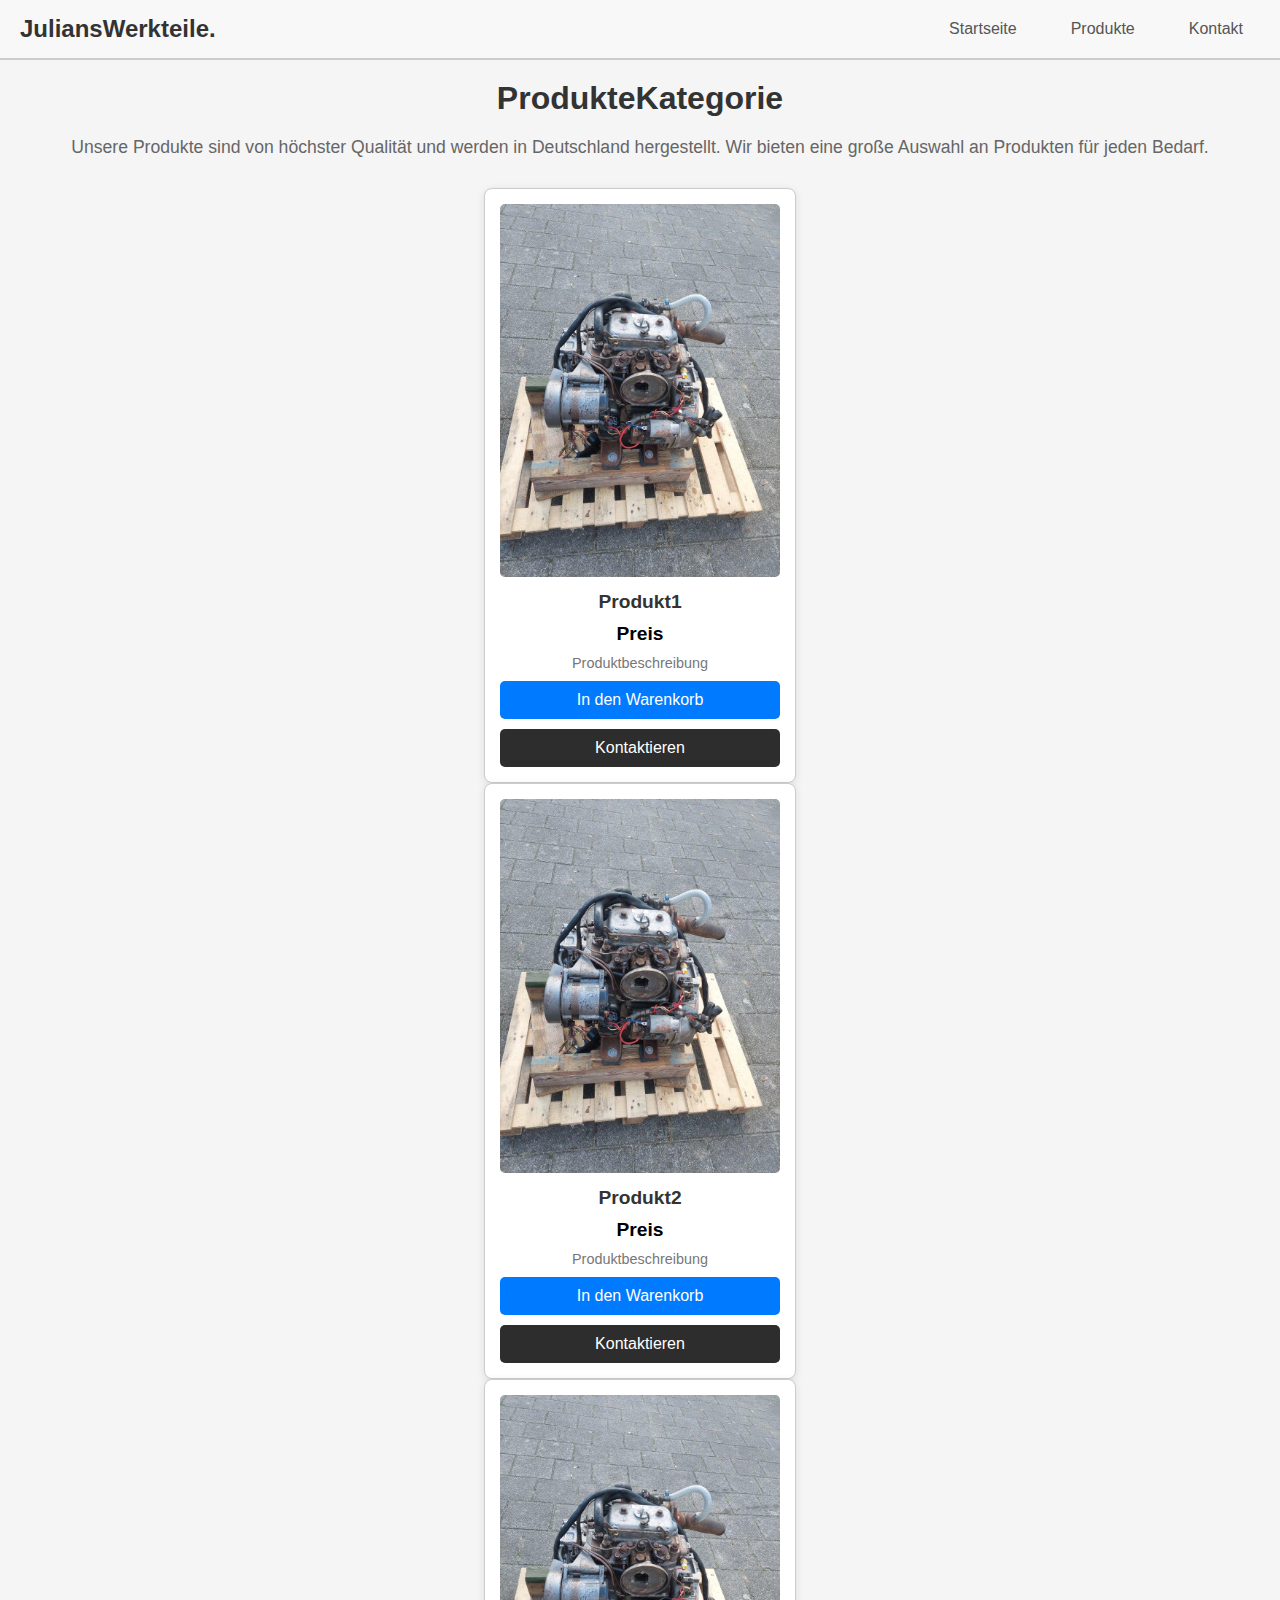
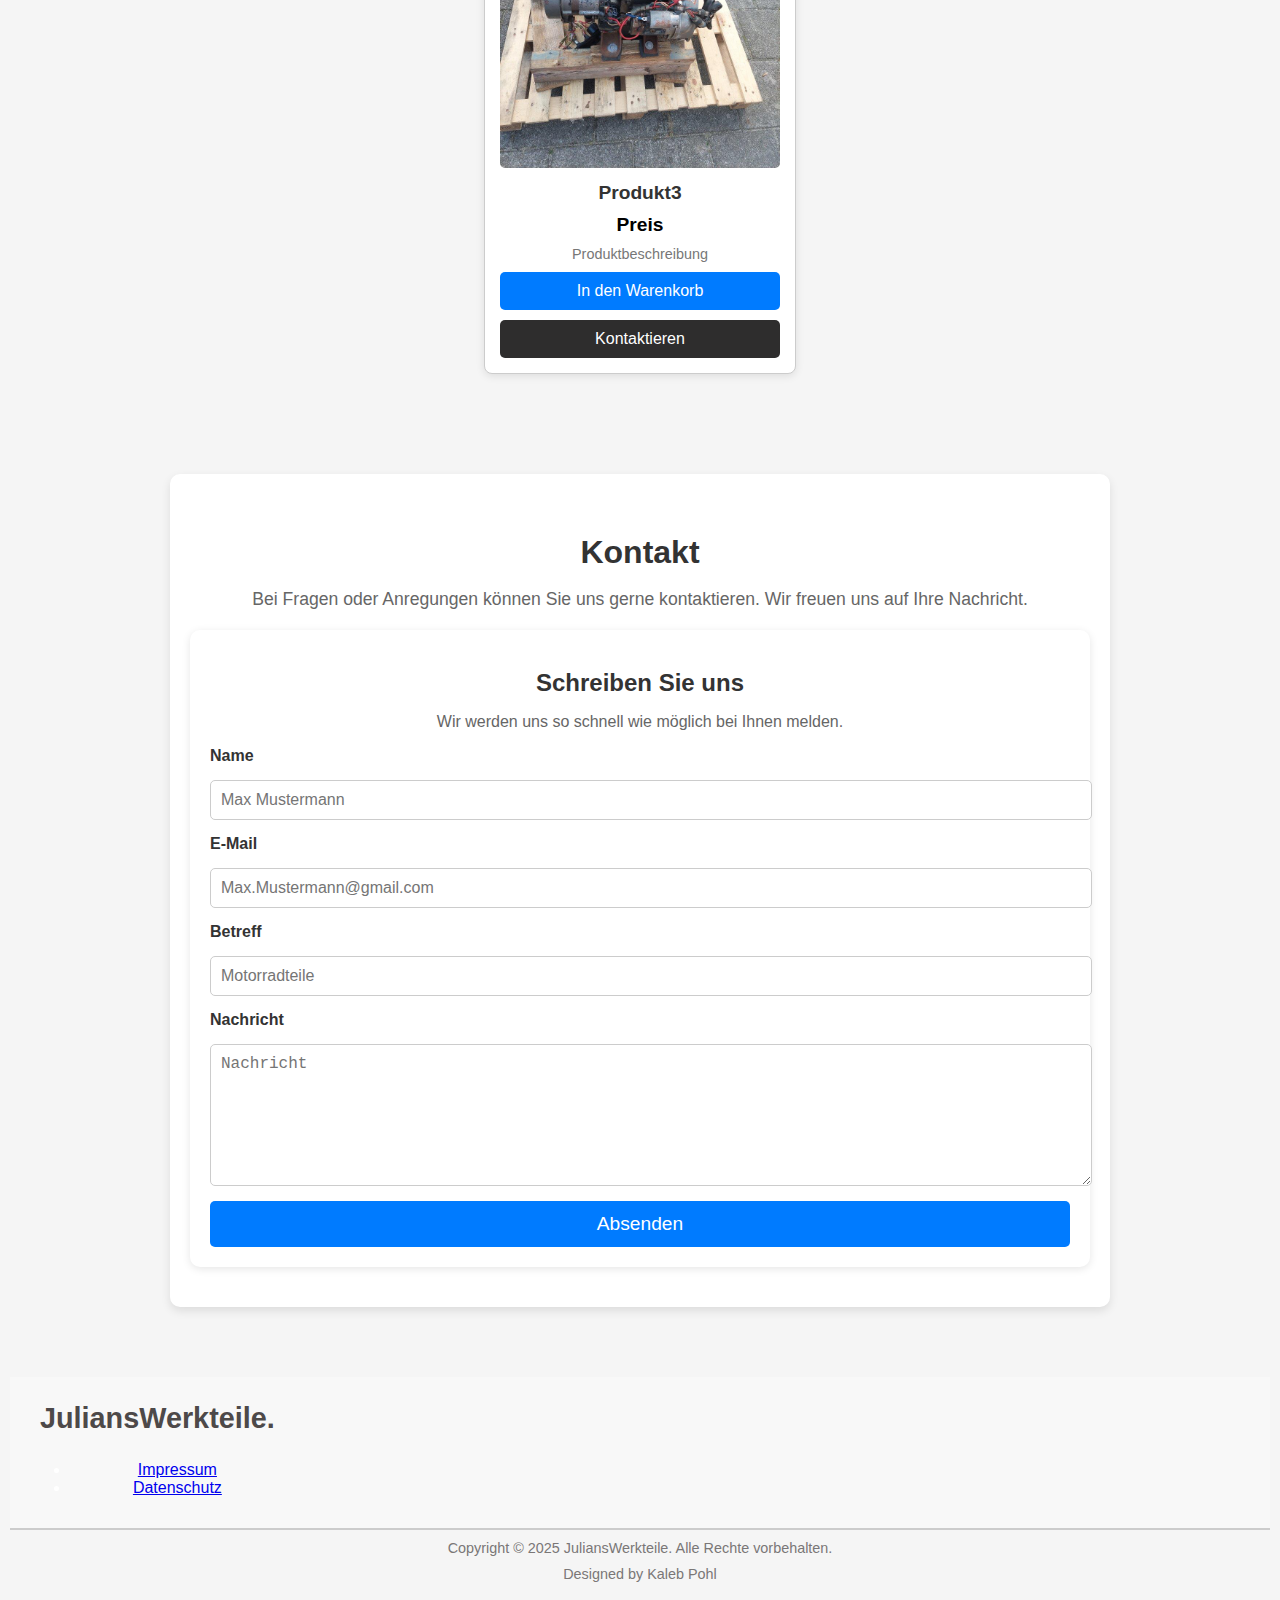
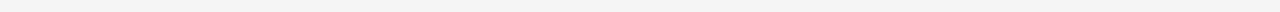
<file: Index.html>
<!DOCTYPE html>
<html lang="de">
<head>
    <meta charset='utf-8'>
    <meta http-equiv='X-UA-Compatible' content='IE=edge'>
    <title>JuliansWerkteile</title>
    <meta name='viewport' content='width=device-width, initial-scale=1'>
    <link rel='stylesheet' type='text/css' media='screen' href='main.css'>
    <!--<link rel="icon" type="image/png" href="assets/icons8-internet-64.png">-->
    <!--<link rel="icon" type="image/png" href="medienqueries.css">-->
    <script src='main.js'></script>
</head>
    <body>
        <!--TODO: Email versende Logik implimentieren -->
        <!--TODO: Warenkorb Funktion -->
        <header>
            <!--Navigation-->
            <nav>

                <div class="TextLogo"> <h1>JuliansWerkteile.</h1> </div>

                <div class="NavigationLinks">
                    <ul>
                        <li><a href="#">Startseite</a></li>
                        <li><a href="#">Produkte</a></li>
                        <li><a href="#">Kontakt</a></li>
                    </ul>
                </div>

            </nav>
        </header>

        <!--Produktebereich-->
        <section id="ProdukteHero">
                <div class="ProdukteHeroText">
                    <h1>ProdukteKategorie</h1>
                    <p>Unsere Produkte sind von höchster Qualität und werden in Deutschland hergestellt. Wir bieten eine große Auswahl an Produkten für jeden Bedarf.
                </div>
        
                <div class="ProdukteBilder">
        
                    <div class="Spalte">
                        <div class="Produkt">

                            <div class="ProduktBild">
                                <img src="fixtures/20241022_164732.jpg" alt="Produkt1">
                            </div>
                        
                            <div class="ProduktText">

                                <h3>Produkt1</h3>
                                <span>Preis</span>
                                <p>Produktbeschreibung</p>

                                <div class="Buttons">
                                    <button type="button">In den Warenkorb</button>
                                    <button type="button">Kontaktieren</button>
                                </div>

                            </div>
                        
                        </div>
        
                        <div class="Produkt">

                            <div class="ProduktBild">
                                <img src="fixtures/20241022_164732.jpg" alt="Produkt2">
                            </div>
                        
                            <div class="ProduktText">

                                <h3>Produkt2</h3>
                                <span>Preis</span>
                                <p>Produktbeschreibung</p>

                                <div class="Buttons">
                                    <button type="button">In den Warenkorb</button>
                                    <button type="button">Kontaktieren</button>
                                </div>

                            </div>
                        
                        </div>
        
                        <div class="Produkt">

                            <div class="ProduktBild">
                                <img src="fixtures/20241022_164732.jpg" alt="Produkt3">
                            </div>

                            <div class="ProduktText">

                                <h3>Produkt3</h3>
                                <span>Preis</span>
                                <p>Produktbeschreibung</p>

                                <div class="Buttons">
                                    <button type="button">In den Warenkorb</button>
                                    <button type="button">Kontaktieren</button>
                                </div>

                            </div>

                        </div>

                    </div>
        
                </div>
            </section>
        
            <!--Kontaktbereich-->
            <section id="Kontakt">
                <div class="KontaktText">
                    <h1>Kontakt</h1>
                    <p>Bei Fragen oder Anregungen können Sie uns gerne kontaktieren. Wir freuen uns auf Ihre Nachricht.
                </div>
        
                <div class="KontaktFormular">
        
                    <h2>Schreiben Sie uns</h2>
                    <p>Wir werden uns so schnell wie möglich bei Ihnen melden.</p>
        
                    <form action="index.php" method="post">
        
                    <label for="Name">Name</label>
                    <input type="text" name="Name" placeholder="Max Mustermann" required>
        
                    <label for="E-mail">E-Mail</label>
                    <input type="email" name="E-mail" placeholder="Max.Mustermann@gmail.com" required>
        
                    <label for="Betreff">Betreff</label>
                    <input type="text" name="Betreff" placeholder="Motorradteile">
        
                    <label for="Nachricht">Nachricht</label>
                    <textarea name="nachricht" placeholder="Nachricht"required></textarea>
        
                    <button type="submit">Absenden</button>
        
                    </form>

                </div>
        
            </section>

            <!--Footer-->
            <footer>
                <nav>
                    <div class="FooterLogo"> 
                        <h1>JuliansWerkteile.</h1>

                        <ul>
                            <li><a href="#">Impressum</a></li>
                            <li><a href="#">Datenschutz</a></li>
                        </ul>

                    </div>
                </nav>
                <p>Copyright &#169; 2025 JuliansWerkteile. Alle Rechte vorbehalten.</p>
                <p>Designed by Kaleb Pohl</p>
            </footer>

    </body>

</html>
</file>
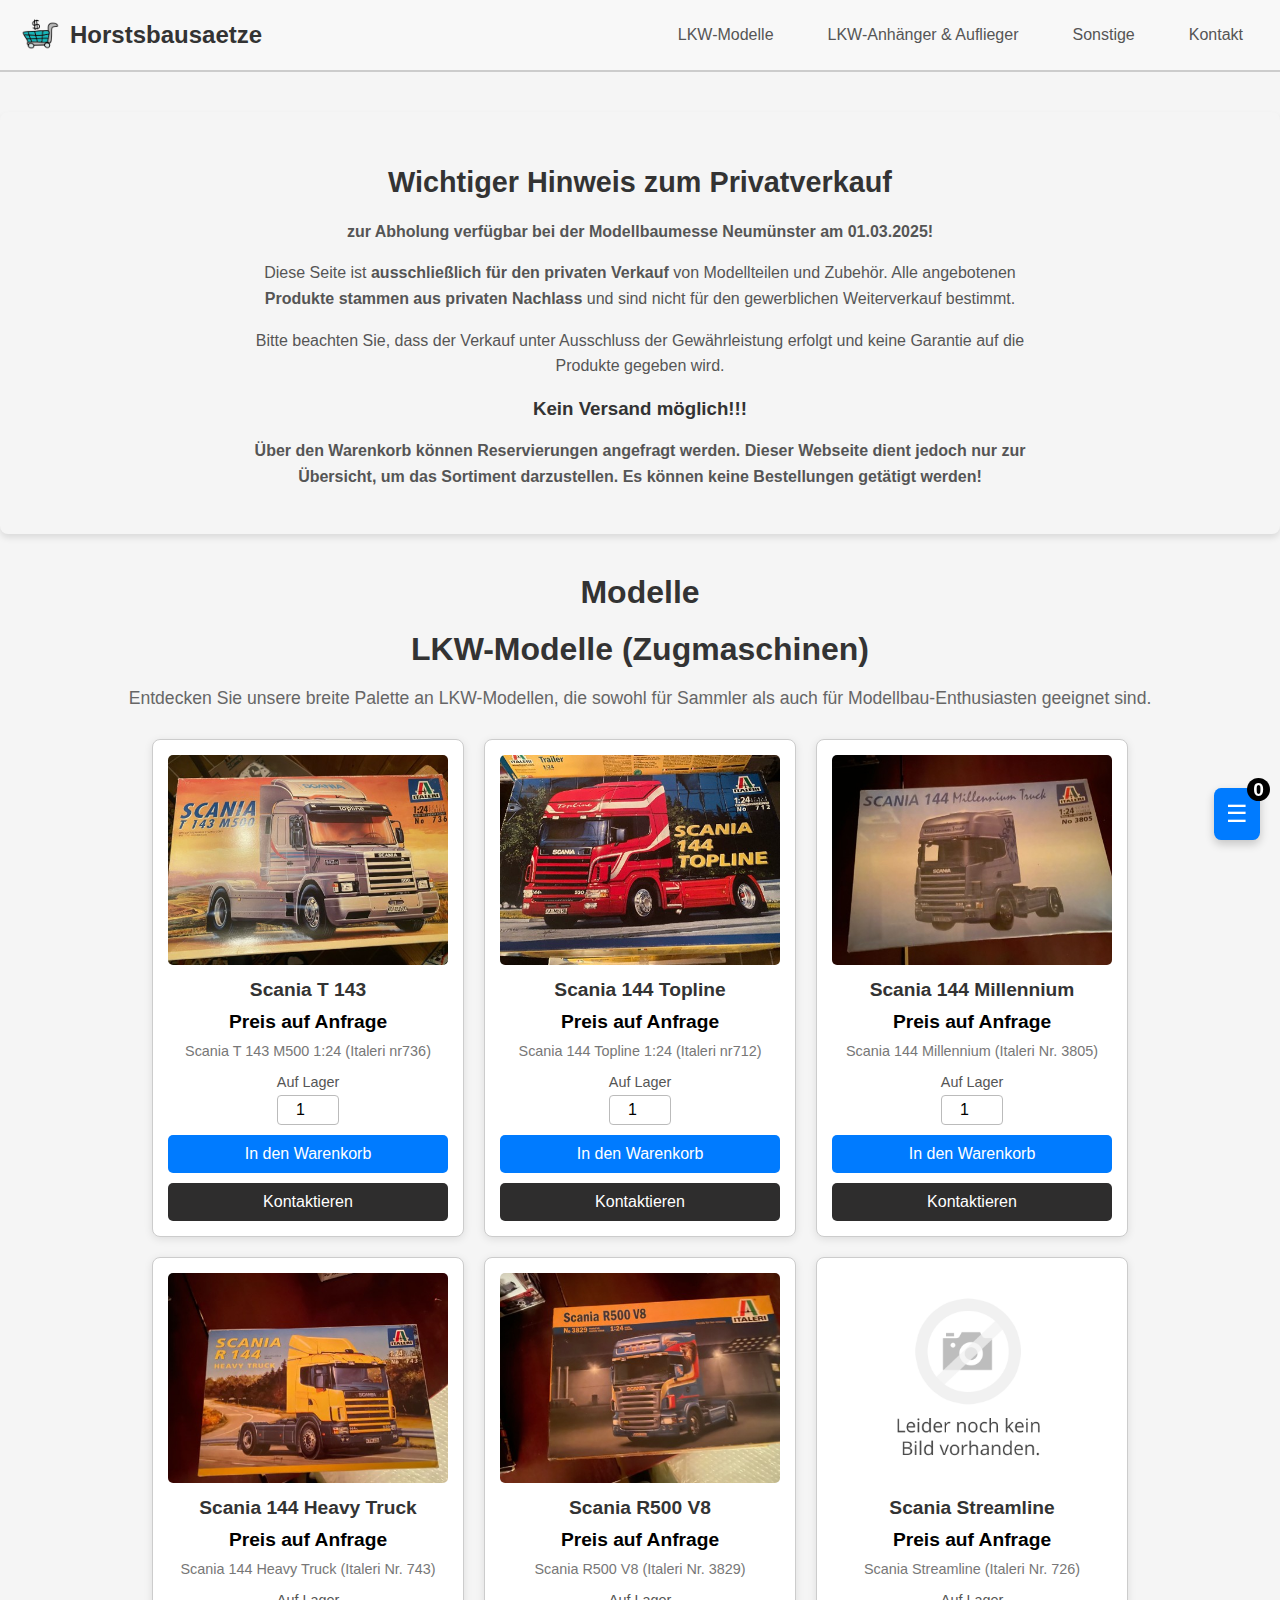
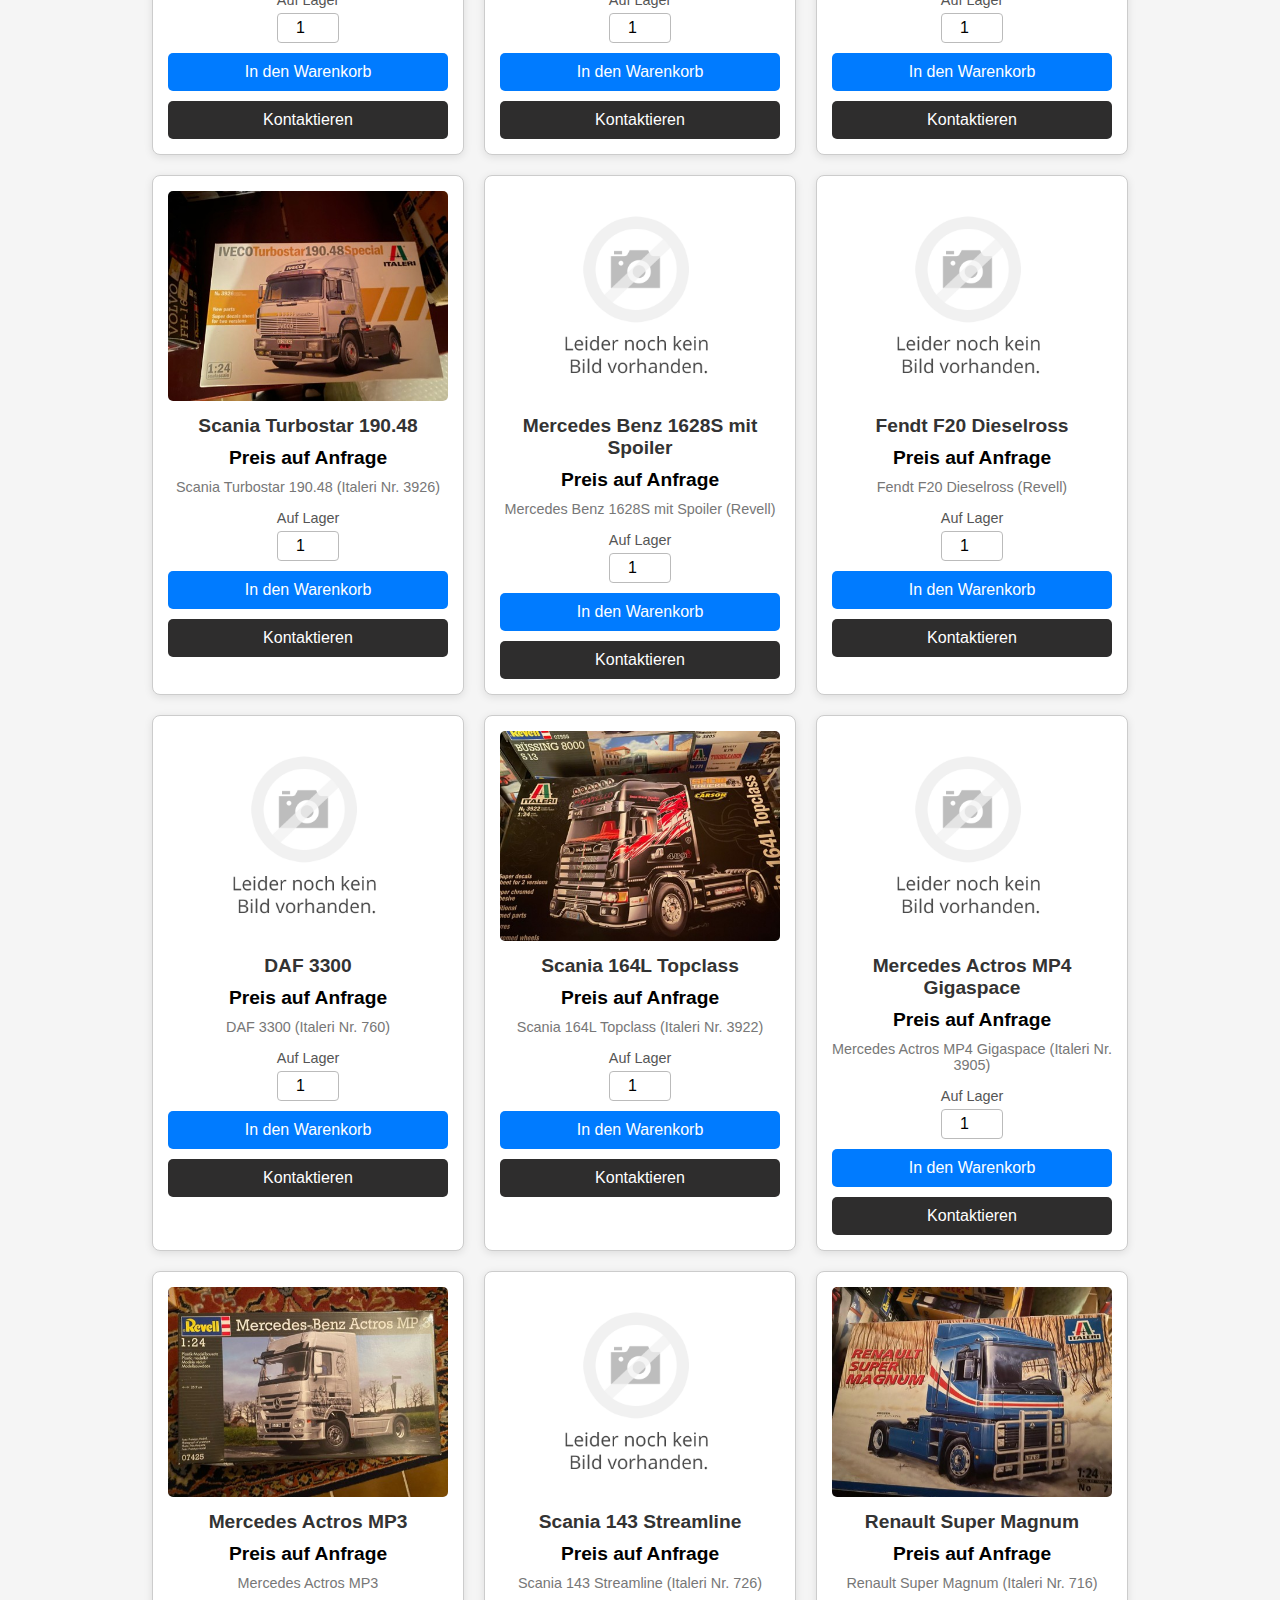
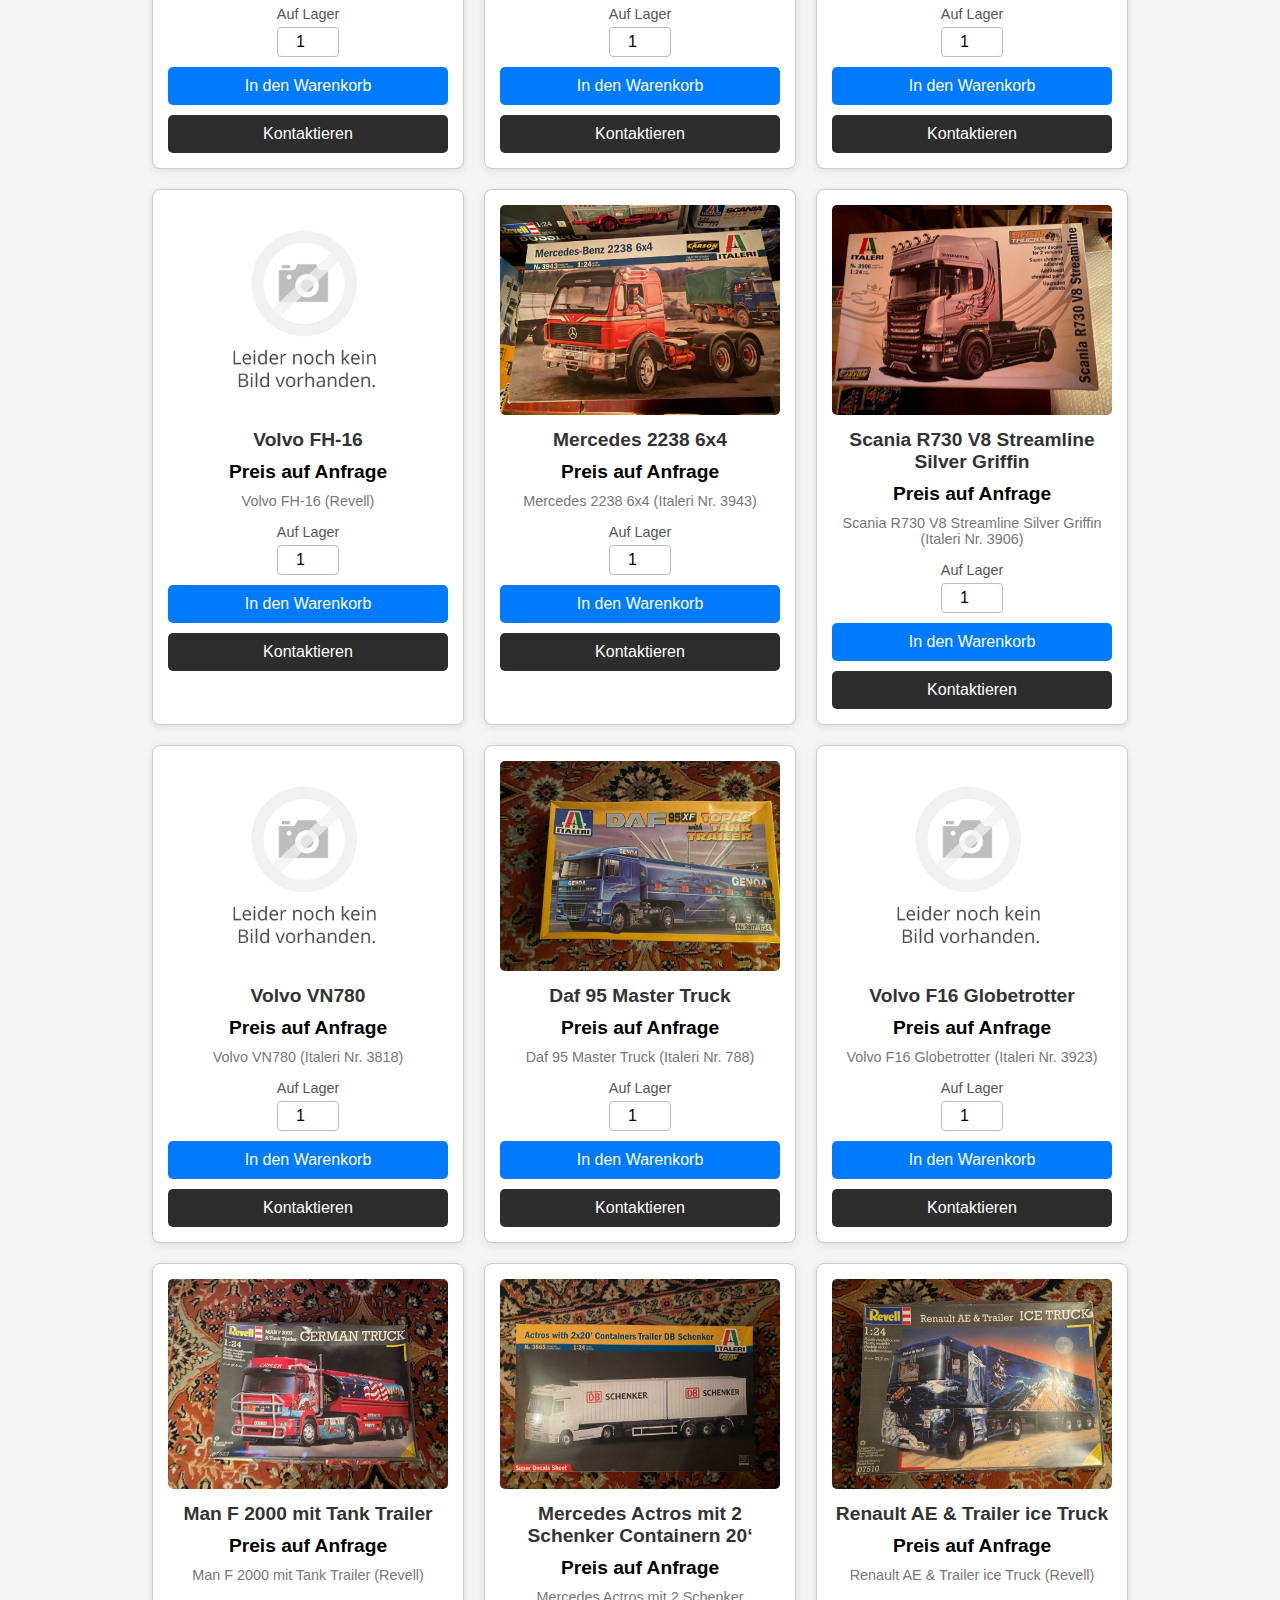
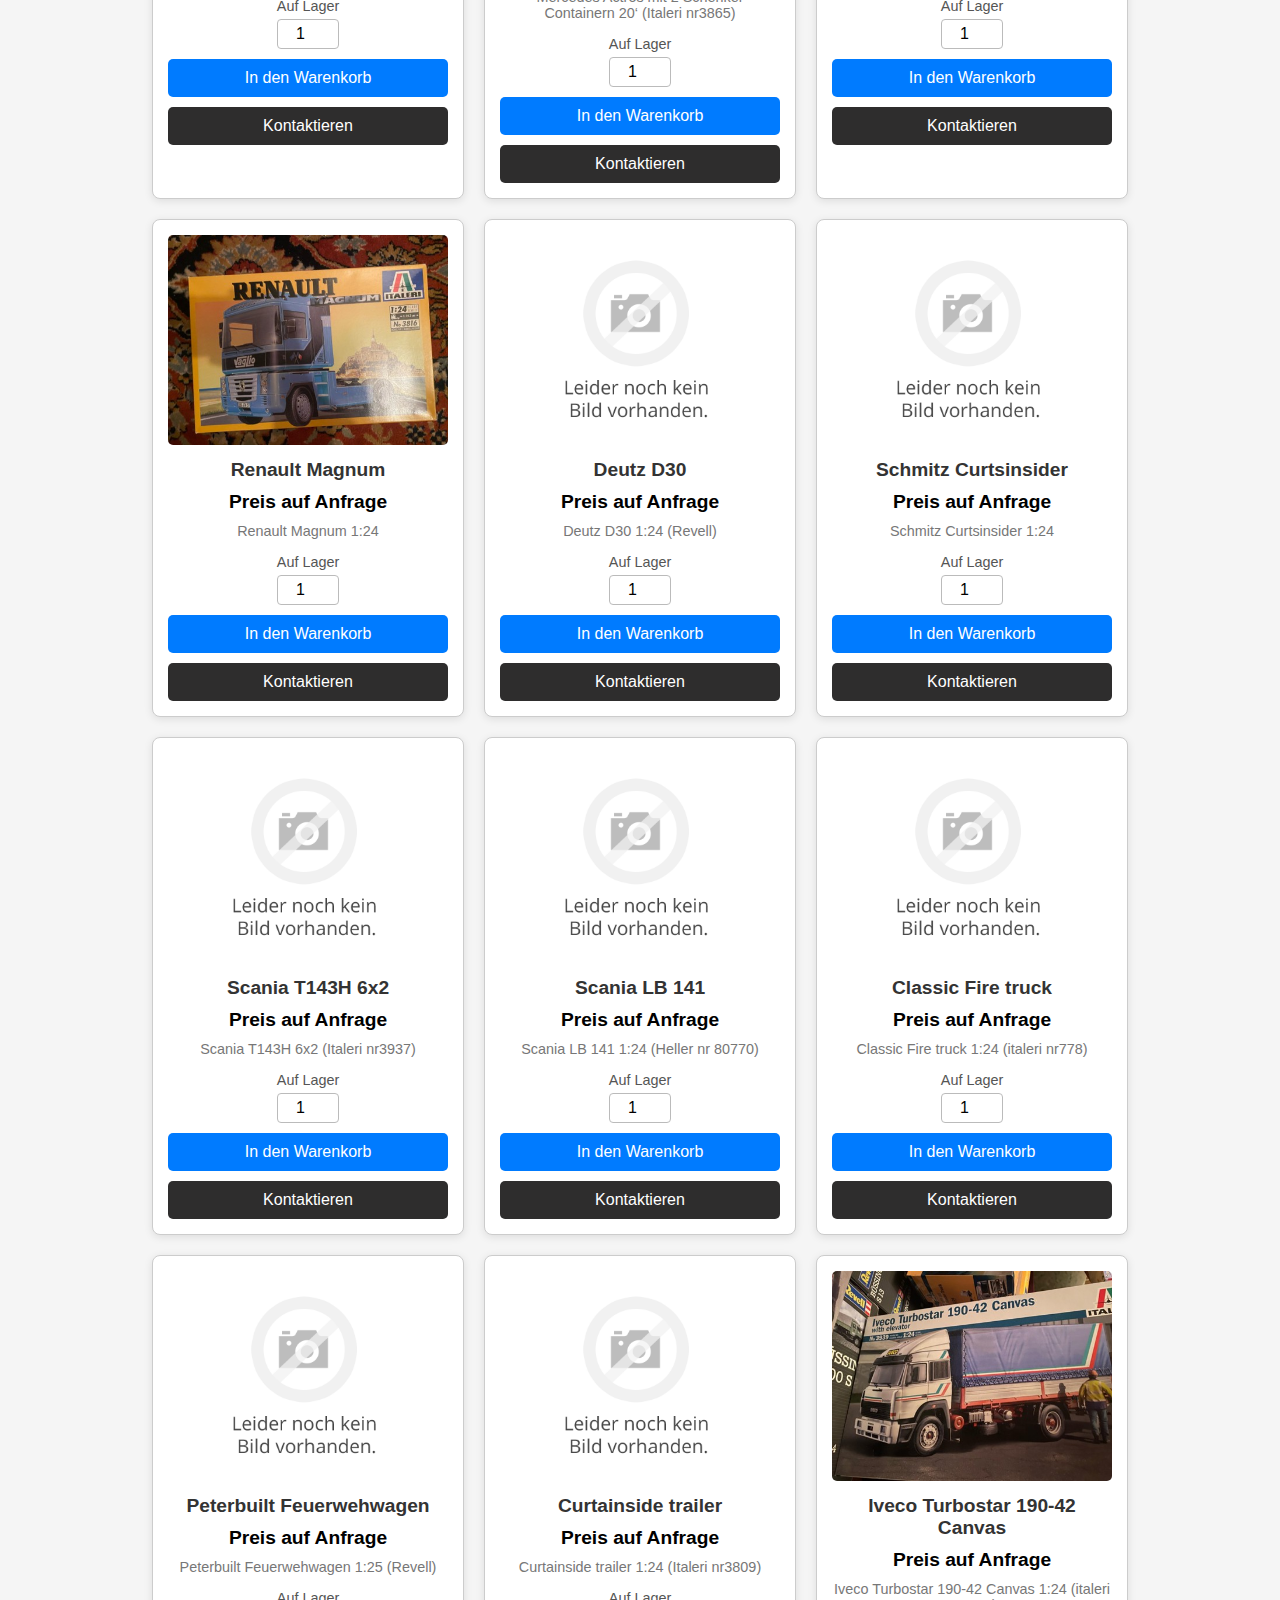
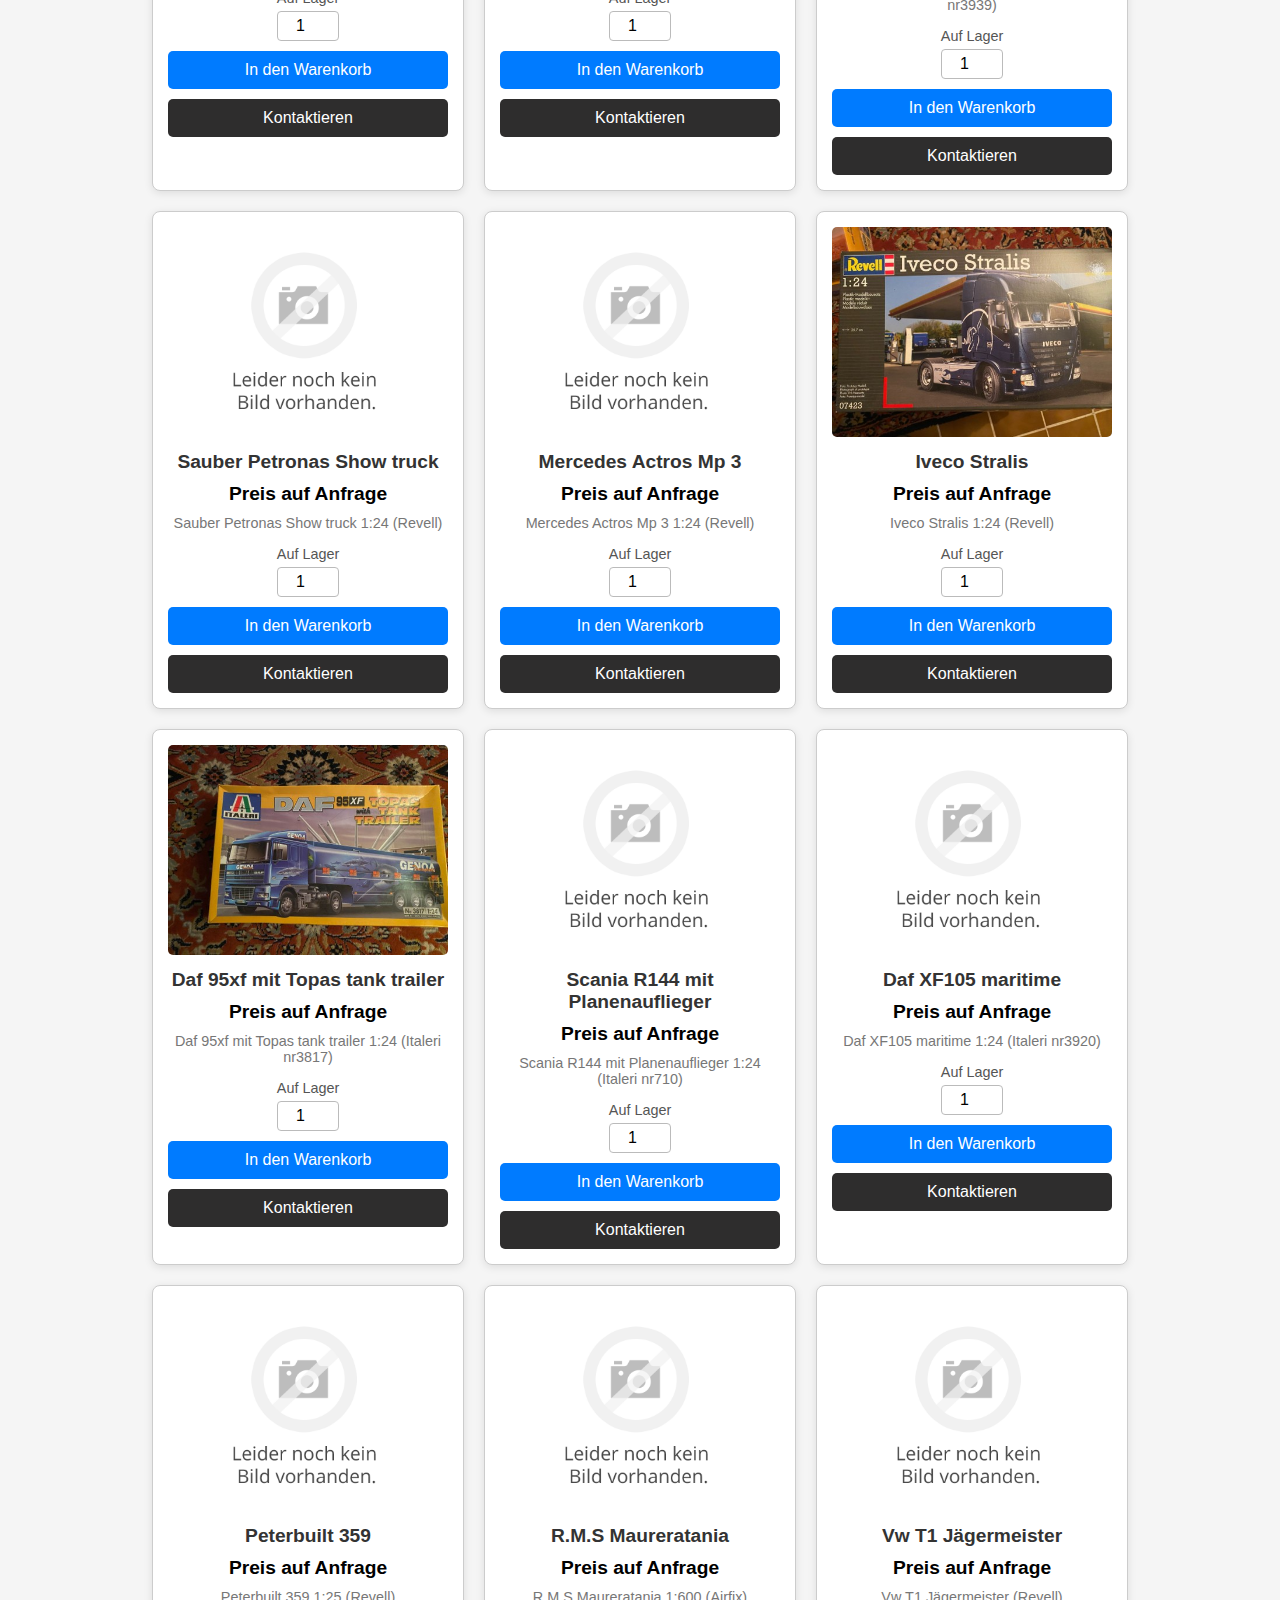
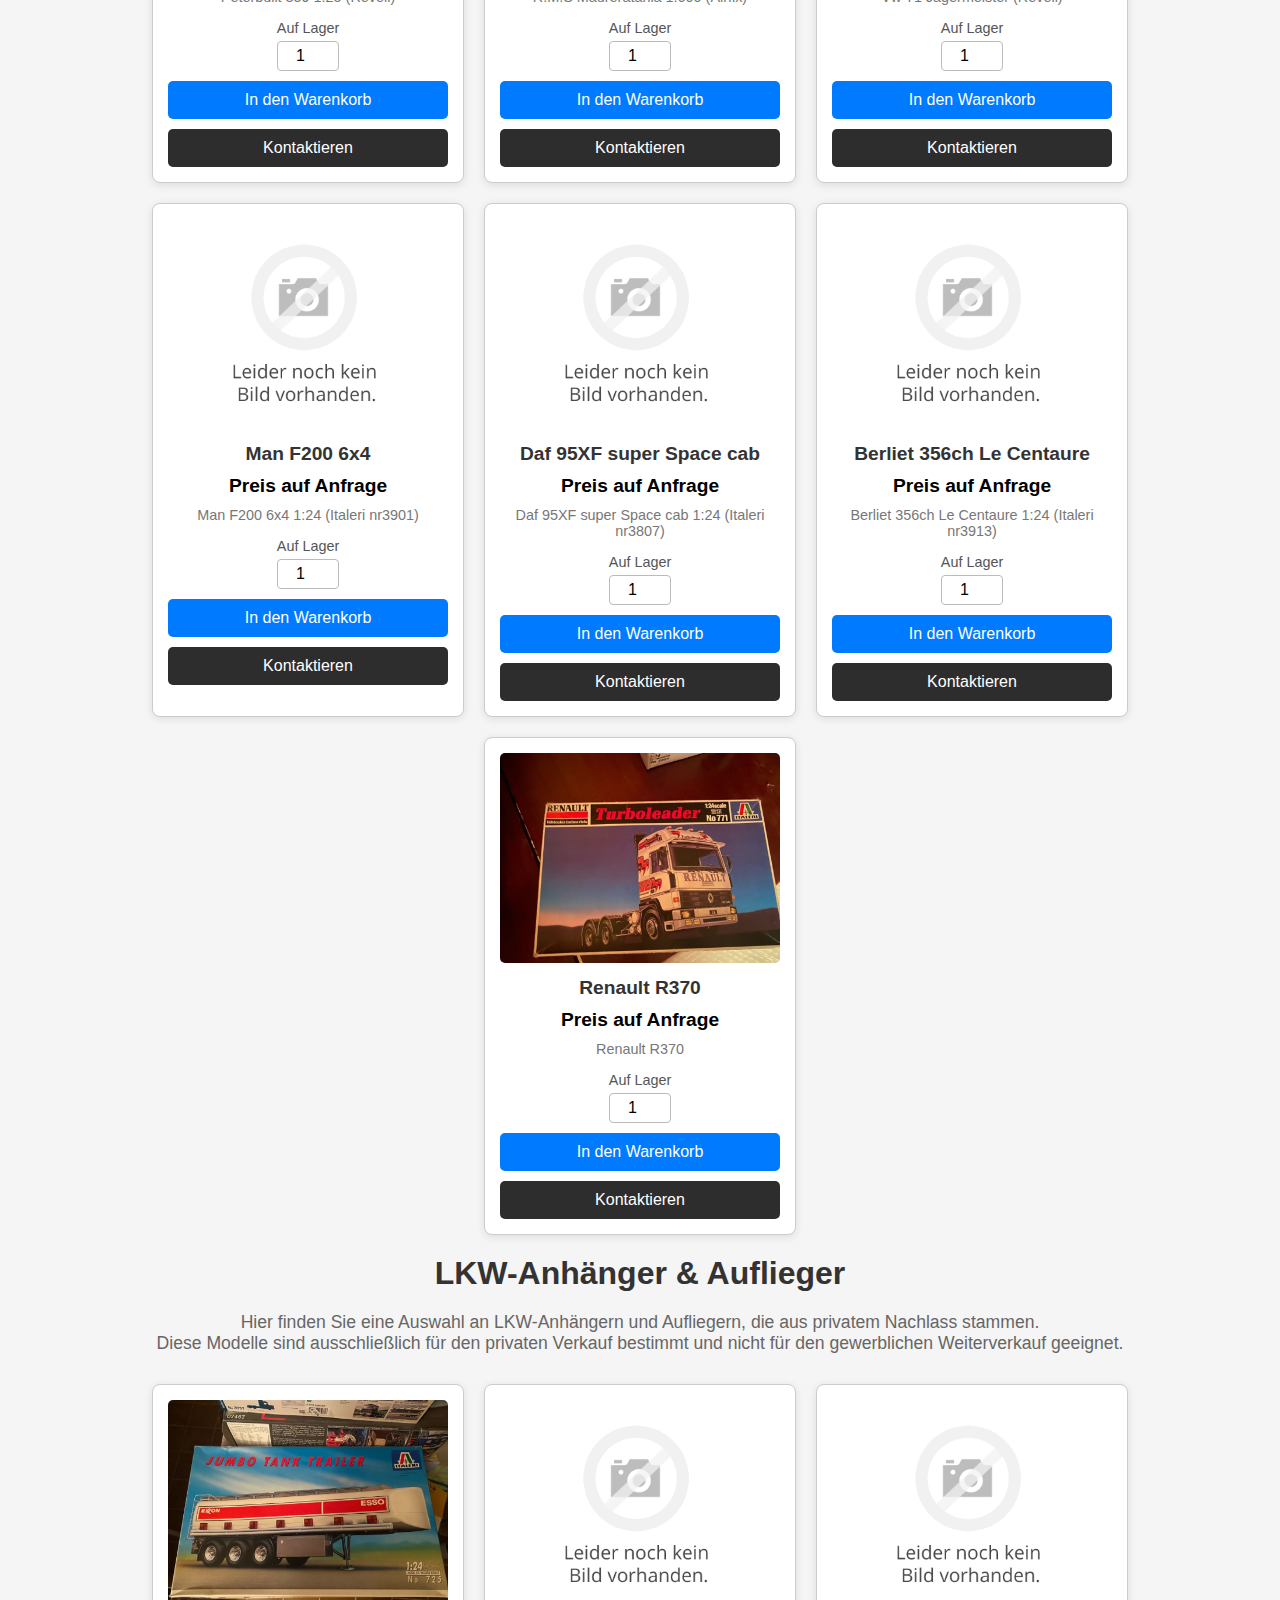
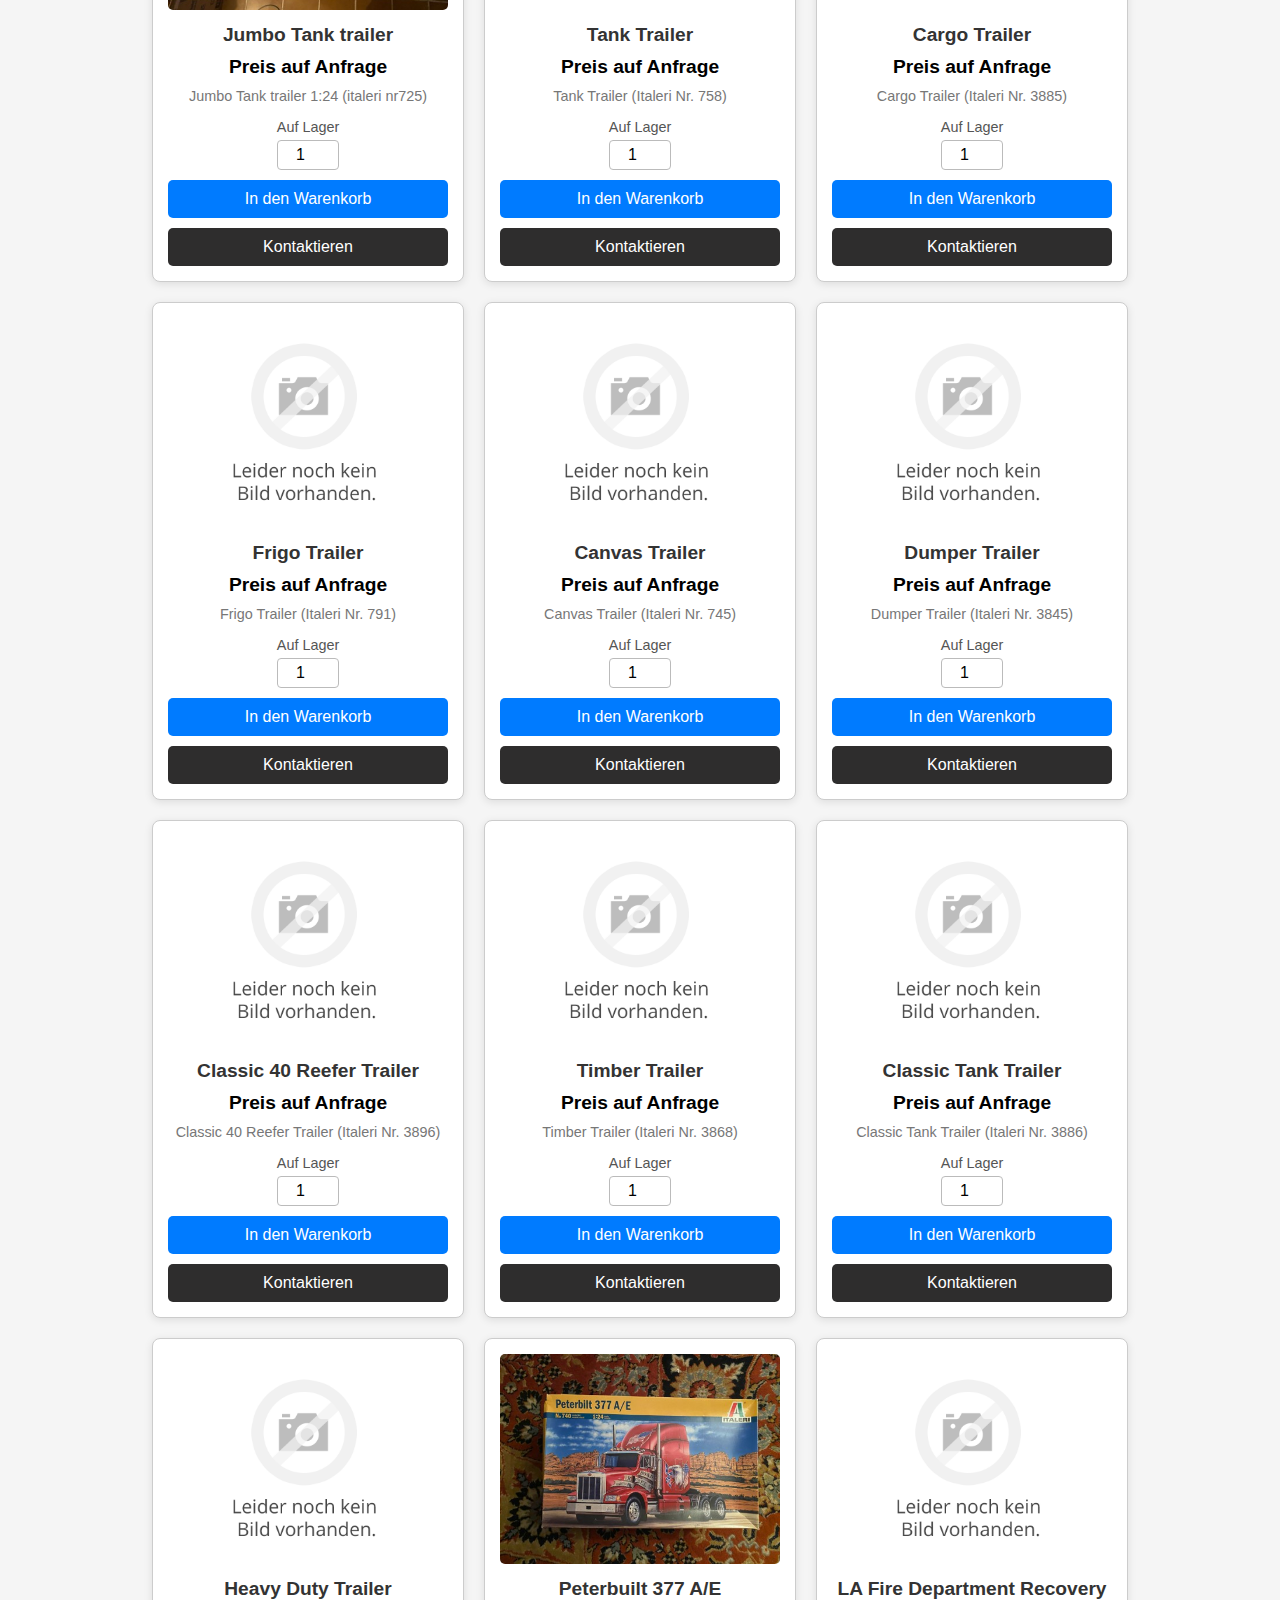
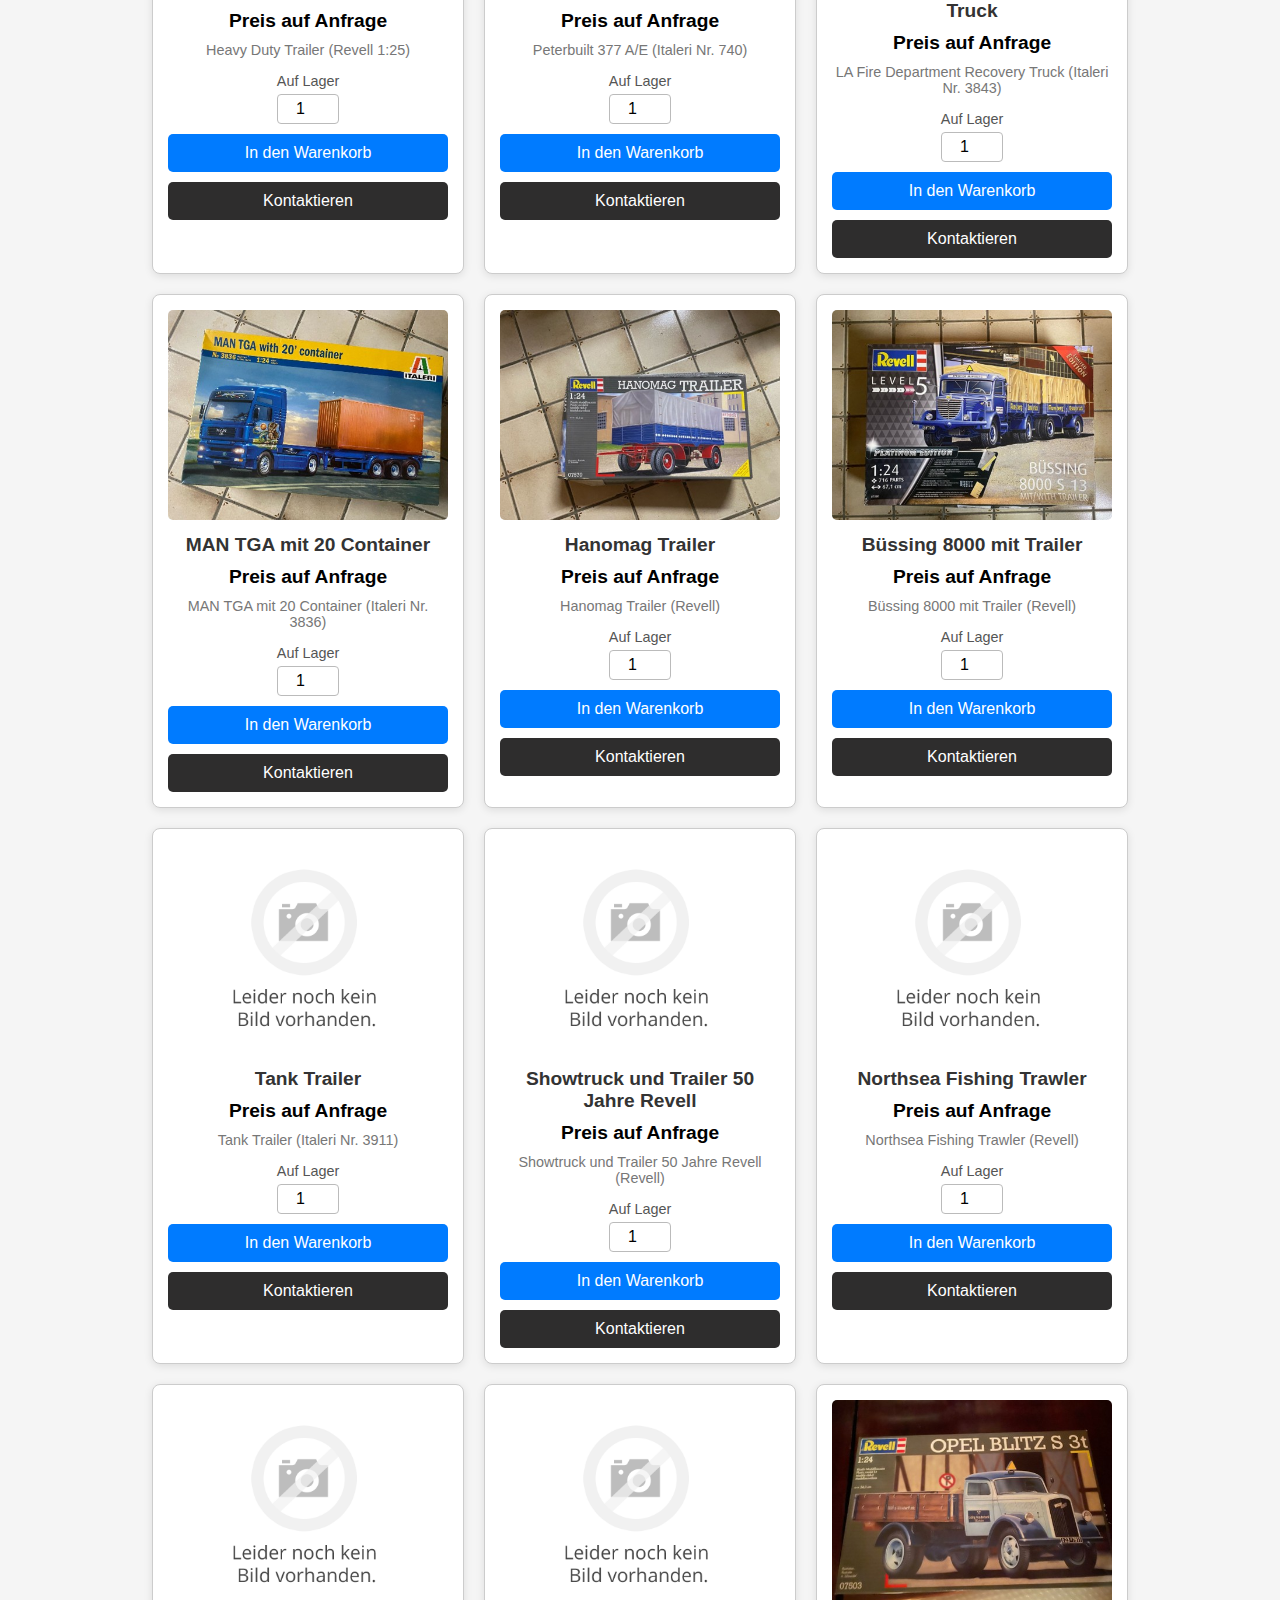
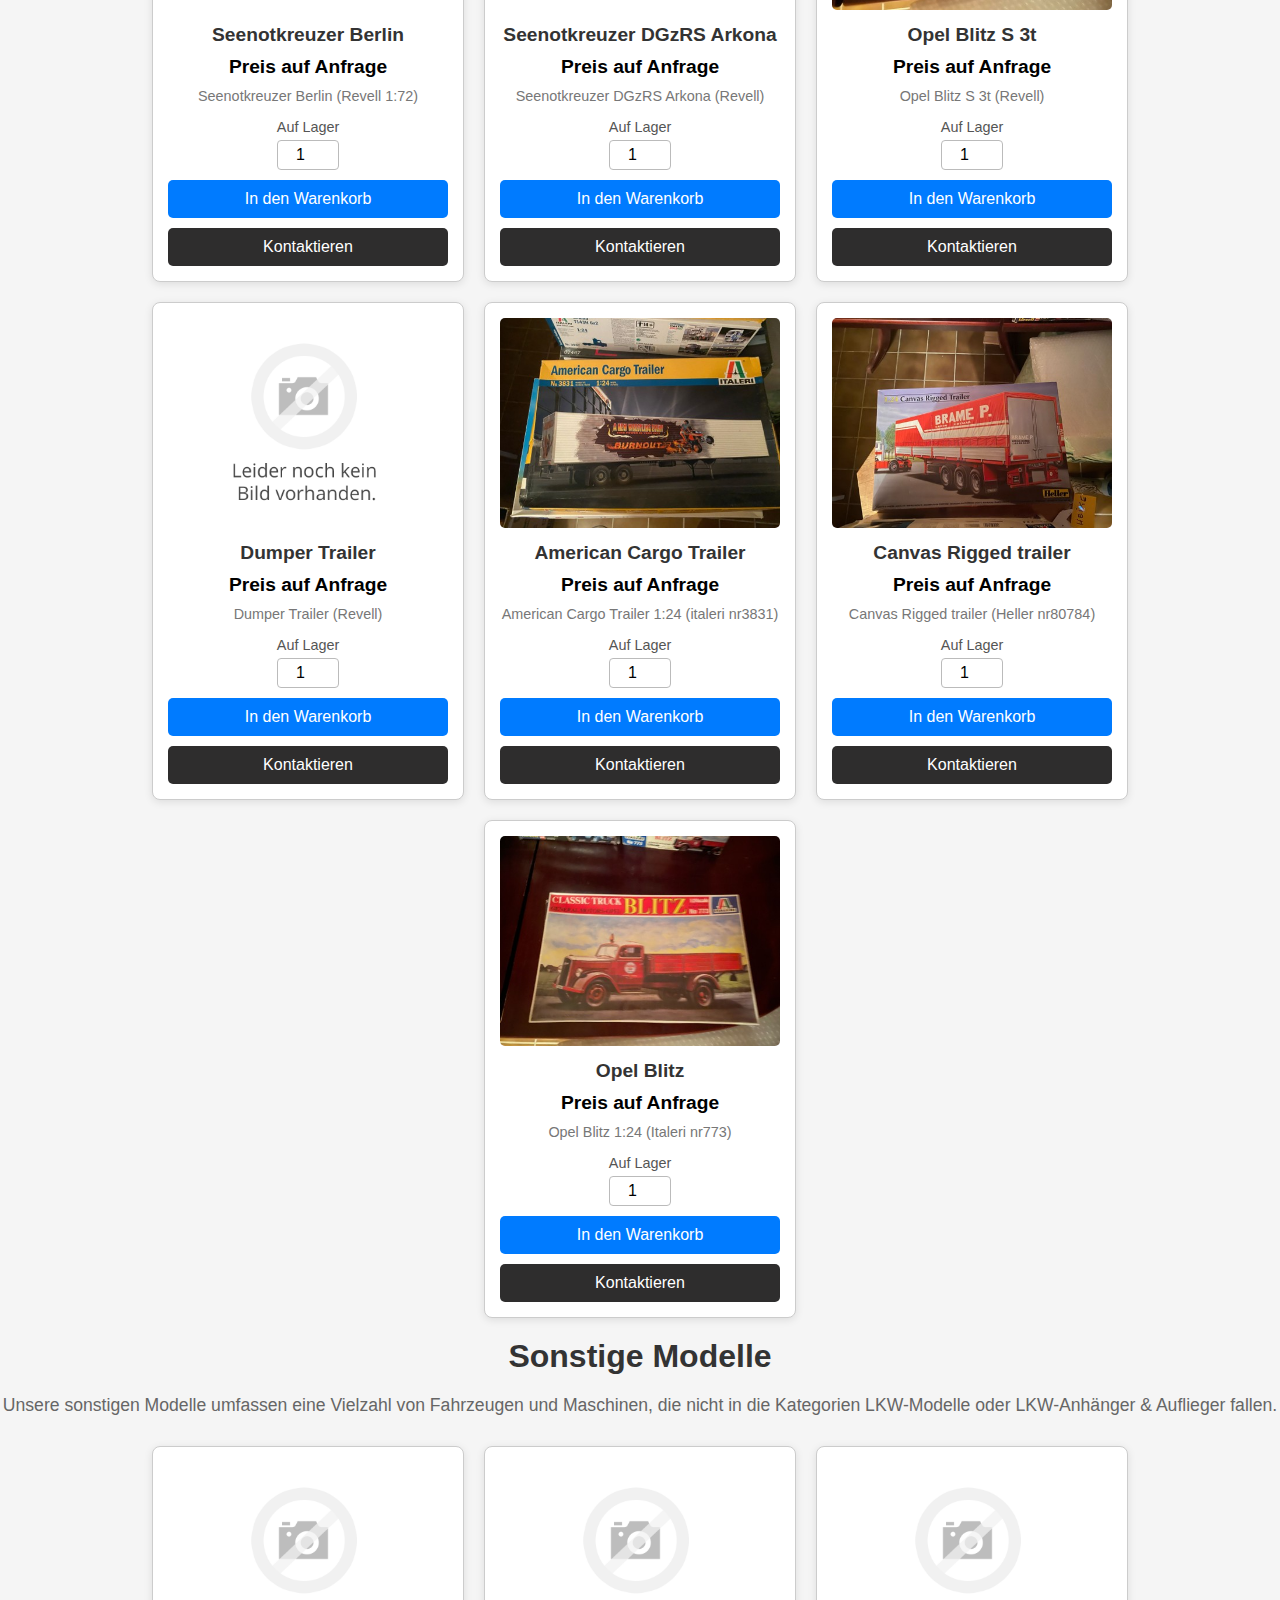
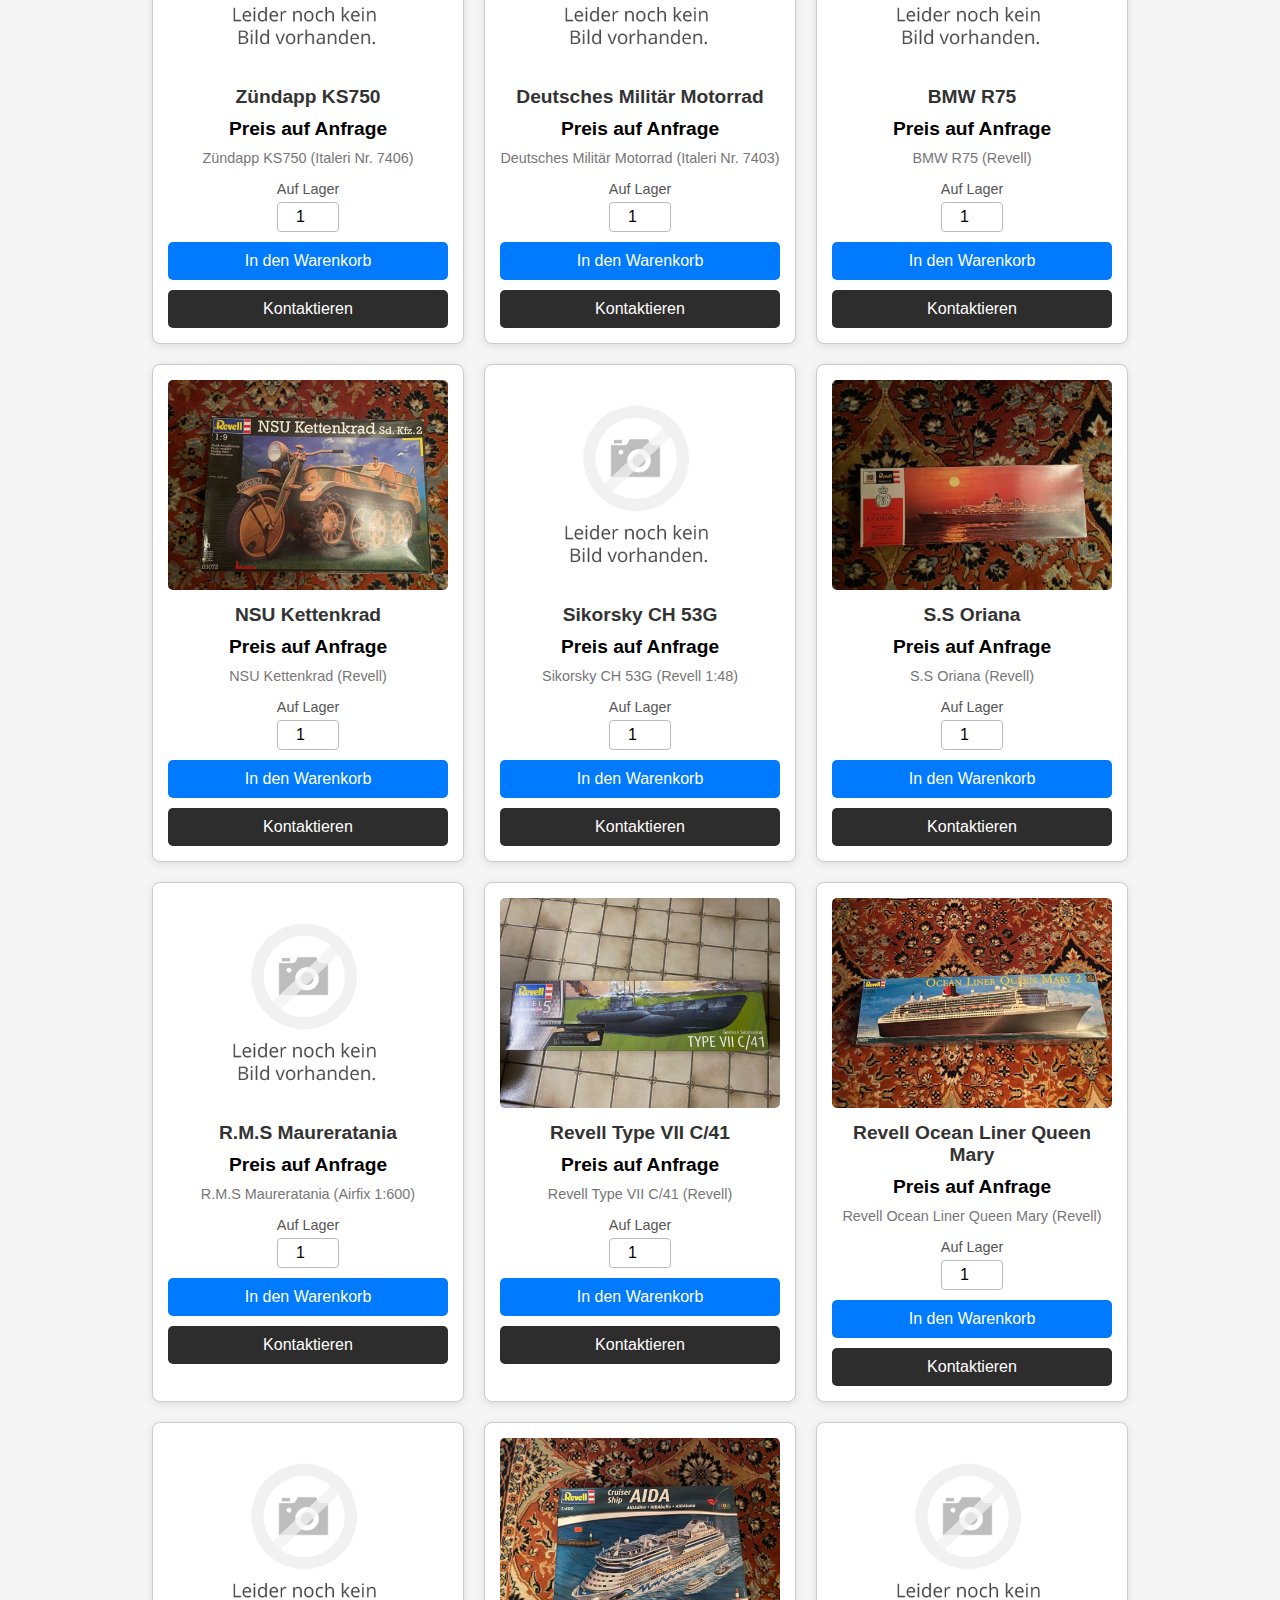
<file: index.html>
<!DOCTYPE html>
<html lang="de">

<head>
    <meta charset='utf-8'>
    <meta http-equiv='X-UA-Compatible' content='IE=edge'>
    <title>Horstsbausaetze</title>
    <meta name='viewport' content='width=device-width, initial-scale=1'>
    <link rel='stylesheet' type='text/css' media='screen' href='main.css'>
    <link rel="icon" type="image/png" href="fixtures/icons8-warenkorb-96.png">
</head>

<body>
    <header>
        <!--Navigation-->
        <nav>
            <div class="TextLogo">
                <img src="fixtures/icons8-warenkorb-96.png" alt="Logo" style="height: 40px; vertical-align: middle;">
                <h1>Horstsbausaetze</h1>
            </div>
    
            <div class="menu-toggle">
                <div></div>
                <div></div>
                <div></div>
            </div>
    
            <div class="NavigationLinks">
                <ul>
                    <li><a href="#ProdukteHeroLkw">LKW-Modelle</a></li>
                    <li><a href="#ProdukteHeroLkwAnhänger">LKW-Anhänger & Auflieger</a></li>
                    <li><a href="#ProdukteHeroSonstige">Sonstige</a></li>
                    <li><a href="#Kontakt">Kontakt</a></li>
                </ul>
            </div>
        </nav>
    </header>

    <section id="PrivatverkaufInfo" class="PrivatverkaufInfo">
        <div id="#Startseite"></div>
        <div class="PrivatverkaufText">
            <h2>Wichtiger Hinweis zum Privatverkauf</h2>
            <p><strong>zur Abholung verfügbar bei der Modellbaumesse Neumünster am 01.03.2025!</strong></p>

            <p>Diese Seite ist <b>ausschließlich für den privaten Verkauf</b> von Modellteilen und Zubehör. Alle angebotenen <b>Produkte stammen aus privaten Nachlass</b> und sind nicht für den gewerblichen Weiterverkauf bestimmt.</p>
            <p>Bitte beachten Sie, dass der Verkauf unter Ausschluss der Gewährleistung erfolgt und keine Garantie auf die Produkte gegeben wird.</p>
            <h3><strong>Kein Versand möglich!!!</strong></h3>
            <p><strong>Über den Warenkorb können Reservierungen angefragt werden. Dieser Webseite dient jedoch nur zur Übersicht, um das Sortiment darzustellen. Es können keine Bestellungen getätigt werden!</strong></p>
        </div>
    </section>

    <h1>Modelle</h1>

    <!--Produktebereich-->
    <section id="ProdukteHeroLkw">
        <div class="ProdukteHeroText">
            <h1>LKW-Modelle (Zugmaschinen)</h1>
            <p>Entdecken Sie unsere breite Palette an LKW-Modellen, die sowohl für Sammler als auch für Modellbau-Enthusiasten geeignet sind.</p>
        </div>

        <div class="ProdukteBilder">

                <div class="Produkt">

                    <div class="ProduktBild">
                        <img src="fixtures/Scania T 143 M500.jpg" alt="Produkt1">
                    </div>

                    <div class="ProduktText">

                        <h3>Scania T 143</h3>
                        <span>Preis auf Anfrage</span>
                        <p>Scania T 143 M500 1:24 (Italeri nr736)</p>

                        <div class="ProduktKontakt">

                            <label for="ProduktMenge">Auf Lager</label>
                            <input id="ProduktMengeScania T 143 M500 1:24 (Italeri nr736)" type="number" value="1"
                                min="1" max="1">
                            <div class="Buttons">
                                <button type="button"
                                    onclick="artikelHinzufuegen('Scania T 143 M500 1:24 (Italeri nr736)')">In den
                                    Warenkorb</button>
                                <button type="button" onclick="artikelHinzufuegenUndSpringen('Scania T 143 M500 1:24 (Italeri nr736)')">Kontaktieren</button>
                            </div>

                        </div>

                    </div>

                </div>

                <div class="Produkt">

                    <div class="ProduktBild">
                        <img src="fixtures/Scania 144 Topline.jpg" alt="Produkt2">
                    </div>

                    <div class="ProduktText">

                        <h3>Scania 144 Topline</h3>
                        <span>Preis auf Anfrage</span>
                        <p>Scania 144 Topline 1:24 (Italeri nr712)</p>

                        <div class="ProduktKontakt">

                            <label for="ProduktMenge">Auf Lager</label>
                            <input id="ProduktMengeScania 144 Topline 1:24 (Italeri nr712)" type="number" value="1"
                                min="1" max="2">
                            <div class="Buttons">
                                <button type="button"
                                    onclick="artikelHinzufuegen('Scania 144 Topline 1:24 (Italeri nr712)')">In den
                                    Warenkorb</button>
                                <button type="button" onclick="artikelHinzufuegenUndSpringen('Scania 144 Topline 1:24 (Italeri nr712)')">Kontaktieren</button>
                            </div>

                        </div>

                    </div>

                </div>

                <div class="Produkt">

                    <div class="ProduktBild">
                        <img src="fixtures/Scania 144 Millennium.jpg" alt="Produkt3">
                    </div>

                    <div class="ProduktText">

                        <h3>Scania 144 Millennium</h3>
                        <span>Preis auf Anfrage</span>
                        <p>Scania 144 Millennium (Italeri Nr. 3805)</p>
                        <div class="ProduktKontakt">

                            <label for="ProduktMenge">Auf Lager</label>
                            <input id="ProduktMengeScania 144 Millennium (Italeri Nr. 3805)" type="number" value="1"
                                min="1" max="1">
                            <div class="Buttons">
                                <button type="button"
                                    onclick="artikelHinzufuegen('Scania 144 Millennium (Italeri Nr. 3805)')">In den
                                    Warenkorb</button>
                                <button type="button" onclick="artikelHinzufuegenUndSpringen('Scania 144 Millennium (Italeri Nr. 3805)')">Kontaktieren</button>
                            </div>

                        </div>

                    </div>

                </div>

        <div class="Produkt">

            <div class="ProduktBild">
                <img src="fixtures/Scania 144 Heavy truck.jpg" alt="Produkt3">
            </div>

            <div class="ProduktText">

                <h3>Scania 144 Heavy Truck</h3>
                <span>Preis auf Anfrage</span>
                <p>Scania 144 Heavy Truck (Italeri Nr. 743)</p>
                <div class="ProduktKontakt">

                    <label for="ProduktMenge">Auf Lager</label>
                    <input id="ProduktMengeScania 144 Heavy Truck (Italeri Nr. 743)" type="number" value="1" min="1"
                        max="1">
                    <div class="Buttons">
                        <button type="button"
                            onclick="artikelHinzufuegen('Scania 144 Heavy Truck (Italeri Nr. 743)')">In den
                            Warenkorb</button>
                        <button type="button" onclick="artikelHinzufuegenUndSpringen('Scania 144 Heavy Truck (Italeri Nr. 743)')">Kontaktieren</button>
                    </div>

                </div>

            </div>

        </div>

        <div class="Produkt">

            <div class="ProduktBild">
                <img src="fixtures/Scania r500 V8.jpg" alt="Produkt4">
            </div>

            <div class="ProduktText">

                <h3>Scania R500 V8</h3>
                <span>Preis auf Anfrage</span>
                <p>Scania R500 V8 (Italeri Nr. 3829)</p>
                <div class="ProduktKontakt">

                    <label for="ProduktMenge">Auf Lager</label>
                    <input id="ProduktMengeScania R500 V8 (Italeri Nr. 3829)" type="number" value="1" min="1" max="1">
                    <div class="Buttons">
                        <button type="button" onclick="artikelHinzufuegen('Scania R500 V8 (Italeri Nr. 3829)')">In den
                            Warenkorb</button>
                        <button type="button" onclick="artikelHinzufuegenUndSpringen('Scania R500 V8 (Italeri Nr. 3829)')">Kontaktieren</button>
                    </div>

                </div>

            </div>

        </div>

        <div class="Produkt">

            <div class="ProduktBild">
                <img src="fixtures/no_image.jpg" alt="Produkt5">
            </div>

            <div class="ProduktText">

                <h3>Scania Streamline</h3>
                <span>Preis auf Anfrage</span>
                <p>Scania Streamline (Italeri Nr. 726)</p>
                <div class="ProduktKontakt">

                    <label for="ProduktMenge">Auf Lager</label>
                    <input id="ProduktMengeScania Streamline (Italeri Nr. 726)" type="number" value="1" min="1" max="1">
                    <div class="Buttons">
                        <button type="button" onclick="artikelHinzufuegen('Scania Streamline (Italeri Nr. 726)')">In den
                            Warenkorb</button>
                        <button type="button" onclick="artikelHinzufuegenUndSpringen('Scania Streamline (Italeri Nr. 726)')">Kontaktieren</button>
                    </div>

                </div>

            </div>

        </div>

        <div class="Produkt">

            <div class="ProduktBild">
                <img src="fixtures/Scania Turbostar 190.48.jpg" alt="Produkt6">
            </div>

            <div class="ProduktText">

                <h3>Scania Turbostar 190.48</h3>
                <span>Preis auf Anfrage</span>
                <p>Scania Turbostar 190.48 (Italeri Nr. 3926)</p>
                <div class="ProduktKontakt">

                    <label for="ProduktMenge">Auf Lager</label>
                    <input id="ProduktMengeScania Turbostar 190.48 (Italeri Nr. 3926)" type="number" value="1" min="1"
                        max="1">
                    <div class="Buttons">
                        <button type="button"
                            onclick="artikelHinzufuegen('Scania Turbostar 190.48 (Italeri Nr. 3926)')">In den
                            Warenkorb</button>
                        <button type="button" onclick="artikelHinzufuegenUndSpringen('Scania Turbostar 190.48 (Italeri Nr. 3926)')">Kontaktieren</button>
                    </div>

                </div>

            </div>

        </div>

        <div class="Produkt">

            <div class="ProduktBild">
                <img src="fixtures/no_image.jpg" alt="Produkt7">
            </div>

            <div class="ProduktText">

                <h3>Mercedes Benz 1628S mit Spoiler</h3>
                <span>Preis auf Anfrage</span>
                <p>Mercedes Benz 1628S mit Spoiler (Revell)</p>
                <div class="ProduktKontakt">

                    <label for="ProduktMenge">Auf Lager</label>
                    <input id="ProduktMengeMercedes Benz 1628S mit Spoiler (Revell)" type="number" value="1" min="1"
                        max="1">
                    <div class="Buttons">
                        <button type="button"
                            onclick="artikelHinzufuegen('Mercedes Benz 1628S mit Spoiler (Revell)')">In den
                            Warenkorb</button>
                        <button type="button" onclick="artikelHinzufuegenUndSpringen('Mercedes Benz 1628S mit Spoiler (Revell)')">Kontaktieren</button>
                    </div>

                </div>

            </div>

        </div>
        <div class="Produkt">

            <div class="ProduktBild">
                <img src="fixtures/no_image.jpg" alt="Produkt8">
            </div>

            <div class="ProduktText">

                <h3>Fendt F20 Dieselross</h3>
                <span>Preis auf Anfrage</span>
                <p>Fendt F20 Dieselross (Revell)</p>
                <div class="ProduktKontakt">

                    <label for="ProduktMenge">Auf Lager</label>
                    <input id="ProduktMengeFendt F20 Dieselross (Revell)" type="number" value="1" min="1" max="2">
                    <div class="Buttons">
                        <button type="button" onclick="artikelHinzufuegen('Fendt F20 Dieselross (Revell)')">In den
                            Warenkorb</button>
                        <button type="button" onclick="artikelHinzufuegenUndSpringen('Fendt F20 Dieselross (Revell)')">Kontaktieren</button>
                    </div>

                </div>

            </div>

        </div>

        <div class="Produkt">

            <div class="ProduktBild">
                <img src="fixtures/no_image.jpg" alt="Produkt9">
            </div>

            <div class="ProduktText">

                <h3>DAF 3300</h3>
                <span>Preis auf Anfrage</span>
                <p>DAF 3300 (Italeri Nr. 760)</p>
                <div class="ProduktKontakt">

                    <label for="ProduktMenge">Auf Lager</label>
                    <input id="ProduktMengeDAF 3300 (Italeri Nr. 760)" type="number" value="1" min="1" max="4">
                    <div class="Buttons">
                        <button type="button" onclick="artikelHinzufuegen('DAF 3300 (Italeri Nr. 760)')">In den
                            Warenkorb</button>
                        <button type="button" onclick="artikelHinzufuegenUndSpringen('DAF 3300 (Italeri Nr. 760)')">Kontaktieren</button>
                    </div>

                </div>

            </div>

        </div>
        <div class="Produkt">

            <div class="ProduktBild">
                <img src="fixtures/Scania 164L Topclass.jpg" alt="Produkt10">
            </div>

            <div class="ProduktText">

                <h3>Scania 164L Topclass</h3>
                <span>Preis auf Anfrage</span>
                <p>Scania 164L Topclass (Italeri Nr. 3922)</p>
                <div class="ProduktKontakt">

                    <label for="ProduktMenge">Auf Lager</label>
                    <input id="ProduktMengeScania 164L Topclass (Italeri Nr. 3922)" type="number" value="1" min="1"
                        max="1">
                    <div class="Buttons">
                    <button type="button" onclick="artikelHinzufuegen('Scania 164L Topclass (Italeri Nr. 3922)')">In den
                        Warenkorb</button>
                    <button type="button" onclick="artikelHinzufuegenUndSpringen('Scania 164L Topclass (Italeri Nr. 3922)')">Kontaktieren</button>
                </div>
                </div>

            </div>

        </div>

        <div class="Produkt">

            <div class="ProduktBild">
                <img src="fixtures/no_image.jpg" alt="Produkt11">
            </div>

            <div class="ProduktText">

                <h3>Mercedes Actros MP4 Gigaspace</h3>
                <span>Preis auf Anfrage</span>
                <p>Mercedes Actros MP4 Gigaspace (Italeri Nr. 3905)</p>
                <div class="ProduktKontakt">

                    <label for="ProduktMenge">Auf Lager</label>
                    <input id="ProduktMengeMercedes Actros MP4 Gigaspace (Italeri Nr. 3905)" type="number" value="1"
                        min="1" max="1">
                    <div class="Buttons">
                        <button type="button"
                            onclick="artikelHinzufuegen('Mercedes Actros MP4 Gigaspace (Italeri Nr. 3905)')">In den Warenkorb</button>
                        <button type="button" onclick="artikelHinzufuegenUndSpringen('Mercedes Actros MP4 Gigaspace (Italeri Nr. 3905)')">Kontaktieren</button>
                    </div>

                </div>

            </div>

        </div>

        
        <div class="Produkt">

            <div class="ProduktBild">
                <img src="fixtures/Mercedes Actros Mp 3.jpg" alt="Produkt11,5">
            </div>

            <div class="ProduktText">

                <h3>Mercedes Actros MP3</h3>
                <span>Preis auf Anfrage</span>
                <p>Mercedes Actros MP3</p>
                <div class="ProduktKontakt">

                    <label for="ProduktMenge">Auf Lager</label>
                    <input id="ProduktMengeMercedes Actros MP3" type="number" value="1"
                        min="1" max="1">
                    <div class="Buttons">
                        <button type="button"
                            onclick="artikelHinzufuegen('Mercedes Actros MP3')">In den Warenkorb</button>
                        <button type="button" onclick="artikelHinzufuegenUndSpringen('Mercedes Actros MP3')">Kontaktieren</button>
                    </div>

                </div>

            </div>

        </div>

        <div class="Produkt">

            <div class="ProduktBild">
                <img src="fixtures/no_image.jpg" alt="Produkt12">
            </div>

            <div class="ProduktText">

                <h3>Scania 143 Streamline</h3>
                <span>Preis auf Anfrage</span>
                <p>Scania 143 Streamline (Italeri Nr. 726)</p>
                <div class="ProduktKontakt">

                    <label for="ProduktMenge">Auf Lager</label>
                    <input id="ProduktMengeScania 143 Streamline (Italeri Nr. 726)" type="number" value="1" min="1"
                        max="1">
                    <div class="Buttons">
                        <button type="button" onclick="artikelHinzufuegen('Scania 143 Streamline (Italeri Nr. 726)')">In
                            den Warenkorb</button>
                        <button type="button" onclick="artikelHinzufuegenUndSpringen('Scania 143 Streamline (Italeri Nr. 726)')">Kontaktieren</button>
                    </div>

                </div>

            </div>

        </div>

        <div class="Produkt">

            <div class="ProduktBild">
                <img src="fixtures/Renault Super Magnum.jpg" alt="Produkt13">
            </div>

            <div class="ProduktText">

                <h3>Renault Super Magnum</h3>
                <span>Preis auf Anfrage</span>
                <p>Renault Super Magnum (Italeri Nr. 716)</p>
                <div class="ProduktKontakt">

                    <label for="ProduktMenge">Auf Lager</label>
                    <input id="ProduktMengeRenault Super Magnum (Italeri Nr. 716)" type="number" value="1" min="1"
                        max="1">
                    <div class="Buttons">
                        <button type="button" onclick="artikelHinzufuegen('Renault Super Magnum (Italeri Nr. 716)')">In
                            den Warenkorb</button>
                        <button type="button" onclick="artikelHinzufuegenUndSpringen('Renault Super Magnum (Italeri Nr. 716)')">Kontaktieren</button>
                    </div>

                </div>

            </div>

        </div>

        <div class="Produkt">

            <div class="ProduktBild">
                <img src="fixtures/no_image.jpg" alt="Produkt14">
            </div>

            <div class="ProduktText">

                <h3>Volvo FH-16</h3>
                <span>Preis auf Anfrage</span>
                <p>Volvo FH-16 (Revell)</p>
                <div class="ProduktKontakt">

                    <label for="ProduktMenge">Auf Lager</label>
                    <input id="ProduktMengeVolvo FH-16 (Revell)" type="number" value="1" min="1" max="1">
                    <div class="Buttons">
                        <button type="button" onclick="artikelHinzufuegen('Volvo FH-16 (Revell)')">In den
                            Warenkorb</button>
                        <button type="button" onclick="artikelHinzufuegenUndSpringen('Volvo FH-16 (Revell)')">Kontaktieren</button>
                    </div>

                </div>

            </div>

        </div>

        <div class="Produkt">

            <div class="ProduktBild">
                <img src="fixtures/Mercedes 2238 6x4.jpg" alt="Produkt15">
            </div>

            <div class="ProduktText">

                <h3>Mercedes 2238 6x4</h3>
                <span>Preis auf Anfrage</span>
                <p>Mercedes 2238 6x4 (Italeri Nr. 3943)</p>
                <div class="ProduktKontakt">

                    <label for="ProduktMenge">Auf Lager</label>
                    <input id="ProduktMengeMercedes 2238 6x4 (Italeri Nr. 3943)" type="number" value="1" min="1"
                        max="1">
                    <div class="Buttons">
                        <button type="button" onclick="artikelHinzufuegen('Mercedes 2238 6x4 (Italeri Nr. 3943)')">In
                            den Warenkorb</button>
                        <button type="button" onclick="artikelHinzufuegenUndSpringen('Mercedes 2238 6x4 (Italeri Nr. 3943)')">Kontaktieren</button>
                    </div>

                </div>

            </div>

        </div>

        <div class="Produkt">

            <div class="ProduktBild">
                <img src="fixtures/Scania R730 V8 Streamline Silver griffin.jpg" alt="Produkt16">
            </div>

            <div class="ProduktText">

                <h3>Scania R730 V8 Streamline Silver Griffin</h3>
                <span>Preis auf Anfrage</span>
                <p>Scania R730 V8 Streamline Silver Griffin (Italeri Nr. 3906)</p>
                <div class="ProduktKontakt">

                    <label for="ProduktMenge">Auf Lager</label>
                    <input id="ProduktMengeScania R730 V8 Streamline Silver Griffin (Italeri Nr. 3906)" type="number"
                        value="1" min="1" max="2">
                    <div class="Buttons">
                        <button type="button"
                            onclick="artikelHinzufuegen('Scania R730 V8 Streamline Silver Griffin (Italeri Nr. 3906)')">In
                            den Warenkorb</button>
                        <button type="button" onclick="artikelHinzufuegenUndSpringen('Scania R730 V8 Streamline Silver Griffin (Italeri Nr. 3906)')">Kontaktieren</button>
                    </div>

                </div>

            </div>

        </div>
        <div class="Produkt">

            <div class="ProduktBild">
                <img src="fixtures/no_image.jpg" alt="Produkt17">
            </div>

            <div class="ProduktText">

                <h3>Volvo VN780</h3>
                <span>Preis auf Anfrage</span>
                <p>Volvo VN780 (Italeri Nr. 3818)</p>
                <div class="ProduktKontakt">

                    <label for="ProduktMenge">Auf Lager</label>
                    <input id="ProduktMengeVolvo VN780 (Italeri Nr. 3818)" type="number" value="1" min="1" max="1">
                    <div class="Buttons">
                    <button type="button" onclick="artikelHinzufuegen('Volvo VN780 (Italeri Nr. 3818)')">In den
                        Warenkorb</button>
                    <button type="button" onclick="artikelHinzufuegenUndSpringen('Volvo VN780 (Italeri Nr. 3818)')">Kontaktieren</button>
                </div>
            </div>
            </div>
        </div>

        <div class="Produkt">

            <div class="ProduktBild">
                <img src="fixtures/Daf 95xf mit Topas tank trailer.jpg" alt="Produkt18">
            </div>

            <div class="ProduktText">

                <h3>Daf 95 Master Truck</h3>
                <span>Preis auf Anfrage</span>
                <p>Daf 95 Master Truck (Italeri Nr. 788)</p>
                <div class="ProduktKontakt">

                    <label for="ProduktMenge">Auf Lager</label>
                    <input id="ProduktMengeDaf 95 Master Truck (Italeri Nr. 788)" type="number" value="1" min="1" max="2">
                    <div class="Buttons">
                        <button type="button" onclick="artikelHinzufuegen('Daf 95 Master Truck (Italeri Nr. 788)')">In
                            den Warenkorb</button>
                        <button type="button" onclick="artikelHinzufuegenUndSpringen('Daf 95 Master Truck (Italeri Nr. 788)')">Kontaktieren</button>
                    </div>

                </div>

            </div>

        </div>

        <div class="Produkt">

            <div class="ProduktBild">
            <img src="fixtures/no_image.jpg" alt="Produkt19">
            </div>

            <div class="ProduktText">

            <h3>Volvo F16 Globetrotter</h3>
            <span>Preis auf Anfrage</span>
            <p>Volvo F16 Globetrotter (Italeri Nr. 3923)</p>
            <div class="ProduktKontakt">

                <label for="ProduktMenge">Auf Lager</label>
                <input id="ProduktMengeVolvo F16 Globetrotter (Italeri Nr. 3923)" type="number" value="1" min="1" max="2">
                <div class="Buttons">
                <button type="button"
                    onclick="artikelHinzufuegen('Volvo F16 Globetrotter (Italeri Nr. 3923)')">In den
                    Warenkorb</button>
                <button type="button" onclick="artikelHinzufuegenUndSpringen('Volvo F16 Globetrotter (Italeri Nr. 3923)')">Kontaktieren</button>
                </div>

            </div>

            </div>

        </div>

        <div class="Produkt">

            <div class="ProduktBild">
            <img src="fixtures/Man F 2000 mit tank trailer.jpg" alt="Produkt20">
            </div>

            <div class="ProduktText">

            <h3>Man F 2000 mit Tank Trailer</h3>
            <span>Preis auf Anfrage</span>
            <p>Man F 2000 mit Tank Trailer (Revell)</p>
            <div class="ProduktKontakt">

            <label for="ProduktMenge">Auf Lager</label>
            <input id="ProduktMengeMan F 2000 mit Tank Trailer (Revell)" type="number" value="1" min="1" max="2">
            <div class="Buttons">
            <button type="button"
                onclick="artikelHinzufuegen('Man F 2000 mit Tank Trailer (Revell)')">In den
                Warenkorb</button>
            <button type="button" onclick="artikelHinzufuegenUndSpringen('Man F 2000 mit Tank Trailer (Revell)')">Kontaktieren</button>
            </div>

            </div>

            </div>

        </div>

        <div class="Produkt">

            <div class="ProduktBild">
            <img src="fixtures/Mercedes Actros mit 2 Schenker Containern 20.jpg" alt="Produkt21">
            </div>

            <div class="ProduktText">

            <h3>Mercedes Actros mit 2 Schenker Containern 20‘</h3>
            <span>Preis auf Anfrage</span>
            <p>Mercedes Actros mit 2 Schenker Containern 20‘ (Italeri nr3865)</p>
            <div class="ProduktKontakt">

                <label for="ProduktMenge">Auf Lager</label>
                <input id="ProduktMengeMercedes Actros mit 2 Schenker Containern 20 (Italeri nr3865)" type="number" value="1" min="1" max="2">
                <div class="Buttons">
                <button type="button" onclick="artikelHinzufuegen('Mercedes Actros mit 2 Schenker Containern 20 (Italeri nr3865)')">In den Warenkorb</button>
                <button type="button" onclick="artikelHinzufuegenUndSpringen('Mercedes Actros mit 2 Schenker Containern 20 (Italeri nr3865)')">Kontaktieren</button>
                </div>

            </div>

            </div>

        </div>

        <div class="Produkt">

            <div class="ProduktBild">
            <img src="fixtures/Renault AE & Trailer ice Truck.jpg" alt="Produkt22">
            </div>

            <div class="ProduktText">

            <h3>Renault AE & Trailer ice Truck</h3>
            <span>Preis auf Anfrage</span>
            <p>Renault AE & Trailer ice Truck (Revell)</p>
            <div class="ProduktKontakt">

                <label for="ProduktMenge">Auf Lager</label>
                <input id="ProduktMengeRenault AE & Trailer ice Truck (Revell)" type="number" value="1" min="1" max="1">
                <div class="Buttons">
                <button type="button" onclick="artikelHinzufuegen('Renault AE & Trailer ice Truck (Revell)')">In den Warenkorb</button>
                <button type="button" onclick="artikelHinzufuegenUndSpringen('Renault AE & Trailer ice Truck (Revell)')">Kontaktieren</button>
                </div>

            </div>

            </div>

        </div>

        <div class="Produkt">

            <div class="ProduktBild">
            <img src="fixtures/Renault Magnum.jpg" alt="Produkt23">
            </div>

            <div class="ProduktText">

            <h3>Renault Magnum</h3>
            <span>Preis auf Anfrage</span>
            <p>Renault Magnum 1:24</p>
            <div class="ProduktKontakt">

                <label for="ProduktMenge">Auf Lager</label>
                <input id="ProduktMengeRenault Magnum 1:24" type="number" value="1" min="1" max="2">
                <div class="Buttons">
                <button type="button" onclick="artikelHinzufuegen('Renault Magnum 1:24')">In den Warenkorb</button>
                <button type="button" onclick="artikelHinzufuegenUndSpringen('Renault Magnum 1:24')">Kontaktieren</button>
                </div>

            </div>

            </div>

        </div>

        <div class="Produkt">

            <div class="ProduktBild">
            <img src="fixtures/no_image.jpg" alt="Produkt25">
            </div>

            <div class="ProduktText">

            <h3>Deutz D30</h3>
            <span>Preis auf Anfrage</span>
            <p>Deutz D30 1:24 (Revell)</p>
            <div class="ProduktKontakt">

                <label for="ProduktMenge">Auf Lager</label>
                <input id="ProduktMengeDeutz D30 1:24 (Revell)" type="number" value="1" min="1" max="1">
                <div class="Buttons">
                <button type="button" onclick="artikelHinzufuegen('Deutz D30 1:24 (Revell)')">In den Warenkorb</button>
                <button type="button" onclick="artikelHinzufuegenUndSpringen('Deutz D30 1:24 (Revell)')">Kontaktieren</button>
                </div>

            </div>

            </div>

        </div>

        <div class="Produkt">

            <div class="ProduktBild">
            <img src="fixtures/no_image.jpg" alt="Produkt26">
            </div>

            <div class="ProduktText">

            <h3>Schmitz Curtsinsider</h3>
            <span>Preis auf Anfrage</span>
            <p>Schmitz Curtsinsider 1:24</p>
            <div class="ProduktKontakt">

                <label for="ProduktMenge">Auf Lager</label>
                <input id="ProduktMengeSchmitz Curtsinsider 1:24" type="number" value="1" min="1" max="1">
                <div class="Buttons">
                <button type="button" onclick="artikelHinzufuegen('Schmitz Curtsinsider 1:24')">In den Warenkorb</button>
                <button type="button" onclick="artikelHinzufuegenUndSpringen('Schmitz Curtsinsider 1:24')">Kontaktieren</button>
                </div>

            </div>

            </div>

        </div>

        <div class="Produkt">

            <div class="ProduktBild">
            <img src="fixtures/no_image.jpg" alt="Produkt27">
            </div>

            <div class="ProduktText">

            <h3>Scania T143H 6x2</h3>
            <span>Preis auf Anfrage</span>
            <p>Scania T143H 6x2 (Italeri nr3937)</p>
            <div class="ProduktKontakt">

                <label for="ProduktMenge">Auf Lager</label>
                <input id="ProduktMengeScania T143H 6x2 (Italeri nr3937)" type="number" value="1" min="1" max="1">
                <div class="Buttons">
                <button type="button" onclick="artikelHinzufuegen('Scania T143H 6x2 (Italeri nr3937)')">In den Warenkorb</button>
                <button type="button" onclick="artikelHinzufuegenUndSpringen('Scania T143H 6x2 (Italeri nr3937)')">Kontaktieren</button>
                </div>

            </div>

            </div>

        </div>

        <div class="Produkt">

            <div class="ProduktBild">
            <img src="fixtures/no_image.jpg" alt="Produkt28">
            </div>

            <div class="ProduktText">

            <h3>Scania LB 141</h3>
            <span>Preis auf Anfrage</span>
            <p>Scania LB 141 1:24 (Heller nr 80770)</p>
            <div class="ProduktKontakt">

                <label for="ProduktMenge">Auf Lager</label>
                <input id="ProduktMengeScania LB 141 1:24 (Heller nr 80770)" type="number" value="1" min="1" max="1">
                <div class="Buttons">
                <button type="button" onclick="artikelHinzufuegen('Scania LB 141 1:24 (Heller nr 80770)')">In den Warenkorb</button>
                <button type="button" onclick="artikelHinzufuegenUndSpringen('Scania LB 141 1:24 (Heller nr 80770)')">Kontaktieren</button>
                </div>

            </div>

            </div>

        </div>

        <div class="Produkt">

            <div class="ProduktBild">
            <img src="fixtures/no_image.jpg" alt="Produkt29">
            </div>

            <div class="ProduktText">

            <h3>Classic Fire truck</h3>
            <span>Preis auf Anfrage</span>
            <p>Classic Fire truck 1:24 (italeri nr778)</p>
            <div class="ProduktKontakt">

                <label for="ProduktMenge">Auf Lager</label>
                <input id="ProduktMengeClassic Fire truck 1:24 (italeri nr778)" type="number" value="1" min="1" max="1">
                <div class="Buttons">
                <button type="button" onclick="artikelHinzufuegen('Classic Fire truck 1:24 (italeri nr778)')">In den Warenkorb</button>
                <button type="button" onclick="artikelHinzufuegenUndSpringen('Classic Fire truck 1:24 (italeri nr778)')">Kontaktieren</button>
                </div>

            </div>

            </div>

        </div>

        <div class="Produkt">

            <div class="ProduktBild">
            <img src="fixtures/no_image.jpg" alt="Produkt30">
            </div>

            <div class="ProduktText">

            <h3>Peterbuilt Feuerwehwagen</h3>
            <span>Preis auf Anfrage</span>
            <p>Peterbuilt Feuerwehwagen 1:25 (Revell)</p>
            <div class="ProduktKontakt">

                <label for="ProduktMenge">Auf Lager</label>
                <input id="ProduktMengePeterbuilt Feuerwehwagen 1:25 (Revell)" type="number" value="1" min="1" max="1">
                <div class="Buttons">
                <button type="button" onclick="artikelHinzufuegen('Peterbuilt Feuerwehwagen 1:25 (Revell)')">In den Warenkorb</button>
                <button type="button" onclick="artikelHinzufuegenUndSpringen('Peterbuilt Feuerwehwagen 1:25 (Revell)')">Kontaktieren</button>
                </div>

            </div>

            </div>

        </div>

        <div class="Produkt">

            <div class="ProduktBild">
            <img src="fixtures/no_image.jpg" alt="Produkt31">
            </div>

            <div class="ProduktText">

            <h3>Curtainside trailer</h3>
            <span>Preis auf Anfrage</span>
            <p>Curtainside trailer 1:24 (Italeri nr3809)</p>
            <div class="ProduktKontakt">

                <label for="ProduktMenge">Auf Lager</label>
                <input id="ProduktMengeCurtainside trailer 1:24 (Italeri nr3809)" type="number" value="1" min="1" max="2">
                <div class="Buttons">
                <button type="button" onclick="artikelHinzufuegen('Curtainside trailer 1:24 (Italeri nr3809)')">In den Warenkorb</button>
                <button type="button" onclick="artikelHinzufuegenUndSpringen('Curtainside trailer 1:24 (Italeri nr3809)')">Kontaktieren</button>
                </div>

            </div>

            </div>

        </div>

        <div class="Produkt">

            <div class="ProduktBild">
            <img src="fixtures/Iveco Turbostar 190-42 Canvas.jpg" alt="Produkt32">
            </div>

            <div class="ProduktText">

            <h3>Iveco Turbostar 190-42 Canvas</h3>
            <span>Preis auf Anfrage</span>
            <p>Iveco Turbostar 190-42 Canvas 1:24 (italeri nr3939)</p>
            <div class="ProduktKontakt">

                <label for="ProduktMenge">Auf Lager</label>
                <input id="ProduktMengeIveco Turbostar 190-42 Canvas 1:24 (italeri nr3939)" type="number" value="1" min="1" max="1">
                <div class="Buttons">
                <button type="button" onclick="artikelHinzufuegen('Iveco Turbostar 190-42 Canvas 1:24 (italeri nr3939)')">In den Warenkorb</button>
                <button type="button" onclick="artikelHinzufuegenUndSpringen('Iveco Turbostar 190-42 Canvas 1:24 (italeri nr3939)')">Kontaktieren</button>
                </div>

            </div>

            </div>

        </div>

        <div class="Produkt">

            <div class="ProduktBild">
            <img src="fixtures/no_image.jpg" alt="Produkt33">
            </div>

            <div class="ProduktText">

            <h3>Sauber Petronas Show truck</h3>
            <span>Preis auf Anfrage</span>
            <p>Sauber Petronas Show truck 1:24 (Revell)</p>
            <div class="ProduktKontakt">

                <label for="ProduktMenge">Auf Lager</label>
                <input id="ProduktMengeSauber Petronas Show truck 1:24 (Revell)" type="number" value="1" min="1" max="1">
                <div class="Buttons">
                <button type="button" onclick="artikelHinzufuegen('Sauber Petronas Show truck 1:24 (Revell)')">In den Warenkorb</button>
                <button type="button" onclick="artikelHinzufuegenUndSpringen('Sauber Petronas Show truck 1:24 (Revell)')">Kontaktieren</button>
                </div>

            </div>

            </div>

        </div>

        <div class="Produkt">

            <div class="ProduktBild">
            <img src="fixtures/no_image.jpg" alt="Produkt34">
            </div>

            <div class="ProduktText">

            <h3>Mercedes Actros Mp 3</h3>
            <span>Preis auf Anfrage</span>
            <p>Mercedes Actros Mp 3 1:24 (Revell)</p>
            <div class="ProduktKontakt">

                <label for="ProduktMenge">Auf Lager</label>
                <input id="ProduktMengeMercedes Actros Mp 3 1:24 (Revell)" type="number" value="1" min="1" max="4">
                <div class="Buttons">
                <button type="button" onclick="artikelHinzufuegen('Mercedes Actros Mp 3 1:24 (Revell)')">In den Warenkorb</button>
                <button type="button" onclick="artikelHinzufuegenUndSpringen('Mercedes Actros Mp 3 1:24 (Revell)')">Kontaktieren</button>
                </div>

            </div>

            </div>

        </div>

        <div class="Produkt">

            <div class="ProduktBild">
            <img src="fixtures/Iveco Stralis.jpg" alt="Produkt35">
            </div>

            <div class="ProduktText">

            <h3>Iveco Stralis</h3>
            <span>Preis auf Anfrage</span>
            <p>Iveco Stralis 1:24 (Revell)</p>
            <div class="ProduktKontakt">

                <label for="ProduktMenge">Auf Lager</label>
                <input id="ProduktMengeIveco Stralis 1:24 (Revell)" type="number" value="1" min="1" max="3">
                <div class="Buttons">
                <button type="button" onclick="artikelHinzufuegen('Iveco Stralis 1:24 (Revell)')">In den Warenkorb</button>
                <button type="button" onclick="artikelHinzufuegenUndSpringen('Iveco Stralis 1:24 (Revell)')">Kontaktieren</button>
                </div>

            </div>

            </div>

        </div>

        <div class="Produkt">

            <div class="ProduktBild">
            <img src="fixtures/Daf 95xf mit Topas tank trailer.jpg" alt="Produkt36">
            </div>

            <div class="ProduktText">

            <h3>Daf 95xf mit Topas tank trailer</h3>
            <span>Preis auf Anfrage</span>
            <p>Daf 95xf mit Topas tank trailer 1:24 (Italeri nr3817)</p>
            <div class="ProduktKontakt">

                <label for="ProduktMenge">Auf Lager</label>
                <input id="ProduktMengeDaf 95xf mit Topas tank trailer 1:24 (Italeri nr3817)" type="number" value="1" min="1" max="1">
                <div class="Buttons">
                <button type="button" onclick="artikelHinzufuegen('Daf 95xf mit Topas tank trailer 1:24 (Italeri nr3817)')">In den Warenkorb</button>
                <button type="button" onclick="artikelHinzufuegenUndSpringen('Daf 95xf mit Topas tank trailer 1:24 (Italeri nr3817)')">Kontaktieren</button>
                </div>

            </div>

            </div>

        </div>

        <div class="Produkt">

            <div class="ProduktBild">
            <img src="fixtures/no_image.jpg" alt="Produkt38">
            </div>

            <div class="ProduktText">

            <h3>Scania R144 mit Planenauflieger</h3>
            <span>Preis auf Anfrage</span>
            <p>Scania R144 mit Planenauflieger 1:24 (Italeri nr710)</p>
            <div class="ProduktKontakt">

            <label for="ProduktMenge">Auf Lager</label>
            <input id="ProduktMengeScania R144 mit Planenauflieger 1:24 (Italeri nr710)" type="number" value="1" min="1" max="1">
            <div class="Buttons">
            <button type="button" onclick="artikelHinzufuegen('Scania R144 mit Planenauflieger 1:24 (Italeri nr710)')">In den Warenkorb</button>
            <button type="button" onclick="artikelHinzufuegenUndSpringen('Scania R144 mit Planenauflieger 1:24 (Italeri nr710)')">Kontaktieren</button>
            </div>
            
            </div>
            </div>
        </div>

        <div class="Produkt">

            <div class="ProduktBild">
            <img src="fixtures/no_image.jpg" alt="Produkt39">
            </div>

            <div class="ProduktText">

            <h3>Daf XF105 maritime</h3>
            <span>Preis auf Anfrage</span>
            <p>Daf XF105 maritime 1:24 (Italeri nr3920)</p>
            <div class="ProduktKontakt">

            <label for="ProduktMenge">Auf Lager</label>
            <input id="ProduktMengeDaf XF105 maritime 1:24 (Italeri nr3920)" type="number" value="1" min="1" max="1">
            <div class="Buttons">
            <button type="button" onclick="artikelHinzufuegen('Daf XF105 maritime 1:24 (Italeri nr3920)')">In den Warenkorb</button>
            <button type="button" onclick="artikelHinzufuegenUndSpringen('Daf XF105 maritime 1:24 (Italeri nr3920)')">Kontaktieren</button>
            </div>
            
            </div>
            </div>
        </div>

        <div class="Produkt">

            <div class="ProduktBild">
            <img src="fixtures/no_image.jpg" alt="Produkt40">
            </div>

            <div class="ProduktText">

            <h3>Peterbuilt 359</h3>
            <span>Preis auf Anfrage</span>
            <p>Peterbuilt 359 1:25 (Revell)</p>
            <div class="ProduktKontakt">

            <label for="ProduktMenge">Auf Lager</label>
            <input id="ProduktMengePeterbuilt 359 1:25 (Revell)" type="number" value="1" min="1" max="1">
            <div class="Buttons">
            <button type="button" onclick="artikelHinzufuegen('Peterbuilt 359 1:25 (Revell)')">In den Warenkorb</button>
            <button type="button" onclick="artikelHinzufuegenUndSpringen('Peterbuilt 359 1:25 (Revell)')">Kontaktieren</button>
            </div>
            
            </div>
            </div>
        </div>

        <div class="Produkt">

            <div class="ProduktBild">
            <img src="fixtures/no_image.jpg" alt="Produkt41">
            </div>

            <div class="ProduktText">

            <h3>R.M.S Maureratania</h3>
            <span>Preis auf Anfrage</span>
            <p>R.M.S Maureratania 1:600 (Airfix)</p>
            <div class="ProduktKontakt">

            <label for="ProduktMenge">Auf Lager</label>
            <input id="ProduktMengeR.M.S Maureratania 1:600 (Airfix)" type="number" value="1" min="1" max="1">
            <div class="Buttons">
            <button type="button" onclick="artikelHinzufuegen('R.M.S Maureratania 1:600 (Airfix)')">In den Warenkorb</button>
            <button type="button" onclick="artikelHinzufuegenUndSpringen('R.M.S Maureratania 1:600 (Airfix)')">Kontaktieren</button>
            </div>
            
            </div>
            </div>
        </div>

        <div class="Produkt">

            <div class="ProduktBild">
            <img src="fixtures/no_image.jpg" alt="Produkt42">
            </div>

            <div class="ProduktText">

            <h3>Vw T1 Jägermeister</h3>
            <span>Preis auf Anfrage</span>
            <p>Vw T1 Jägermeister (Revell)</p>
            <div class="ProduktKontakt">

            <label for="ProduktMenge">Auf Lager</label>
            <input id="ProduktMengeVw T1 Jägermeister (Revell)" type="number" value="1" min="1" max="1">
            <div class="Buttons">
            <button type="button" onclick="artikelHinzufuegen('Vw T1 Jägermeister (Revell)')">In den Warenkorb</button>
            <button type="button" onclick="artikelHinzufuegenUndSpringen('Vw T1 Jägermeister (Revell)')">Kontaktieren</button>
            </div>
            
            </div>
            </div>
        </div>

        <div class="Produkt">

            <div class="ProduktBild">
            <img src="fixtures/no_image.jpg" alt="Produkt43">
            </div>

            <div class="ProduktText">

            <h3>Man F200 6x4</h3>
            <span>Preis auf Anfrage</span>
            <p>Man F200 6x4 1:24 (Italeri nr3901)</p>
            <div class="ProduktKontakt">

            <label for="ProduktMenge">Auf Lager</label>
            <input id="ProduktMengeMan F200 6x4 1:24 (Italeri nr3901)" type="number" value="1" min="1" max="1">
            <div class="Buttons">
            <button type="button" onclick="artikelHinzufuegen('Man F200 6x4 1:24 (Italeri nr3901)')">In den Warenkorb</button>
            <button type="button" onclick="artikelHinzufuegenUndSpringen('Man F200 6x4 1:24 (Italeri nr3901)')">Kontaktieren</button>
            </div>
            
            </div>
            </div>
        </div>

        <div class="Produkt">

            <div class="ProduktBild">
            <img src="fixtures/no_image.jpg" alt="Produkt44">
            </div>

            <div class="ProduktText">

            <h3>Daf 95XF super Space cab</h3>
            <span>Preis auf Anfrage</span>
            <p>Daf 95XF super Space cab 1:24 (Italeri nr3807)</p>
            <div class="ProduktKontakt">

            <label for="ProduktMenge">Auf Lager</label>
            <input id="ProduktMengeDaf 95XF super Space cab 1:24 (Italeri nr3807)" type="number" value="1" min="1" max="1">
            <div class="Buttons">
            <button type="button" onclick="artikelHinzufuegen('Daf 95XF super Space cab 1:24 (Italeri nr3807)')">In den Warenkorb</button>
            <button type="button" onclick="artikelHinzufuegenUndSpringen('Daf 95XF super Space cab 1:24 (Italeri nr3807)')">Kontaktieren</button>
            </div>
            
            </div>
            </div>
        </div>

        <div class="Produkt">

            <div class="ProduktBild">
            <img src="fixtures/no_image.jpg" alt="Produkt45">
            </div>

            <div class="ProduktText">

            <h3>Berliet 356ch Le Centaure</h3>
            <span>Preis auf Anfrage</span>
            <p>Berliet 356ch Le Centaure 1:24 (Italeri nr3913)</p>
            <div class="ProduktKontakt">

            <label for="ProduktMenge">Auf Lager</label>
            <input id="ProduktMengeBerliet 356ch Le Centaure 1:24 (Italeri nr3913)" type="number" value="1" min="1" max="1">
            <div class="Buttons">
            <button type="button" onclick="artikelHinzufuegen('Berliet 356ch Le Centaure 1:24 (Italeri nr3913)')">In den Warenkorb</button>
            <button type="button" onclick="artikelHinzufuegenUndSpringen('Berliet 356ch Le Centaure 1:24 (Italeri nr3913)')">Kontaktieren</button>
            </div>
            
            </div>
            </div>
        </div>

        <div class="Produkt">

            <div class="ProduktBild">
            <img src="fixtures/Renault R370.jpg" alt="Produkt46">
            </div>

            <div class="ProduktText">

            <h3>Renault R370</h3>
            <span>Preis auf Anfrage</span>
            <p>Renault R370</p>
            <div class="ProduktKontakt">

            <label for="ProduktMenge">Auf Lager</label>
            <input id="ProduktMengeRenault R370" type="number" value="1" min="1" max="1">
            <div class="Buttons">
            <button type="button" onclick="artikelHinzufuegen('Renault R370')">In den Warenkorb</button>
            <button type="button" onclick="artikelHinzufuegenUndSpringen('Renault R370')">Kontaktieren</button>
            </div>
            
            </div>
            </div>
        </div>

        </div>

    </section>

    <section id="ProdukteHeroLkwAnhänger">
        <div class="ProdukteHeroText">
            <h1>LKW-Anhänger & Auflieger</h1>
            <p>Hier finden Sie eine Auswahl an LKW-Anhängern und Aufliegern, die aus privatem Nachlass stammen.</br>
                 Diese Modelle sind ausschließlich für den privaten Verkauf bestimmt und nicht für den gewerblichen Weiterverkauf geeignet.</p>
        </div>

        <div class="ProdukteBilder">

                <div class="Produkt">

                    <div class="ProduktBild">
                        <img src="fixtures/Jumbo Tank trailer.jpg" alt="Produkt0">
                    </div>

                    <div class="ProduktText">

                        <h3>Jumbo Tank trailer</h3>
                        <span>Preis auf Anfrage</span>
                        <p>Jumbo Tank trailer 1:24 (italeri nr725) </p>

                        <div class="ProduktKontakt">

                            <label for="ProduktMenge">Auf Lager</label>
                            <input id="ProduktMengeJumbo Tank trailer" type="number" value="1" min="1" max="2">
                            <div class="Buttons">
                                <button type="button" onclick="artikelHinzufuegen('Jumbo Tank trailer')">In den Warenkorb</button>
                                <button type="button" onclick="artikelHinzufuegenUndSpringen('Jumbo Tank trailer')">Kontaktieren</button>
                            </div>

                        </div>

                    </div>

                </div>

                <div class="Produkt">

                    <div class="ProduktBild">
                        <img src="fixtures/no_image.jpg" alt="Produkt1">
                    </div>

                    <div class="ProduktText">

                        <h3>Tank Trailer</h3>
                        <span>Preis auf Anfrage</span>
                        <p>Tank Trailer (Italeri Nr. 758)</p>

                        <div class="ProduktKontakt">

                            <label for="ProduktMenge">Auf Lager</label>
                            <input id="ProduktMengeTank Trailer (Italeri Nr. 758)" type="number" value="1" min="1" max="1">
                            <div class="Buttons">
                                <button type="button" onclick="artikelHinzufuegen('Tank Trailer (Italeri Nr. 758)')">In den Warenkorb</button>
                                <button type="button" onclick="artikelHinzufuegenUndSpringen('Tank Trailer (Italeri Nr. 758)')">Kontaktieren</button>
                            </div>

                        </div>

                    </div>

                </div>

                <div class="Produkt">

                    <div class="ProduktBild">
                        <img src="fixtures/no_image.jpg" alt="Produkt2">
                    </div>

                    <div class="ProduktText">

                        <h3>Cargo Trailer</h3>
                        <span>Preis auf Anfrage</span>
                        <p>Cargo Trailer (Italeri Nr. 3885)</p>

                        <div class="ProduktKontakt">

                            <label for="ProduktMenge">Auf Lager</label>
                            <input id="ProduktMengeCargo Trailer (Italeri Nr. 3885)" type="number" value="1" min="1" max="1">
                            <div class="Buttons">
                                <button type="button" onclick="artikelHinzufuegen('Cargo Trailer (Italeri Nr. 3885)')">In den Warenkorb</button>
                                <button type="button" onclick="artikelHinzufuegenUndSpringen('Cargo Trailer (Italeri Nr. 3885)')">Kontaktieren</button>
                            </div>

                        </div>

                    </div>

                </div>

                <div class="Produkt">

                    <div class="ProduktBild">
                        <img src="fixtures/no_image.jpg" alt="Produkt3">
                    </div>

                    <div class="ProduktText">

                        <h3>Frigo Trailer</h3>
                        <span>Preis auf Anfrage</span>
                        <p>Frigo Trailer (Italeri Nr. 791)</p>

                        <div class="ProduktKontakt">

                            <label for="ProduktMenge">Auf Lager</label>
                            <input id="ProduktMengeFrigo Trailer (Italeri Nr. 791)" type="number" value="1" min="1" max="1">
                            <div class="Buttons">
                                <button type="button" onclick="artikelHinzufuegen('Frigo Trailer (Italeri Nr. 791)')">In den Warenkorb</button>
                                <button type="button" onclick="artikelHinzufuegenUndSpringen('Frigo Trailer (Italeri Nr. 791)')">Kontaktieren</button>
                            </div>

                        </div>

                    </div>

                </div>

                <div class="Produkt">

                    <div class="ProduktBild">
                        <img src="fixtures/no_image.jpg" alt="Produkt4">
                    </div>

                    <div class="ProduktText">

                        <h3>Canvas Trailer</h3>
                        <span>Preis auf Anfrage</span>
                        <p>Canvas Trailer (Italeri Nr. 745)</p>

                        <div class="ProduktKontakt">

                            <label for="ProduktMenge">Auf Lager</label>
                            <input id="ProduktMengeCanvas Trailer (Italeri Nr. 745)" type="number" value="1" min="1" max="1">
                            <div class="Buttons">
                                <button type="button" onclick="artikelHinzufuegen('Canvas Trailer (Italeri Nr. 745)')">In den Warenkorb</button>
                                <button type="button" onclick="artikelHinzufuegenUndSpringen('Canvas Trailer (Italeri Nr. 745)')">Kontaktieren</button>
                            </div>

                        </div>

                    </div>

                </div>

                <div class="Produkt">

                    <div class="ProduktBild">
                        <img src="fixtures/no_image.jpg" alt="Produkt5">
                    </div>

                    <div class="ProduktText">

                        <h3>Dumper Trailer</h3>
                        <span>Preis auf Anfrage</span>
                        <p>Dumper Trailer (Italeri Nr. 3845)</p>

                        <div class="ProduktKontakt">

                            <label for="ProduktMenge">Auf Lager</label>
                            <input id="ProduktMengeDumper Trailer (Italeri Nr. 3845)" type="number" value="1" min="1" max="3">
                            <div class="Buttons">
                                <button type="button" onclick="artikelHinzufuegen('Dumper Trailer (Italeri Nr. 3845)')">In den Warenkorb</button>
                                <button type="button" onclick="artikelHinzufuegenUndSpringen('Dumper Trailer (Italeri Nr. 3845)')">Kontaktieren</button>
                            </div>

                        </div>

                    </div>

                </div>

                <div class="Produkt">

                    <div class="ProduktBild">
                        <img src="fixtures/no_image.jpg" alt="Produkt6">
                    </div>

                    <div class="ProduktText">

                        <h3>Classic 40 Reefer Trailer</h3>
                        <span>Preis auf Anfrage</span>
                        <p>Classic 40 Reefer Trailer (Italeri Nr. 3896)</p>

                        <div class="ProduktKontakt">

                            <label for="ProduktMenge">Auf Lager</label>
                            <input id="ProduktMengeClassic 40 Reefer Trailer (Italeri Nr. 3896)" type="number" value="1" min="1" max="1">
                            <div class="Buttons">
                                <button type="button" onclick="artikelHinzufuegen('Classic 40 Reefer Trailer (Italeri Nr. 3896)')">In den Warenkorb</button>
                                <button type="button" onclick="artikelHinzufuegenUndSpringen('Classic 40 Reefer Trailer (Italeri Nr. 3896)')">Kontaktieren</button>
                            </div>

                        </div>

                    </div>

                </div>

                <div class="Produkt">

                    <div class="ProduktBild">
                        <img src="fixtures/no_image.jpg" alt="Produkt7">
                    </div>

                    <div class="ProduktText">

                        <h3>Timber Trailer</h3>
                        <span>Preis auf Anfrage</span>
                        <p>Timber Trailer (Italeri Nr. 3868)</p>

                        <div class="ProduktKontakt">

                            <label for="ProduktMenge">Auf Lager</label>
                            <input id="ProduktMengeTimber Trailer (Italeri Nr. 3868)" type="number" value="1" min="1" max="2">
                            <div class="Buttons">
                                <button type="button" onclick="artikelHinzufuegen('Timber Trailer (Italeri Nr. 3868)')">In den Warenkorb</button>
                                <button type="button" onclick="artikelHinzufuegenUndSpringen('Timber Trailer (Italeri Nr. 3868)')">Kontaktieren</button>
                            </div>

                        </div>

                    </div>

                </div>

                <div class="Produkt">

                    <div class="ProduktBild">
                        <img src="fixtures/no_image.jpg" alt="Produkt8">
                    </div>

                    <div class="ProduktText">

                        <h3>Classic Tank Trailer</h3>
                        <span>Preis auf Anfrage</span>
                        <p>Classic Tank Trailer (Italeri Nr. 3886)</p>

                        <div class="ProduktKontakt">

                            <label for="ProduktMenge">Auf Lager</label>
                            <input id="ProduktMengeClassic Tank Trailer (Italeri Nr. 3886)" type="number" value="1" min="1" max="2">
                            <div class="Buttons">
                                <button type="button" onclick="artikelHinzufuegen('Classic Tank Trailer (Italeri Nr. 3886)')">In den Warenkorb</button>
                                <button type="button" onclick="artikelHinzufuegenUndSpringen('Classic Tank Trailer (Italeri Nr. 3886)')">Kontaktieren</button>
                            </div>

                        </div>

                    </div>

                </div>

                <div class="Produkt">

                    <div class="ProduktBild">
                        <img src="fixtures/no_image.jpg" alt="Produkt9">
                    </div>

                    <div class="ProduktText">

                        <h3>Heavy Duty Trailer</h3>
                        <span>Preis auf Anfrage</span>
                        <p>Heavy Duty Trailer (Revell 1:25)</p>

                        <div class="ProduktKontakt">

                            <label for="ProduktMenge">Auf Lager</label>
                            <input id="ProduktMengeHeavy Duty Trailer (Revell 1:25)" type="number" value="1" min="1" max="3">
                            <div class="Buttons">
                                <button type="button" onclick="artikelHinzufuegen('Heavy Duty Trailer (Revell 1:25)')">In den Warenkorb</button>
                                <button type="button" onclick="artikelHinzufuegenUndSpringen('Heavy Duty Trailer (Revell 1:25)')">Kontaktieren</button>
                            </div>

                        </div>

                    </div>

                </div>

                <div class="Produkt">

                    <div class="ProduktBild">
                        <img src="fixtures/Peterbuilt 377 AE 124.jpg" alt="Produkt10">
                    </div>

                    <div class="ProduktText">

                        <h3>Peterbuilt 377 A/E</h3>
                        <span>Preis auf Anfrage</span>
                        <p>Peterbuilt 377 A/E (Italeri Nr. 740)</p>

                        <div class="ProduktKontakt">

                            <label for="ProduktMenge">Auf Lager</label>
                            <input id="ProduktMengePeterbuilt 377 A/E (Italeri Nr. 740)" type="number" value="1" min="1" max="2">
                            <div class="Buttons">
                                <button type="button" onclick="artikelHinzufuegen('Peterbuilt 377 A/E (Italeri Nr. 740)')">In den Warenkorb</button>
                                <button type="button" onclick="artikelHinzufuegenUndSpringen('Peterbuilt 377 A/E (Italeri Nr. 740)')">Kontaktieren</button>
                            </div>

                        </div>

                    </div>

                </div>

                <div class="Produkt">

                    <div class="ProduktBild">
                        <img src="fixtures/no_image.jpg" alt="Produkt11">
                    </div>

                    <div class="ProduktText">

                        <h3>LA Fire Department Recovery Truck</h3>
                        <span>Preis auf Anfrage</span>
                        <p>LA Fire Department Recovery Truck (Italeri Nr. 3843)</p>

                        <div class="ProduktKontakt">

                            <label for="ProduktMenge">Auf Lager</label>
                            <input id="ProduktMengeLAFire Department Recovery Truck (Italeri Nr. 3843)" type="number" value="1" min="1" max="1">
                            <div class="Buttons">
                                <button type="button" onclick="artikelHinzufuegen('LA Fire Department Recovery Truck (Italeri Nr. 3843)')">In den Warenkorb</button>
                                <button type="button" onclick="artikelHinzufuegenUndSpringen('LA Fire Department Recovery Truck (Italeri Nr. 3843)')">Kontaktieren</button>
                            </div>

                        </div>

                    </div>

                </div>

                <div class="Produkt">

                    <div class="ProduktBild">
                        <img src="fixtures/MAN TGA mit 20 Container.jpg" alt="Produkt12">
                    </div>

                    <div class="ProduktText">

                        <h3>MAN TGA mit 20 Container</h3>
                        <span>Preis auf Anfrage</span>
                        <p>MAN TGA mit 20 Container (Italeri Nr. 3836)</p>

                        <div class="ProduktKontakt">

                            <label for="ProduktMenge">Auf Lager</label>
                            <input id="ProduktMengeMAN TGA mit 20 Container (Italeri Nr. 3836)" type="number" value="1" min="1" max="1">
                            <div class="Buttons">
                                <button type="button" onclick="artikelHinzufuegen('MAN TGA mit 20 Container (Italeri Nr. 3836)')">In den Warenkorb</button>
                                <button type="button" onclick="artikelHinzufuegenUndSpringen('MAN TGA mit 20 Container (Italeri Nr. 3836)')"onclick="artikelHinzufuegenUndSpringen('')">Kontaktieren</button>
                            </div>

                        </div>

                    </div>

                </div>

                <div class="Produkt">

                    <div class="ProduktBild">
                        <img src="fixtures/Hanomag trailer.jpg" alt="Produkt13">
                    </div>

                    <div class="ProduktText">

                        <h3>Hanomag Trailer</h3>
                        <span>Preis auf Anfrage</span>
                        <p>Hanomag Trailer (Revell)</p>

                        <div class="ProduktKontakt">

                            <label for="ProduktMenge">Auf Lager</label>
                            <input id="ProduktMengeHanomag Trailer (Revell)" type="number" value="1" min="1" max="27">
                            <div class="Buttons">
                                <button type="button" onclick="artikelHinzufuegen('Hanomag Trailer (Revell)')">In den Warenkorb</button>
                                <button type="button" onclick="artikelHinzufuegenUndSpringen('Hanomag Trailer (Revell)')">Kontaktieren</button>
                            </div>

                        </div>

                    </div>

                </div>

                <div class="Produkt">

                    <div class="ProduktBild">
                        <img src="fixtures/Büssing 8000 mit trailer.jpg" alt="Produkt14">
                    </div>

                    <div class="ProduktText">

                        <h3>Büssing 8000 mit Trailer</h3>
                        <span>Preis auf Anfrage</span>
                        <p>Büssing 8000 mit Trailer (Revell)</p>

                        <div class="ProduktKontakt">

                            <label for="ProduktMenge">Auf Lager</label>
                            <input id="ProduktMengeBüssing 8000 mit Trailer (Revell)" type="number" value="1" min="1" max="5">
                            <div class="Buttons">
                                <button type="button" onclick="artikelHinzufuegen('Büssing 8000 mit Trailer (Revell)')">In den Warenkorb</button>
                                <button type="button" onclick="artikelHinzufuegenUndSpringen('Büssing 8000 mit Trailer (Revell)')">Kontaktieren</button>
                            </div>

                        </div>

                    </div>

                </div>

                <div class="Produkt">

                    <div class="ProduktBild">
                        <img src="fixtures/no_image.jpg" alt="Produkt15">
                    </div>

                    <div class="ProduktText">

                        <h3>Tank Trailer</h3>
                        <span>Preis auf Anfrage</span>
                        <p>Tank Trailer (Italeri Nr. 3911)</p>

                        <div class="ProduktKontakt">

                            <label for="ProduktMenge">Auf Lager</label>
                            <input id="ProduktMengeTank Trailer (Italeri Nr. 3911)" type="number" value="1" min="1" max="1">
                            <div class="Buttons">
                                <button type="button" onclick="artikelHinzufuegen('Tank Trailer (Italeri Nr. 3911)')">In den Warenkorb</button>
                                <button type="button" onclick="artikelHinzufuegenUndSpringen('Tank Trailer (Italeri Nr. 3911)')">Kontaktieren</button>
                            </div>

                        </div>

                    </div>

                </div>

                <div class="Produkt">

                    <div class="ProduktBild">
                        <img src="fixtures/no_image.jpg" alt="Produkt16">
                    </div>

                    <div class="ProduktText">

                        <h3>Showtruck und Trailer 50 Jahre Revell</h3>
                        <span>Preis auf Anfrage</span>
                        <p>Showtruck und Trailer 50 Jahre Revell (Revell)</p>

                        <div class="ProduktKontakt">

                            <label for="ProduktMenge">Auf Lager</label>
                            <input id="ProduktMengeShowtruck und Trailer 50 Jahre Revell (Revell)" type="number" value="1" min="1" max="2">
                            <div class="Buttons">
                                <button type="button" onclick="artikelHinzufuegen('Showtruck und Trailer 50 Jahre Revell (Revell)')">In den Warenkorb</button>
                                <button type="button" onclick="artikelHinzufuegenUndSpringen('Showtruck und Trailer 50 Jahre Revell (Revell)')">Kontaktieren</button>
                            </div>

                        </div>

                    </div>

                </div>

                <div class="Produkt">

                    <div class="ProduktBild">
                        <img src="fixtures/no_image.jpg" alt="Produkt17">
                    </div>

                    <div class="ProduktText">

                        <h3>Northsea Fishing Trawler</h3>
                        <span>Preis auf Anfrage</span>
                        <p>Northsea Fishing Trawler (Revell)</p>

                        <div class="ProduktKontakt">

                            <label for="ProduktMenge">Auf Lager</label>
                            <input id="ProduktMengeNorthsea Fishing Trawler (Revell)" type="number" value="1" min="1" max="1">
                            <div class="Buttons">
                                <button type="button" onclick="artikelHinzufuegen('Northsea Fishing Trawler (Revell)')">In den Warenkorb</button>
                                <button type="button" onclick="artikelHinzufuegenUndSpringen('Northsea Fishing Trawler (Revell)')">Kontaktieren</button>
                            </div>

                        </div>

                    </div>

                </div>

                <div class="Produkt">

                    <div class="ProduktBild">
                        <img src="fixtures/no_image.jpg" alt="Produkt18">
                    </div>

                    <div class="ProduktText">

                        <h3>Seenotkreuzer Berlin</h3>
                        <span>Preis auf Anfrage</span>
                        <p>Seenotkreuzer Berlin (Revell 1:72)</p>

                        <div class="ProduktKontakt">

                            <label for="ProduktMenge">Auf Lager</label>
                            <input id="ProduktMengeSeenotkreuzer Berlin (Revell 1:72)" type="number" value="1" min="1" max="2">
                            <div class="Buttons">
                                <button type="button" onclick="artikelHinzufuegen('Seenotkreuzer Berlin (Revell 1:72)')">In den Warenkorb</button>
                                <button type="button" onclick="artikelHinzufuegenUndSpringen('Seenotkreuzer Berlin (Revell 1:72)')">Kontaktieren</button>
                            </div>

                        </div>

                    </div>

                </div>

                <div class="Produkt">

                    <div class="ProduktBild">
                        <img src="fixtures/no_image.jpg" alt="Produkt19">
                    </div>

                    <div class="ProduktText">

                        <h3>Seenotkreuzer DGzRS Arkona</h3>
                        <span>Preis auf Anfrage</span>
                        <p>Seenotkreuzer DGzRS Arkona (Revell)</p>

                        <div class="ProduktKontakt">

                            <label for="ProduktMenge">Auf Lager</label>
                            <input id="ProduktMengeSeenotkreuzer DGzRS Arkona (Revell)" type="number" value="1" min="1" max="3">
                            <div class="Buttons">
                                <button type="button" onclick="artikelHinzufuegen('Seenotkreuzer DGzRS Arkona (Revell)')">In den Warenkorb</button>
                                <button type="button" onclick="artikelHinzufuegenUndSpringen('Seenotkreuzer DGzRS Arkona (Revell)')">Kontaktieren</button>
                            </div>

                        </div>

                    </div>

                </div>

                <div class="Produkt">

                    <div class="ProduktBild">
                        <img src="fixtures/Opel Blitz S 3t.jpg" alt="Produkt20">
                    </div>

                    <div class="ProduktText">

                        <h3>Opel Blitz S 3t</h3>
                        <span>Preis auf Anfrage</span>
                        <p>Opel Blitz S 3t (Revell)</p>

                        <div class="ProduktKontakt">

                            <label for="ProduktMenge">Auf Lager</label>
                            <input id="ProduktMengeOpel Blitz S 3t (Revell)" type="number" value="1" min="1" max="4">
                            <div class="Buttons">
                                <button type="button" onclick="artikelHinzufuegen('Opel Blitz S 3t (Revell)')">In den Warenkorb</button>
                                <button type="button" onclick="artikelHinzufuegenUndSpringen('Opel Blitz S 3t (Revell)')">Kontaktieren</button>
                            </div>

                        </div>

                    </div>

                </div>

                <div class="Produkt">

                    <div class="ProduktBild">
                        <img src="fixtures/no_image.jpg" alt="Produkt21">
                    </div>

                    <div class="ProduktText">

                        <h3>Dumper Trailer</h3>
                        <span>Preis auf Anfrage</span>
                        <p>Dumper Trailer (Revell)</p>

                        <div class="ProduktKontakt">

                            <label for="ProduktMenge">Auf Lager</label>
                            <input id="ProduktMengeDumper Trailer (Revell)" type="number" value="1" min="1" max="2">
                            <div class="Buttons">
                                <button type="button" onclick="artikelHinzufuegen('Dumper Trailer (Revell)')">In den Warenkorb</button>
                                <button type="button" onclick="artikelHinzufuegenUndSpringen('Dumper Trailer (Revell)')">Kontaktieren</button>
                            </div>

                        </div>

                    </div>

                </div>


                <div class="Produkt">

                    <div class="ProduktBild">
                        <img src="fixtures/American Cargo Trailer.jpg" alt="Produkt22">
                    </div>

                    <div class="ProduktText">

                        <h3>American Cargo Trailer</h3>
                        <span>Preis auf Anfrage</span>
                        <p>American Cargo Trailer 1:24 (italeri nr3831)</p>

                        <div class="ProduktKontakt">

                            <label for="ProduktMenge">Auf Lager</label>
                            <input id="ProduktMengeAmerican Cargo Trailer" type="number" value="1" min="1" max="1">
                            <div class="Buttons">
                                <button type="button" onclick="artikelHinzufuegen('American Cargo Trailer')">In den Warenkorb</button>
                                <button type="button" onclick="artikelHinzufuegenUndSpringen('American Cargo Trailer')">Kontaktieren</button>
                            </div>

                        </div>

                    </div>

                </div>

                <div class="Produkt">

                    <div class="ProduktBild">
                        <img src="fixtures/Canvas Rigged trailer.jpg" alt="Produkt23">
                    </div>

                    <div class="ProduktText">

                        <h3>Canvas Rigged trailer</h3>
                        <span>Preis auf Anfrage</span>
                        <p>Canvas Rigged trailer (Heller nr80784)</p>

                        <div class="ProduktKontakt">

                            <label for="ProduktMenge">Auf Lager</label>
                            <input id="ProduktMengeCanvas Rigged trailer (Heller nr80784) " type="number" value="1" min="1" max="1">
                            <div class="Buttons">
                                <button type="button" onclick="artikelHinzufuegen('Canvas Rigged trailer (Heller nr80784)')">In den Warenkorb</button>
                                <button type="button" onclick="artikelHinzufuegenUndSpringen('Canvas Rigged trailer (Heller nr80784)')">Kontaktieren</button>
                            </div>

                        </div>

                    </div>

                </div>

                <div class="Produkt">

                    <div class="ProduktBild">
                        <img src="fixtures/Opel Blitz.jpg" alt="Produkt24">
                    </div>

                    <div class="ProduktText">

                        <h3>Opel Blitz</h3>
                        <span>Preis auf Anfrage</span>
                        <p>Opel Blitz 1:24 (Italeri nr773)</p>

                        <div class="ProduktKontakt">

                            <label for="ProduktMenge">Auf Lager</label>
                            <input id="ProduktMengeOpel Blitz 1:24 (Italeri nr773)" type="number" value="1" min="1" max="5">
                            <div class="Buttons">
                                <button type="button" onclick="artikelHinzufuegen('Opel Blitz 1:24 (Italeri nr773)')">In den Warenkorb</button>
                                <button type="button" onclick="artikelHinzufuegenUndSpringen('Opel Blitz 1:24 (Italeri nr773)')">Kontaktieren</button>
                            </div>

                        </div>

                    </div>

                </div>


        </div>
    </section>

    <!--Sonstige Modelle-->

    <section id="ProdukteHeroSonstige">
        <div class="ProdukteHeroText">
            <h1>Sonstige Modelle</h1>
            <p>Unsere sonstigen Modelle umfassen eine Vielzahl von Fahrzeugen und Maschinen, die nicht in die Kategorien LKW-Modelle oder LKW-Anhänger & Auflieger fallen.</p>
        </div>

        <div class="ProdukteBilder">
                <div class="Produkt">

                    <div class="ProduktBild">
                        <img src="fixtures/no_image.jpg" alt="Produkt1">
                    </div>

                    <div class="ProduktText">

                        <h3>Zündapp KS750</h3>
                        <span>Preis auf Anfrage</span>
                        <p>Zündapp KS750 (Italeri Nr. 7406)</p>

                        <div class="ProduktKontakt">

                            <label for="ProduktMenge">Auf Lager</label>
                            <input id="ProduktMengeZündapp KS750 (Italeri Nr. 7406)" type="number" value="1" min="1" max="1">
                            <div class="Buttons">
                                <button type="button" onclick="artikelHinzufuegen('Zündapp KS750 (Italeri Nr. 7406)')">In den Warenkorb</button>
                                <button type="button" onclick="artikelHinzufuegenUndSpringen('Zündapp KS750 (Italeri Nr. 7406)')">Kontaktieren</button>
                            </div>

                        </div>

                    </div>

                </div>

                <div class="Produkt">

                    <div class="ProduktBild">
                        <img src="fixtures/no_image.jpg" alt="Produkt2">
                    </div>

                    <div class="ProduktText">

                        <h3>Deutsches Militär Motorrad</h3>
                        <span>Preis auf Anfrage</span>
                        <p>Deutsches Militär Motorrad (Italeri Nr. 7403)</p>

                        <div class="ProduktKontakt">

                            <label for="ProduktMenge">Auf Lager</label>
                            <input id="ProduktMengeDeutsches Militär Motorrad (Italeri Nr. 7403)" type="number" value="1" min="1" max="1">
                            <div class="Buttons">
                                <button type="button" onclick="artikelHinzufuegen('Deutsches Militär Motorrad (Italeri Nr. 7403)')">In den Warenkorb</button>
                                <button type="button" onclick="artikelHinzufuegenUndSpringen('Deutsches Militär Motorrad (Italeri Nr. 7403)')">Kontaktieren</button>
                            </div>

                        </div>

                    </div>

                </div>

                <div class="Produkt">

                    <div class="ProduktBild">
                        <img src="fixtures/no_image.jpg" alt="Produkt3">
                    </div>

                    <div class="ProduktText">

                            <h3>BMW R75</h3>
                            <span>Preis auf Anfrage</span>
                            <p>BMW R75 (Revell)</p>

                            <div class="ProduktKontakt">

                                <label for="ProduktMenge">Auf Lager</label>
                                <input id="ProduktMengeBMW R75 (Revell)" type="number" value="1" min="1" max="2">
                                <div class="Buttons">
                                    <button type="button" onclick="artikelHinzufuegen('BMW R75 (Revell)')">In den Warenkorb</button>
                                    <button type="button" onclick="artikelHinzufuegenUndSpringen('BMW R75 (Revell)')">Kontaktieren</button>
                                </div>

                            </div>

                    </div>

                </div>

                <div class="Produkt">

                    <div class="ProduktBild">
                        <img src="fixtures/NSU Kettenkrad.jpg" alt="Produkt4">
                    </div>

                    <div class="ProduktText">

                            <h3>NSU Kettenkrad</h3>
                            <span>Preis auf Anfrage</span>
                            <p>NSU Kettenkrad (Revell)</p>

                            <div class="ProduktKontakt">

                                <label for="ProduktMenge">Auf Lager</label>
                                <input id="ProduktMengeNSU Kettenkrad (Revell)" type="number" value="1" min="1" max="2">
                                <div class="Buttons">
                                    <button type="button" onclick="artikelHinzufuegen('NSU Kettenkrad (Revell)')">In den Warenkorb</button>
                                    <button type="button" onclick="artikelHinzufuegenUndSpringen('NSU Kettenkrad (Revell)')">Kontaktieren</button>
                                </div>

                            </div>

                    </div>

                </div>

                <div class="Produkt">

                    <div class="ProduktBild">
                        <img src="fixtures/no_image.jpg" alt="Produkt5">
                    </div>

                    <div class="ProduktText">

                            <h3>Sikorsky CH 53G</h3>
                            <span>Preis auf Anfrage</span>
                            <p>Sikorsky CH 53G (Revell 1:48)</p>

                            <div class="ProduktKontakt">

                                <label for="ProduktMenge">Auf Lager</label>
                                <input id="ProduktMengeSikorsky CH 53G (Revell 1:48)" type="number" value="1" min="1" max="1">
                                <div class="Buttons">
                                    <button type="button" onclick="artikelHinzufuegen('Sikorsky CH 53G (Revell 1:48)')">In den Warenkorb</button>
                                    <button type="button" onclick="artikelHinzufuegenUndSpringen('Sikorsky CH 53G (Revell 1:48)')">Kontaktieren</button>
                                </div>

                            </div>

                    </div>

                </div>

                <div class="Produkt">

                    <div class="ProduktBild">
                        <img src="fixtures/S.S Oriana.jpg" alt="Produkt6">
                    </div>

                    <div class="ProduktText">

                            <h3>S.S Oriana</h3>
                            <span>Preis auf Anfrage</span>
                            <p>S.S Oriana (Revell)</p>

                            <div class="ProduktKontakt">

                                <label for="ProduktMenge">Auf Lager</label>
                                <input id="ProduktMengeS.S Oriana (Revell)" type="number" value="1" min="1" max="1">
                                <div class="Buttons">
                                    <button type="button" onclick="artikelHinzufuegen('S.S Oriana (Revell)')">In den Warenkorb</button>
                                    <button type="button" onclick="artikelHinzufuegenUndSpringen('S.S Oriana (Revell)')">Kontaktieren</button>
                                </div>

                            </div>

                    </div>

                </div>

                <div class="Produkt">

                    <div class="ProduktBild">
                        <img src="fixtures/no_image.jpg" alt="Produkt7">
                    </div>

                    <div class="ProduktText">

                            <h3>R.M.S Maureratania</h3>
                            <span>Preis auf Anfrage</span>
                            <p>R.M.S Maureratania (Airfix 1:600)</p>

                            <div class="ProduktKontakt">

                                <label for="ProduktMenge">Auf Lager</label>
                                <input id="ProduktMengeR.M.S Maureratania (Airfix 1:600)" type="number" value="1" min="1" max="1">
                                <div class="Buttons">
                                    <button type="button" onclick="artikelHinzufuegen('R.M.S Maureratania (Airfix 1:600)')">In den Warenkorb</button>
                                    <button type="button" onclick="artikelHinzufuegenUndSpringen('R.M.S Maureratania (Airfix 1:600)')">Kontaktieren</button>
                                </div>

                            </div>

                    </div>

                </div>

                <div class="Produkt">

                    <div class="ProduktBild">
                        <img src="fixtures/Revell Type vii c41.jpg" alt="Produkt8">
                    </div>

                    <div class="ProduktText">

                            <h3>Revell Type VII C/41</h3>
                            <span>Preis auf Anfrage</span>
                            <p>Revell Type VII C/41 (Revell)</p>

                            <div class="ProduktKontakt">

                                <label for="ProduktMenge">Auf Lager</label>
                                <input id="ProduktMengeRevell Type VII C/41 (Revell)" type="number" value="1" min="1" max="3">
                                <div class="Buttons">
                                    <button type="button" onclick="artikelHinzufuegen('Revell Type VII C/41 (Revell)')">In den Warenkorb</button>
                                    <button type="button" onclick="artikelHinzufuegenUndSpringen('Revell Type VII C/41 (Revell)')">Kontaktieren</button>
                                </div>

                            </div>

                    </div>

                </div>

                <div class="Produkt">

                    <div class="ProduktBild">
                        <img src="fixtures/Revell ocean liner queen mary.jpg" alt="Produkt9">
                    </div>

                    <div class="ProduktText">

                            <h3>Revell Ocean Liner Queen Mary</h3>
                            <span>Preis auf Anfrage</span>
                            <p>Revell Ocean Liner Queen Mary (Revell)</p>

                            <div class="ProduktKontakt">

                                <label for="ProduktMenge">Auf Lager</label>
                                <input id="ProduktMengeRevell Ocean Liner Queen Mary (Revell)" type="number" value="1" min="1" max="5">
                                <div class="Buttons">
                                    <button type="button" onclick="artikelHinzufuegen('Revell Ocean Liner Queen Mary (Revell)')">In den Warenkorb</button>
                                    <button type="button" onclick="artikelHinzufuegenUndSpringen('Revell Ocean Liner Queen Mary (Revell)')">Kontaktieren</button>
                                </div>

                            </div>

                    </div>

                </div>

                <div class="Produkt">

                    <div class="ProduktBild">
                        <img src="fixtures/no_image.jpg" alt="Produkt10">
                    </div>

                    <div class="ProduktText">

                            <h3>Seenotkreuzer Hermann Marwede</h3>
                            <span>Preis auf Anfrage</span>
                            <p>Seenotkreuzer Hermann Marwede (Revell 1:72)</p>

                            <div class="ProduktKontakt">

                                <label for="ProduktMenge">Auf Lager</label>
                                <input id="ProduktMengeSeenotkreuzer Hermann Marwede (Revell 1:72)" type="number" value="1" min="1" max="1">
                                <div class="Buttons">
                                    <button type="button" onclick="artikelHinzufuegen('Seenotkreuzer Hermann Marwede (Revell 1:72)')">In den Warenkorb</button>
                                    <button type="button" onclick="artikelHinzufuegenUndSpringen('Seenotkreuzer Hermann Marwede (Revell 1:72)')">Kontaktieren</button>
                                </div>

                            </div>

                    </div>

                </div>

                <div class="Produkt">

                    <div class="ProduktBild">
                        <img src="fixtures/Aida Kreuzfahrtschiff.jpg" alt="Produkt11">
                    </div>

                    <div class="ProduktText">

                            <h3>Aida Kreuzfahrtschiff</h3>
                            <span>Preis auf Anfrage</span>
                            <p>Aida Kreuzfahrtschiff (Revell 1:400)</p>

                            <div class="ProduktKontakt">

                                <label for="ProduktMenge">Auf Lager</label>
                                <input id="ProduktMengeAida Kreuzfahrtschiff (Revell 1:400)" type="number" value="1" min="1" max="1">
                                <div class="Buttons">
                                    <button type="button" onclick="artikelHinzufuegen('Aida Kreuzfahrtschiff (Revell 1:400)')">In den Warenkorb</button>
                                    <button type="button" onclick="artikelHinzufuegenUndSpringen('Aida Kreuzfahrtschiff (Revell 1:400)')">Kontaktieren</button>
                                </div>

                            </div>

                    </div>

                </div>

                <div class="Produkt">

                    <div class="ProduktBild">
                        <img src="fixtures/no_image.jpg" alt="Produkt12">
                    </div>

                    <div class="ProduktText">

                            <h3>Scania Wrecker</h3>
                            <span>Preis auf Anfrage</span>
                            <p>Scania Wrecker (Revell 1:24)</p>

                            <div class="ProduktKontakt">

                                <label for="ProduktMenge">Auf Lager</label>
                                <input id="ProduktMengeScania Wrecker (Revell 1:24)" type="number" value="1" min="1" max="1">
                                <div class="Buttons">
                                    <button type="button" onclick="artikelHinzufuegen('Scania Wrecker (Revell 1:24)')">In den Warenkorb</button>
                                    <button type="button" onclick="artikelHinzufuegenUndSpringen('Scania Wrecker (Revell 1:24)')">Kontaktieren</button>
                            </div>

                        </div>

                    </div>

                </div>

                <div class="Produkt">

                    <div class="ProduktBild">
                        <img src="fixtures/Krupp Titan SWL 80.jpg" alt="Produkt12">
                    </div>

                    <div class="ProduktText">

                            <h3>Krupp Titan SWL</h3>
                            <span>Preis auf Anfrage</span>
                            <p>Krupp Titan SWL 80 1:24 (Revell) </p>

                            <div class="ProduktKontakt">

                                <label for="ProduktMenge">Auf Lager</label>
                                <input id="ProduktMengeKrupp Titan SWL 80" type="number" value="1" min="1" max="10">
                                <div class="Buttons">
                                    <button type="button" onclick="artikelHinzufuegen('Krupp Titan SWL 80')">In den Warenkorb</button>
                                    <button type="button" onclick="artikelHinzufuegenUndSpringen('Krupp Titan SWL 80')">Kontaktieren</button>
                            </div>

                        </div>

                    </div>

                </div>


        </div>
    </section>

    <!--Kontaktbereich-->
    <section id="Kontakt">
        <div class="KontaktText">
            <h1>Kontakt</h1>
            <p>Bei Fragen können Sie uns ebenfalls gerne kontaktieren. Achten sie darauf den Artikel zur Frage hinzuzufügen. Wir freuen uns auf Ihre Nachricht.</p>
            <p>Bitte beachten Sie, dass es zu Abweichungen im Sortiment kommen kann. Wir bemühen uns, die Verfügbarkeit der Produkte stets aktuell zu halten.</p>
        </div>

        <div class="KontaktFormular">

            <h2>Hinweis</h2>
            <p>Bitte beachten Sie, dass es sich hierbei um keine Bestellung handelt, sondern lediglich um eine Anfrage zur Reservierung.
                 Die Artikel können nur am 01.03 in der Justus-von-Liebig-Straße 2-4, 24537 Neumünster abgeholt werden. Es gibt keinen Versand.</p>

            <div class="warenkorb">
                <h2>Ausgewählte Modelle</h2>
                <ul id="warenkorbListe">
                    <!-- Hier werden die hinzugefügten Artikel mit Stückzahl angezeigt https://formspree.io/f/mnnjoako-->
                </ul>
            </div>
            <p id="error-message" class="error">Bitte füllen Sie alle Felder aus und fügen ein Modell hinzu</p>
            <form id="contact-form" action="https://formsubmit.co/dfce84cdd82b0fe5c77d5afe318184b4" method="POST">

                <input type="hidden" name="_subject" value="Eine Neue Anfrage von horstsbausaetze.de">

                <input type="hidden" name="_captcha" value="false">

                <input type="hidden" name="_next" value="https://horstsbausaetze.de/email-confirmation.html">

                <input type="hidden" name="_template" value="table">

                <input type="text" name="modelle" id="modelle">

                <label for="Name">Name</label>
                <input type="text" name="name" placeholder="Max Mustermann" required>

                <label for="Telefon">Telefon</label>
                <input type="tel" name="telefon" placeholder="0123456789" required>

                <label for="E-mail">E-Mail</label>
                <input type="email" name="email" placeholder="Max.Mus@gmail.com" required>

                <label for="Nachricht">Nachricht</label>
                <textarea name="message" placeholder="Moin, ich habe eine Frage bezüglich.." required></textarea>

                <button type="submit" id="submit-btn">Absenden</button>
                <p class="loading" id="loading-text">Bitte warten...</p>
            </form>
    </div>

    </section>

    <!--Footer-->
    <footer>
        <nav>
            <div class="FooterLogo">
                <h1>Horstsbausaetze</h1>
            </div>
            <div class="FooterLinks">
                <a href="#">Startseite</a>
                <a href="#ProdukteHeroLkw">LKW-Modelle</a>
                <a href="#ProdukteHeroLkwAnhänger">LKW-Anhänger & Auflieger</a>
                <a href="#ProdukteHeroSonstige">Sonstige Modelle</a>
            </div>
        </nav>
        <p>Copyright &#169; 2025 Horstsbausaetze Alle Rechte vorbehalten.</p>
        <p>Designed by Kaleb Pohl</p>
    </footer>

    
    <script src='main.js'></script>

    <!-- Floating Button Container<script src="https://cdn.emailjs.com/dist/email.min.js"></script> -->
    <div class="floating-menu">
            
    <!-- Badge für Warenkorb-Anzahl -->
    <div class="badge" id="warenkorbBadge">0</div>

    <div class="menu-options">
        <button onclick="scrollToSection('ProdukteHeroLkw')">🚚 LKW-Modelle</button>
        <button onclick="scrollToSection('ProdukteHeroLkwAnhänger')">🛻 LKW-Anhänger</button>
        <button onclick="scrollToSection('ProdukteHeroSonstige')">📦 Sonstige</button>
        <button onclick="scrollToSection('Kontakt')">📩 Warenkorb</button>
    </div>
    <button class="floating-btn" onclick="toggleMenu()">☰</button>
    </div>

</body>

</html>
</file>
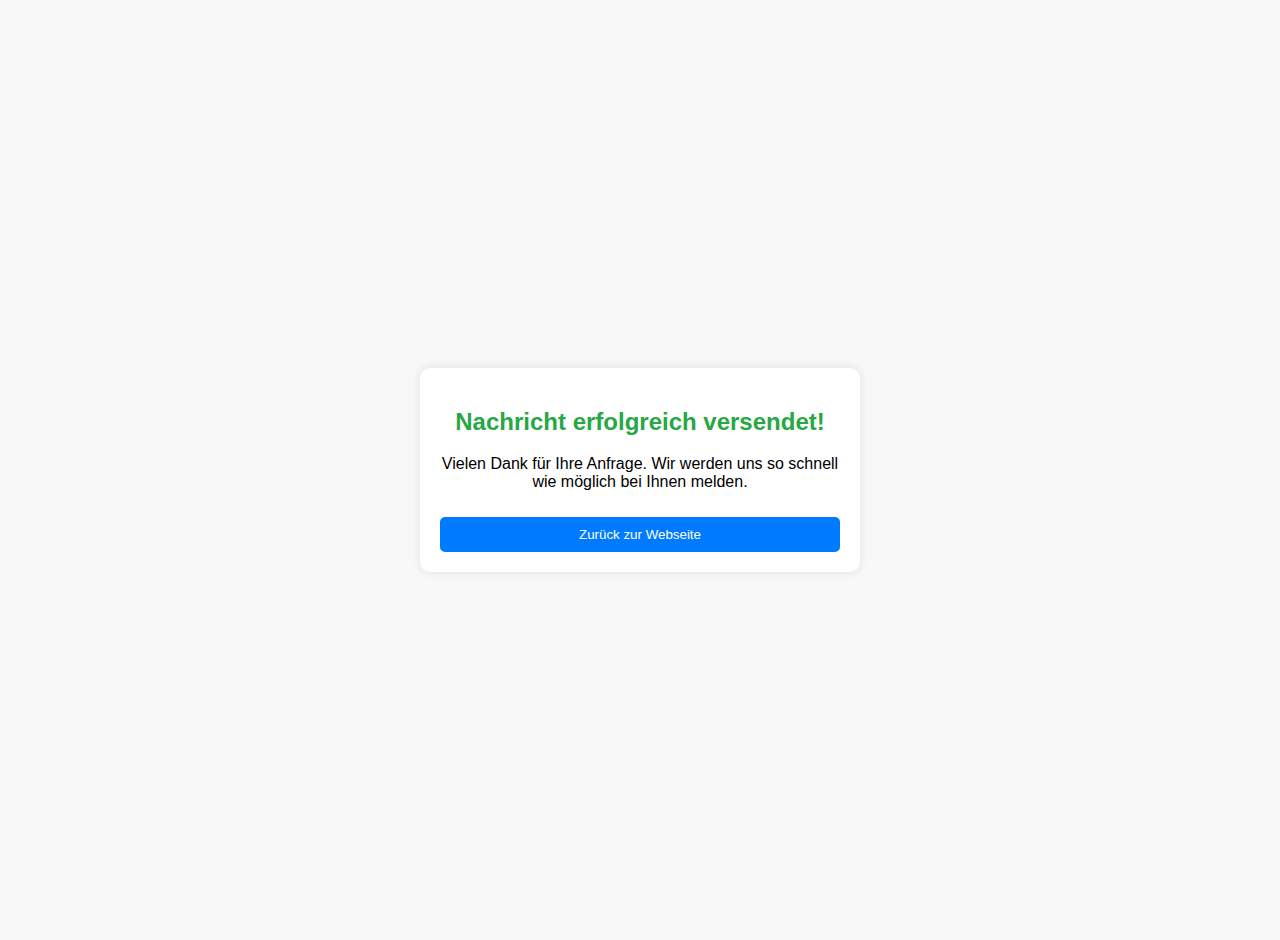
<file: email-confirmation.html>
<!DOCTYPE html>
<html lang="de">
<head>
    <meta charset="UTF-8">
    <meta name="viewport" content="width=device-width, initial-scale=1.0">
    <title>Nachricht gesendet</title>
    <style>
        body {
            font-family: Arial, sans-serif;
            margin: 0;
            padding: 20px;
            display: flex;
            flex-direction: column;
            align-items: center;
            justify-content: center;
            height: 100vh;
            background-color: #f8f8f8;
            text-align: center;
        }
        .container {
            max-width: 400px;
            width: 100%;
            background: white;
            padding: 20px;
            border-radius: 10px;
            box-shadow: 0 0 10px rgba(0, 0, 0, 0.1);
        }
        h2 {
            color: #28a745;
        }
        button {
            padding: 10px;
            border: none;
            background: #007BFF;
            color: white;
            border-radius: 5px;
            cursor: pointer;
            width: 100%;
            margin-top: 10px;
        }
        button:hover {
            background: #0056b3;
        }
    </style>
</head>
<body>
    <div class="container">
        <h2>Nachricht erfolgreich versendet!</h2>
        <p>Vielen Dank für Ihre Anfrage. Wir werden uns so schnell wie möglich bei Ihnen melden.</p>
        <button onclick="window.location.href='index.html'">Zurück zur Webseite</button>
    </div>
</body>
</html>
</file>
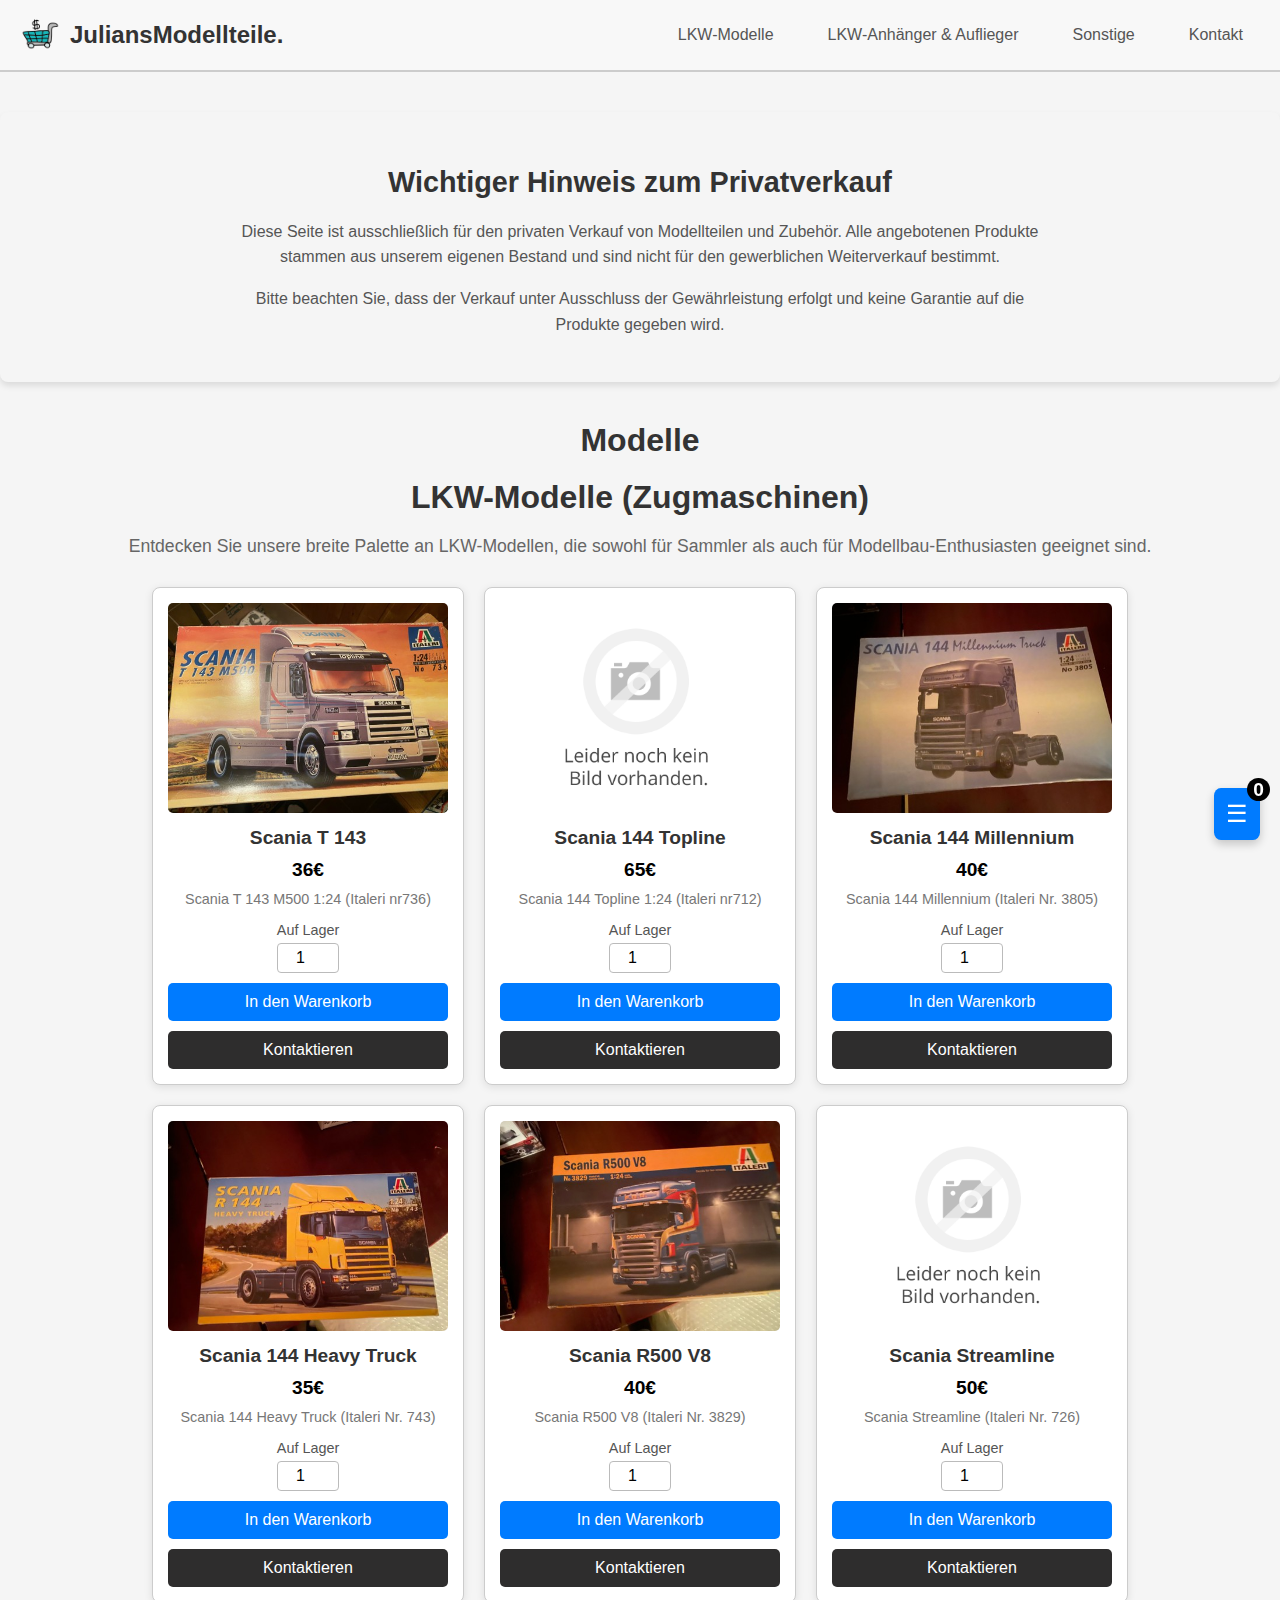
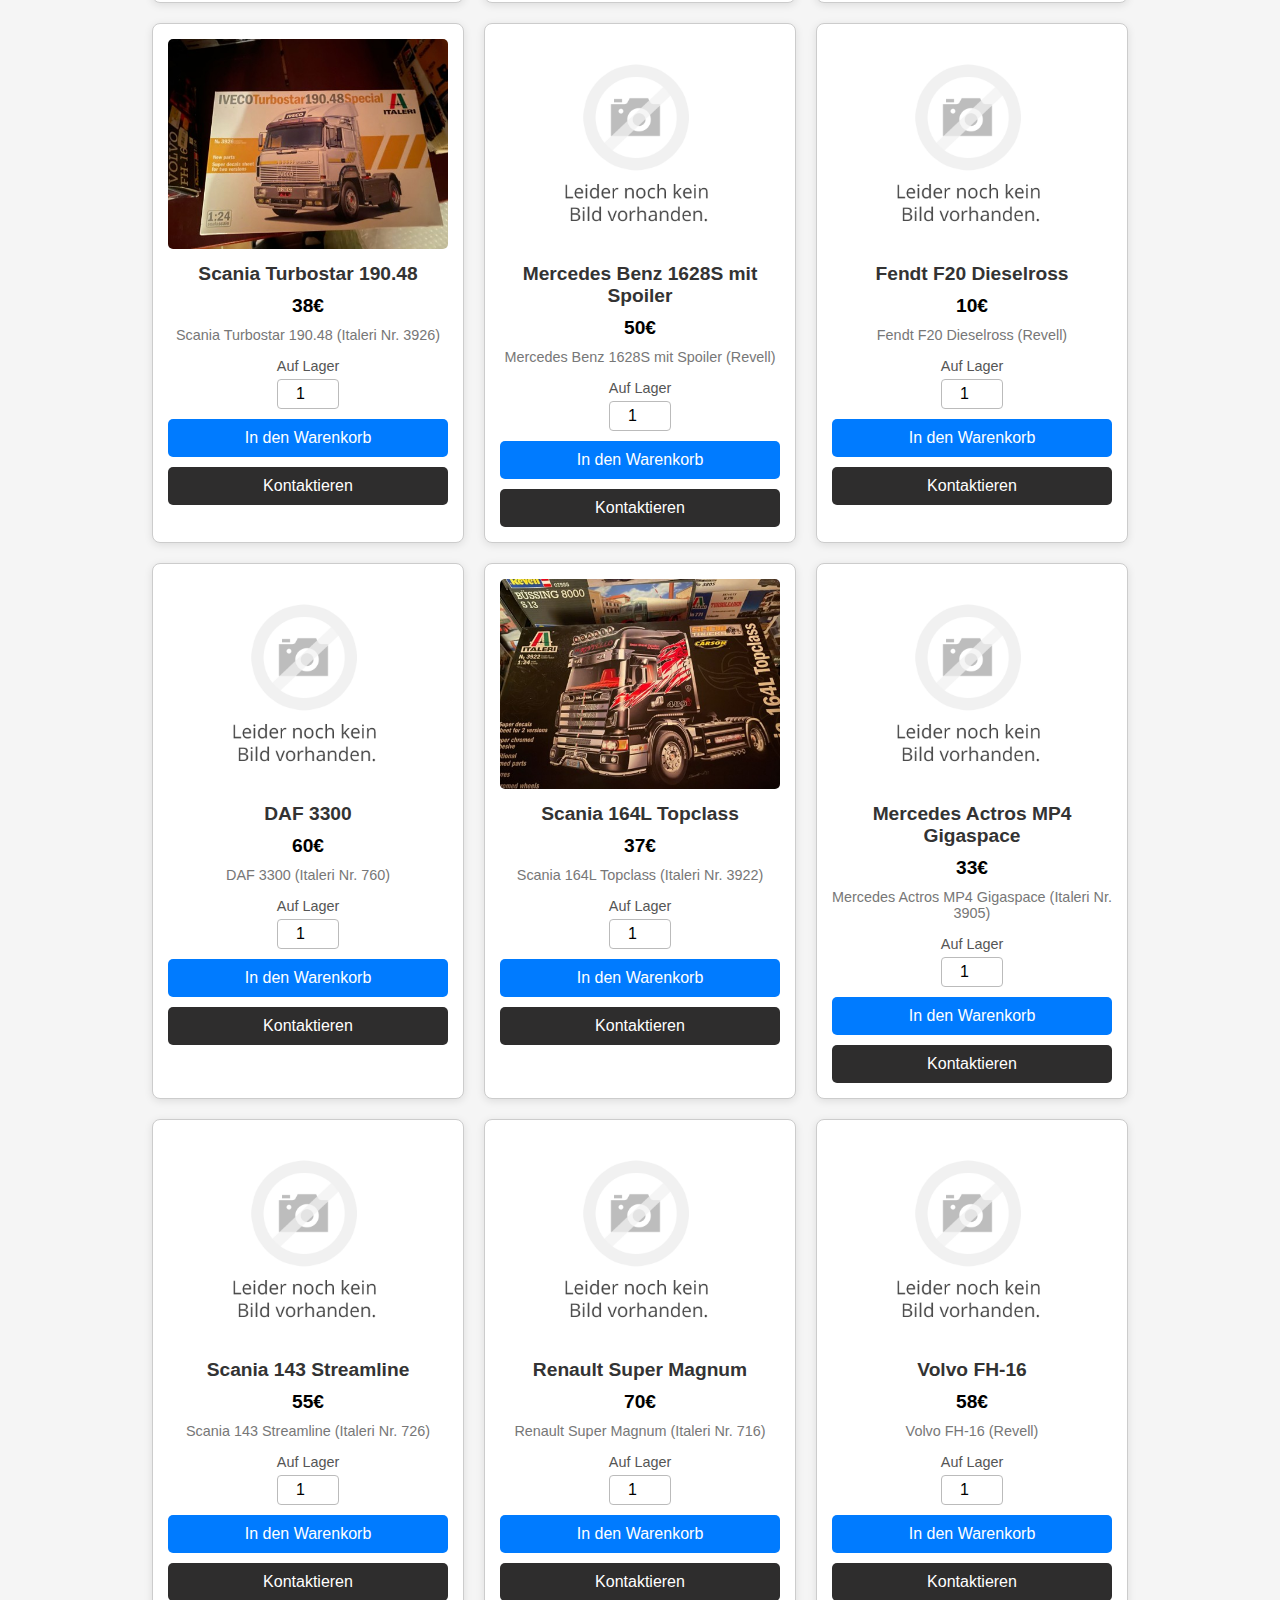
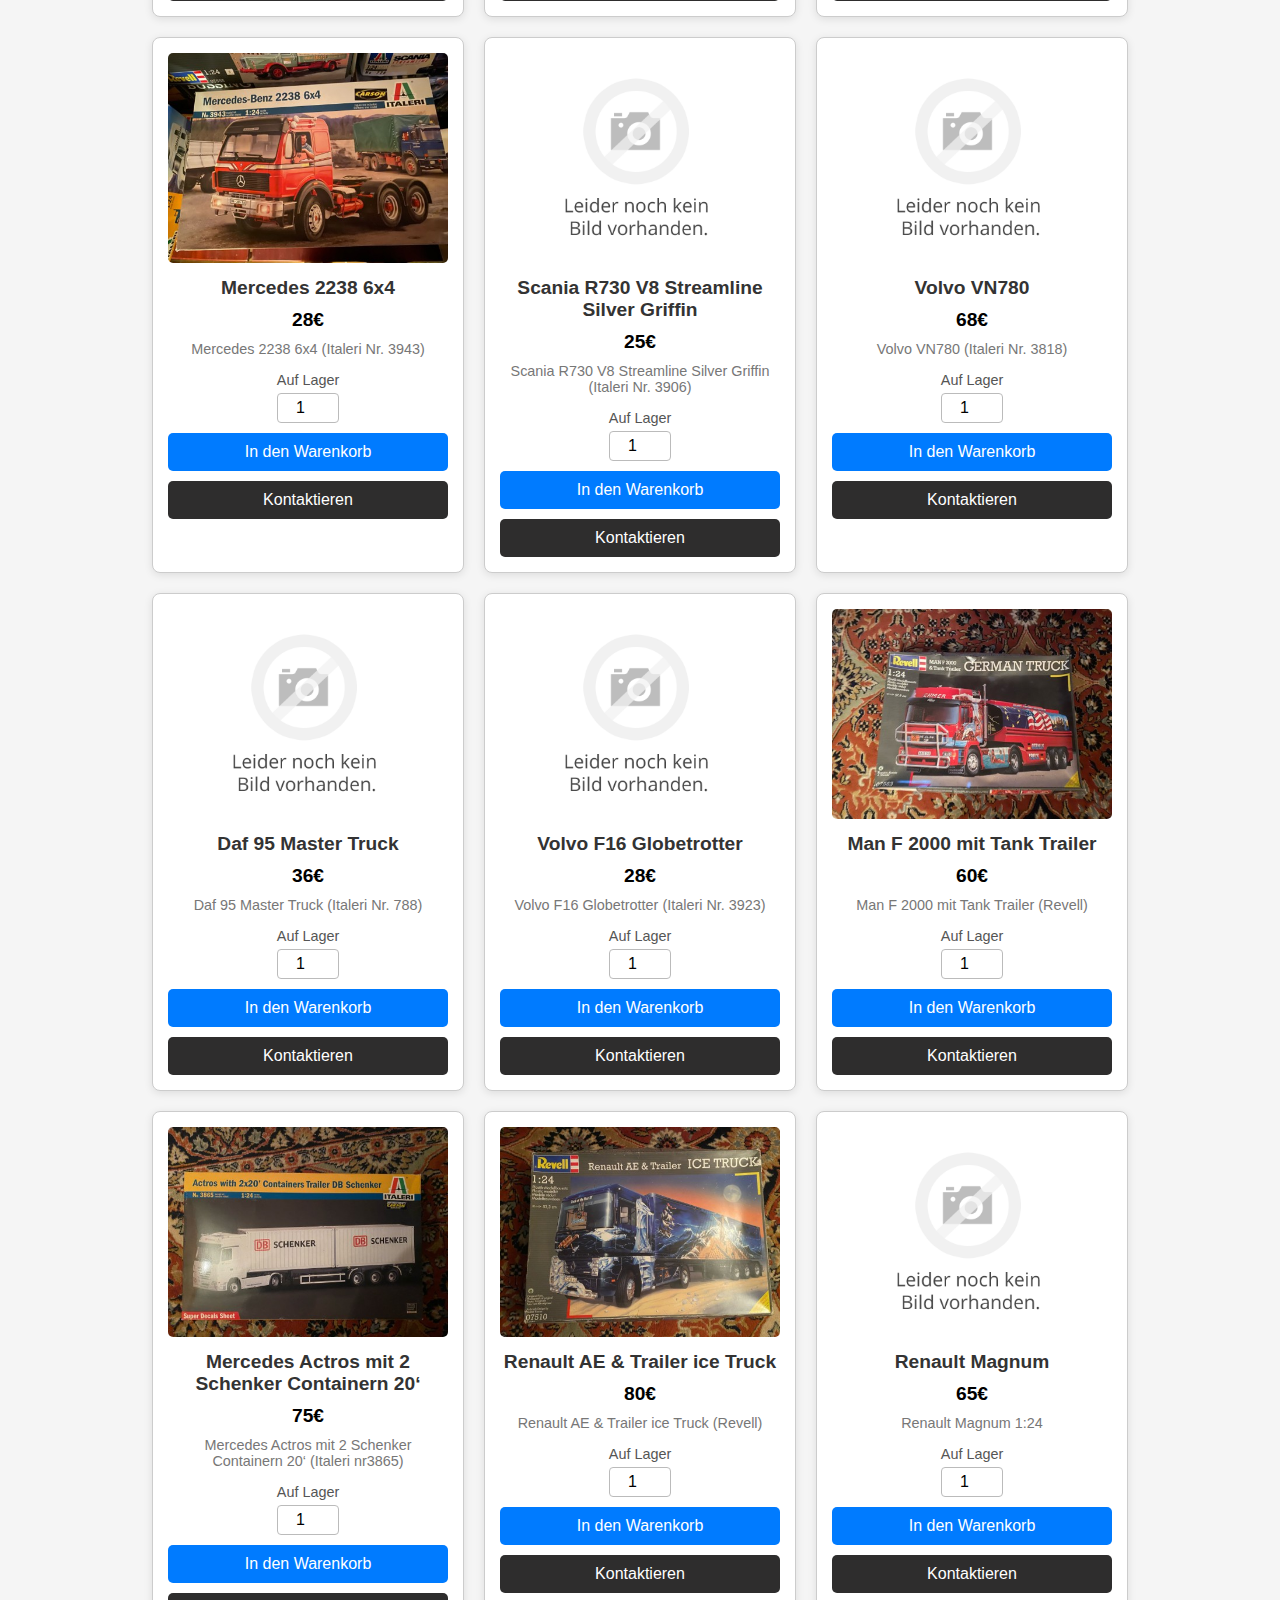
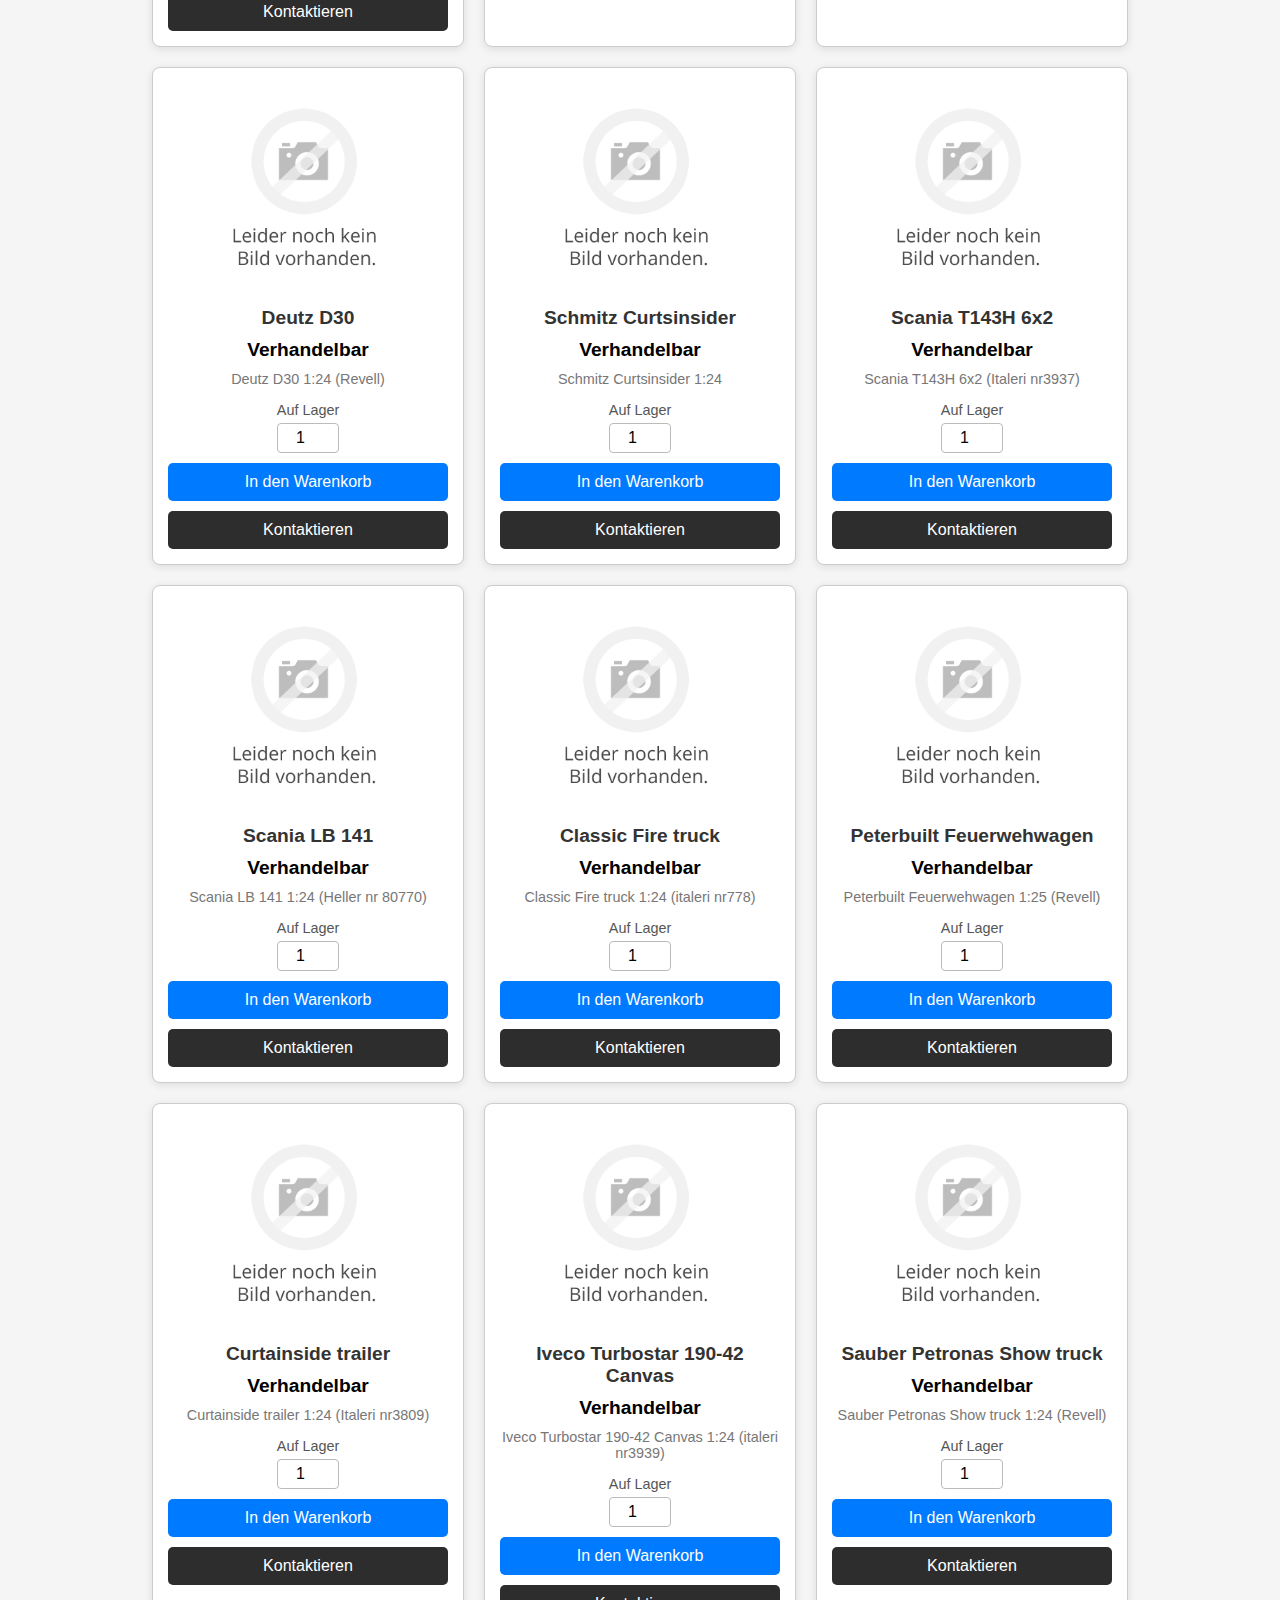
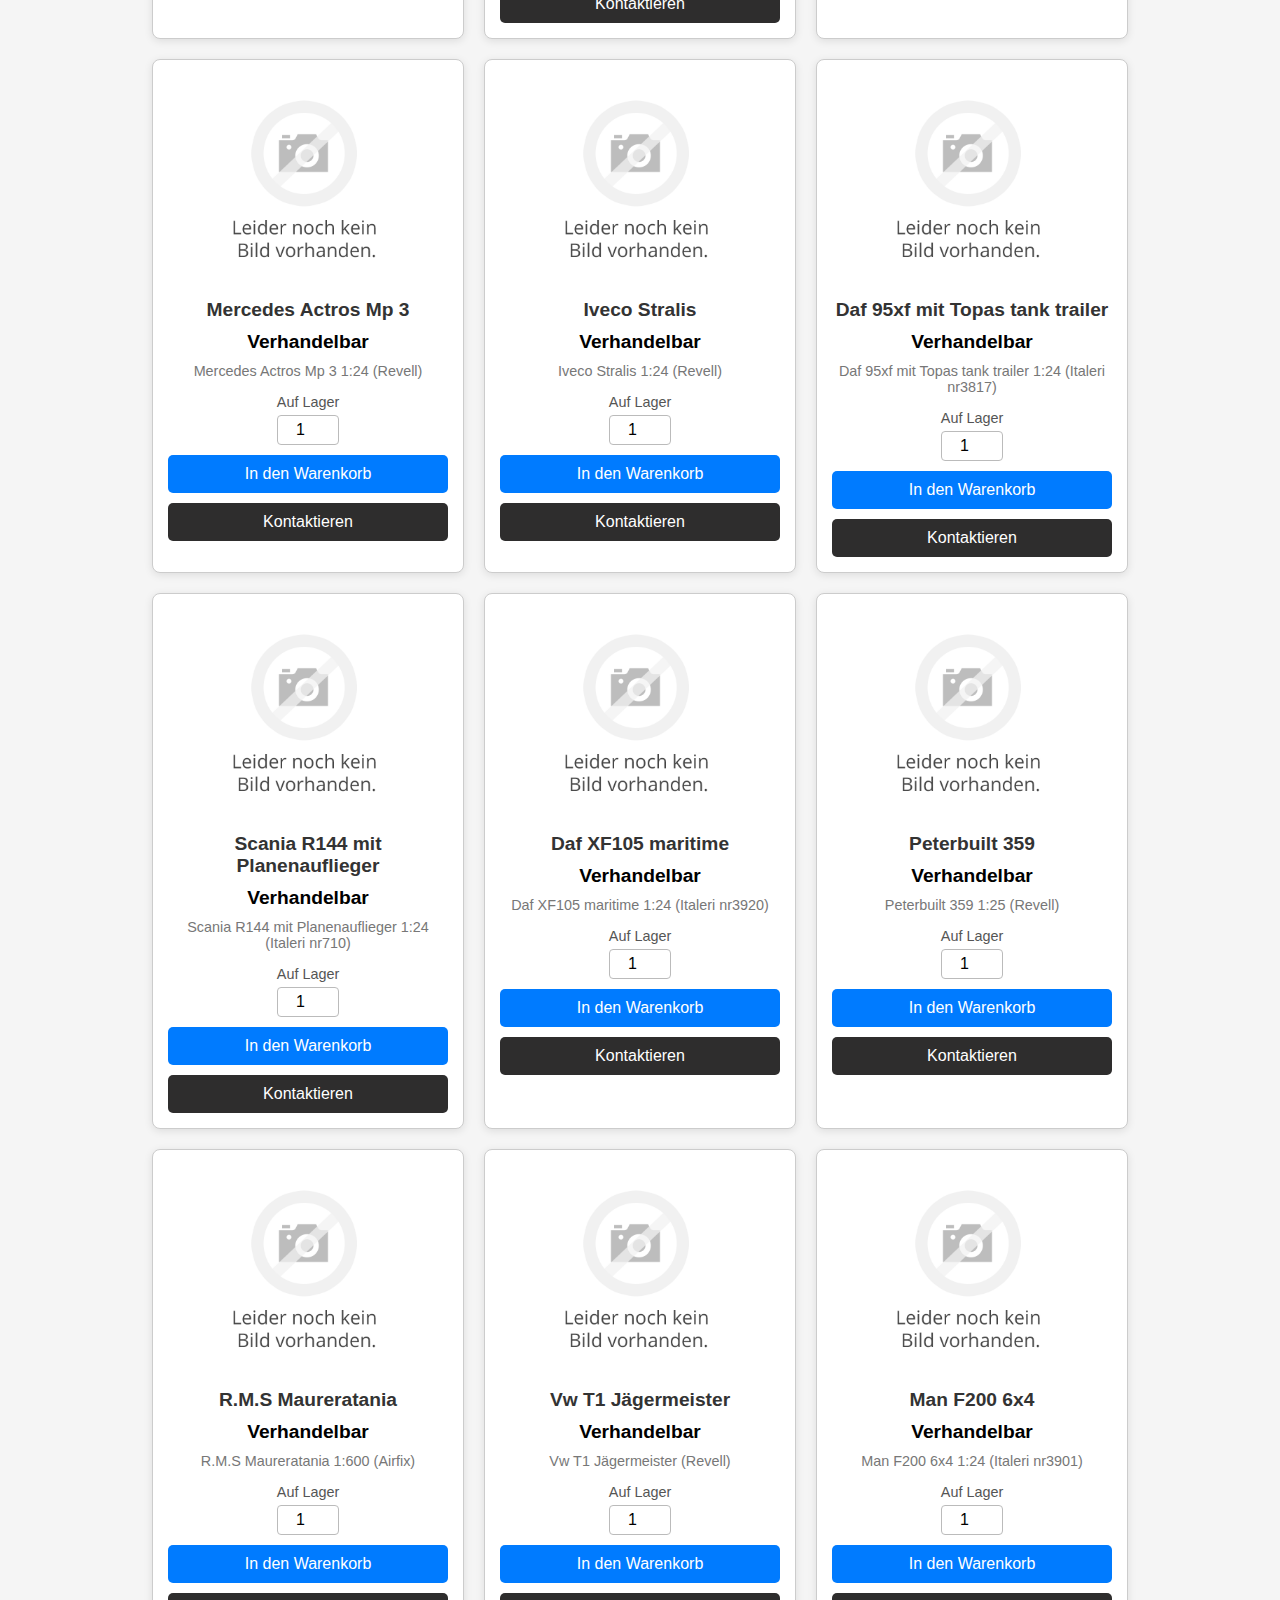
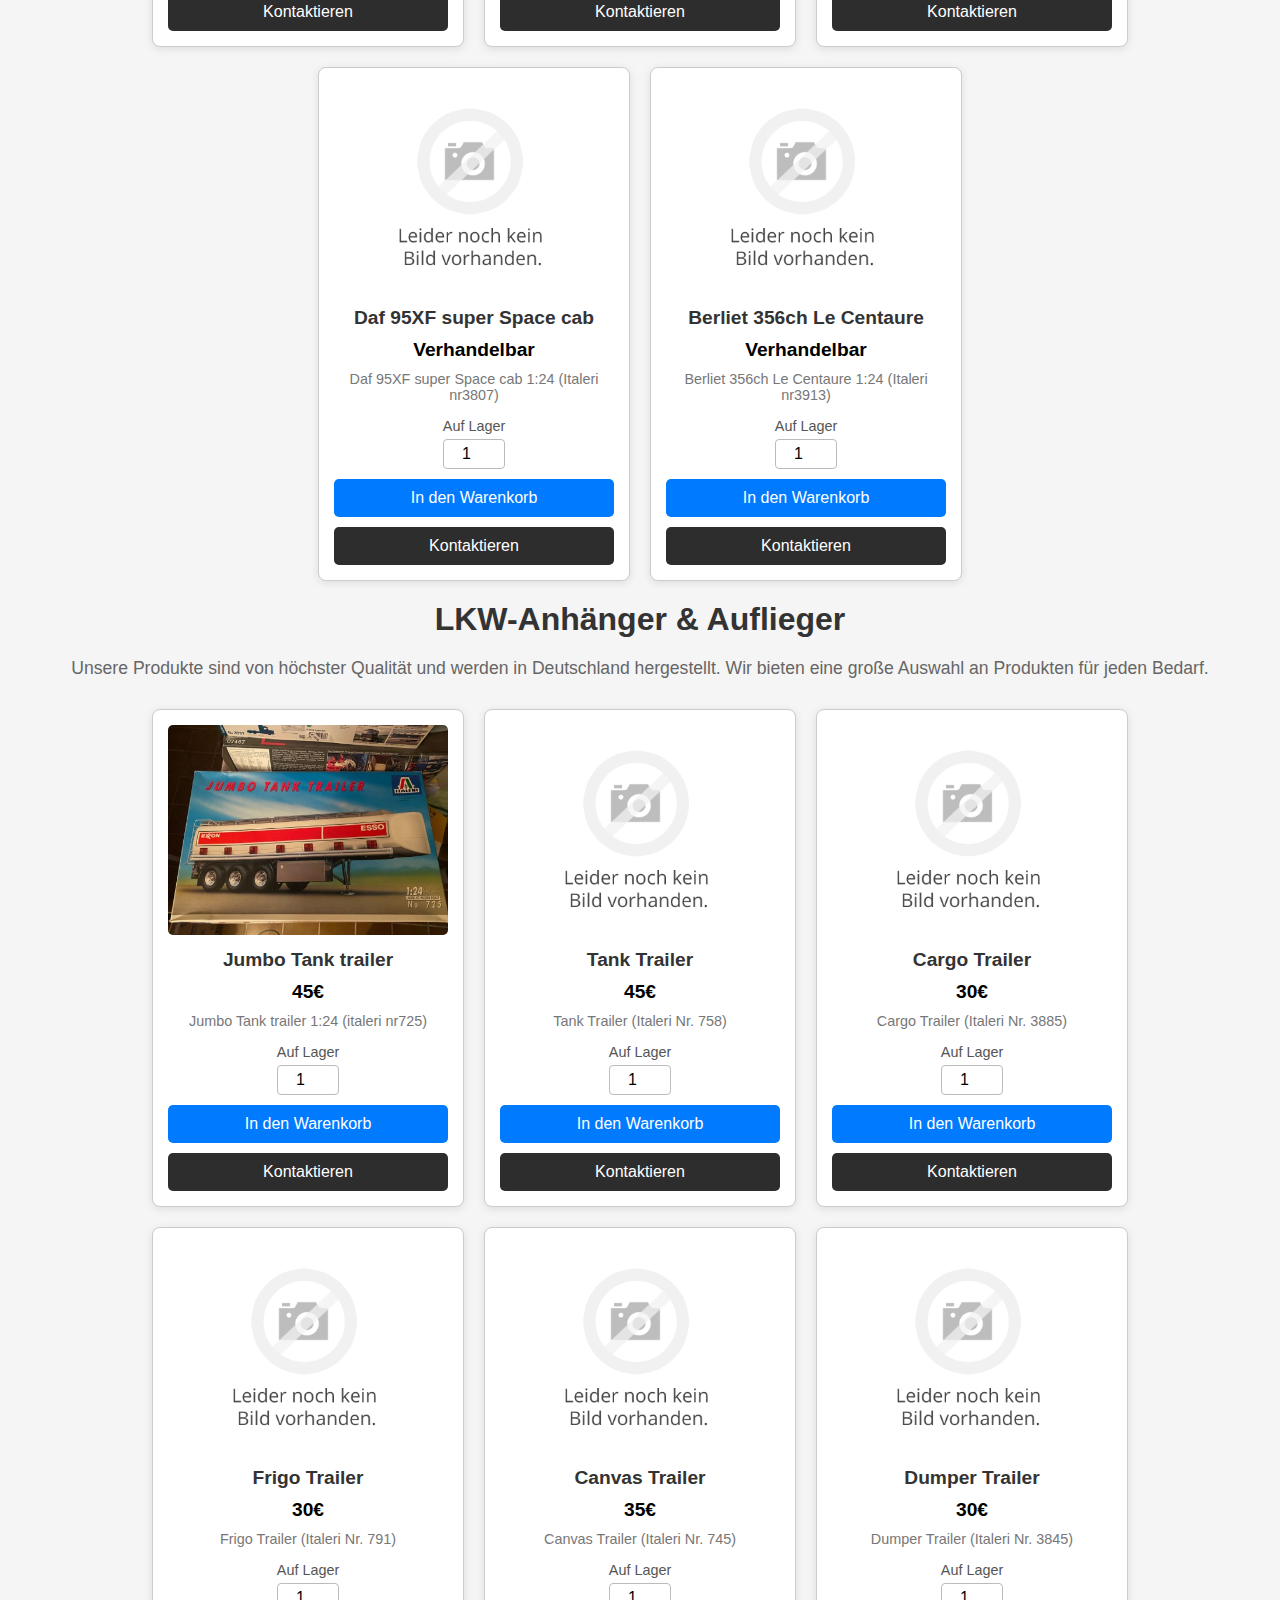
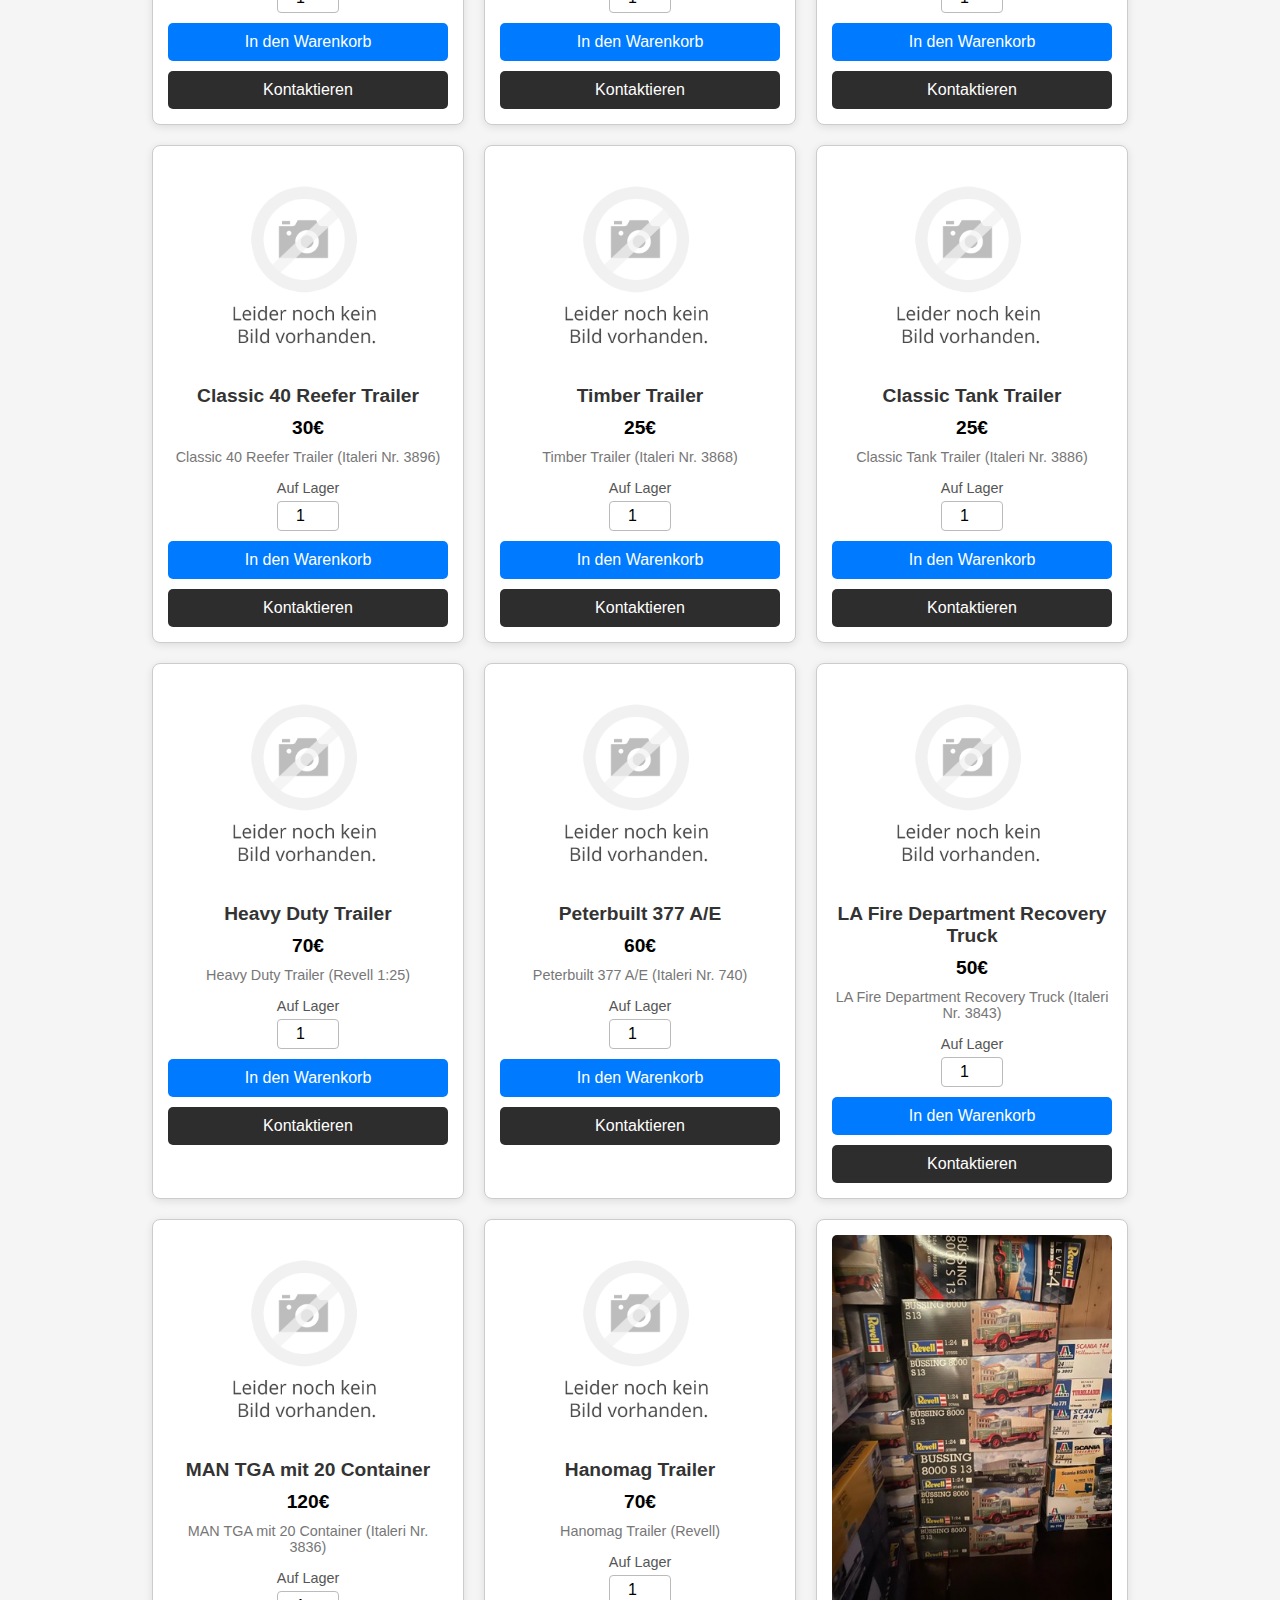
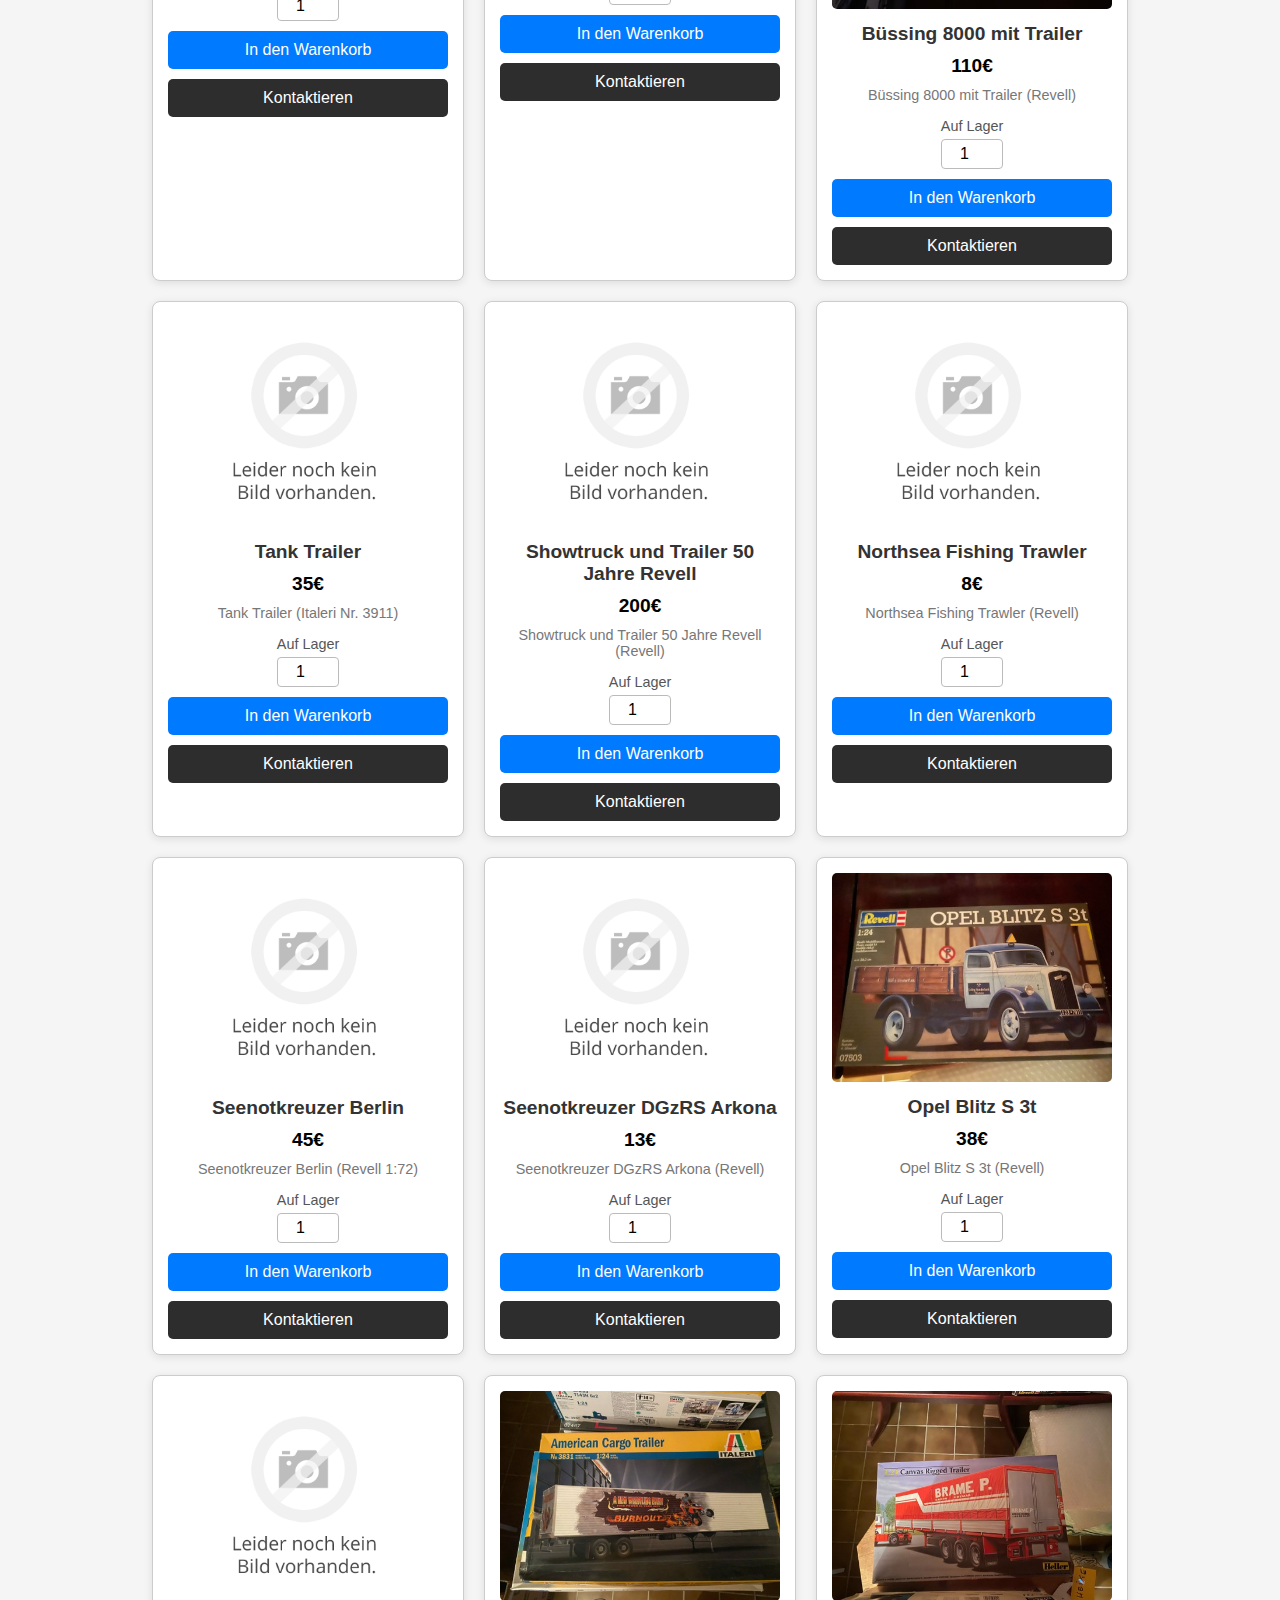
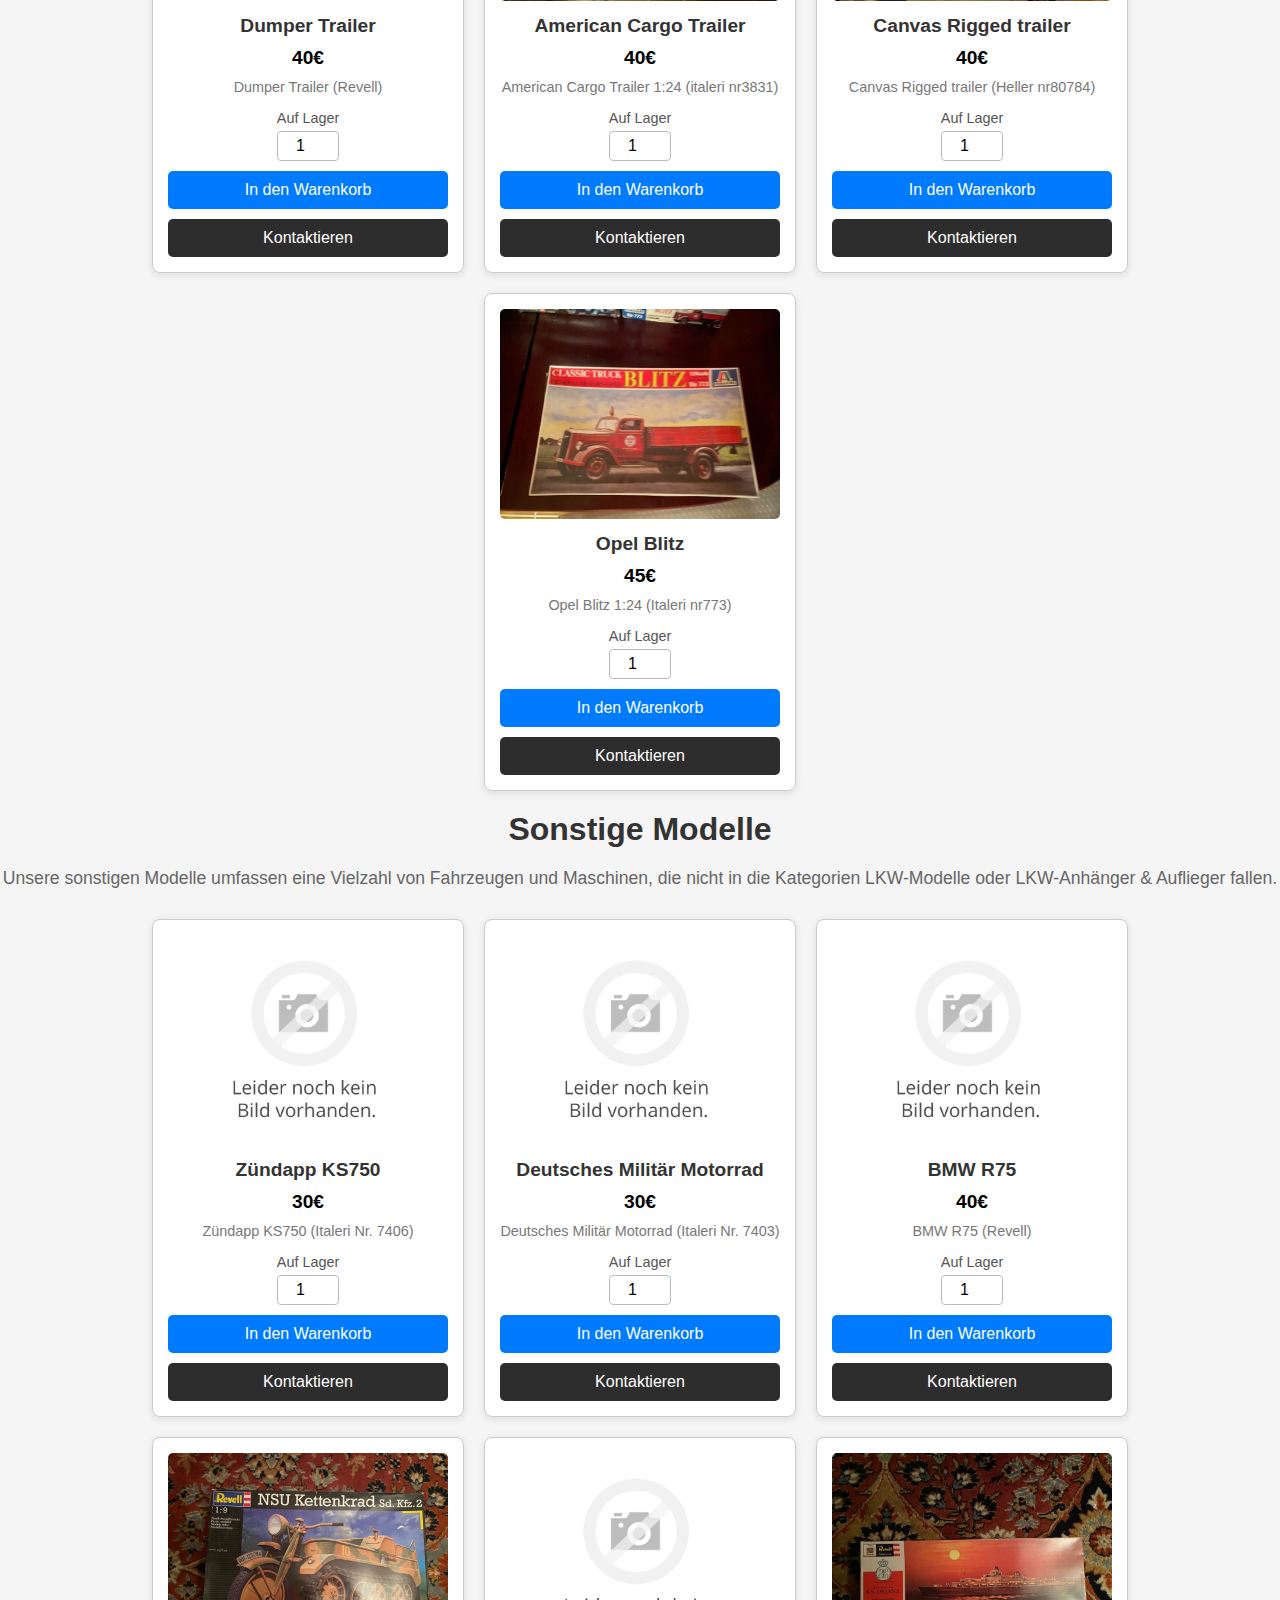
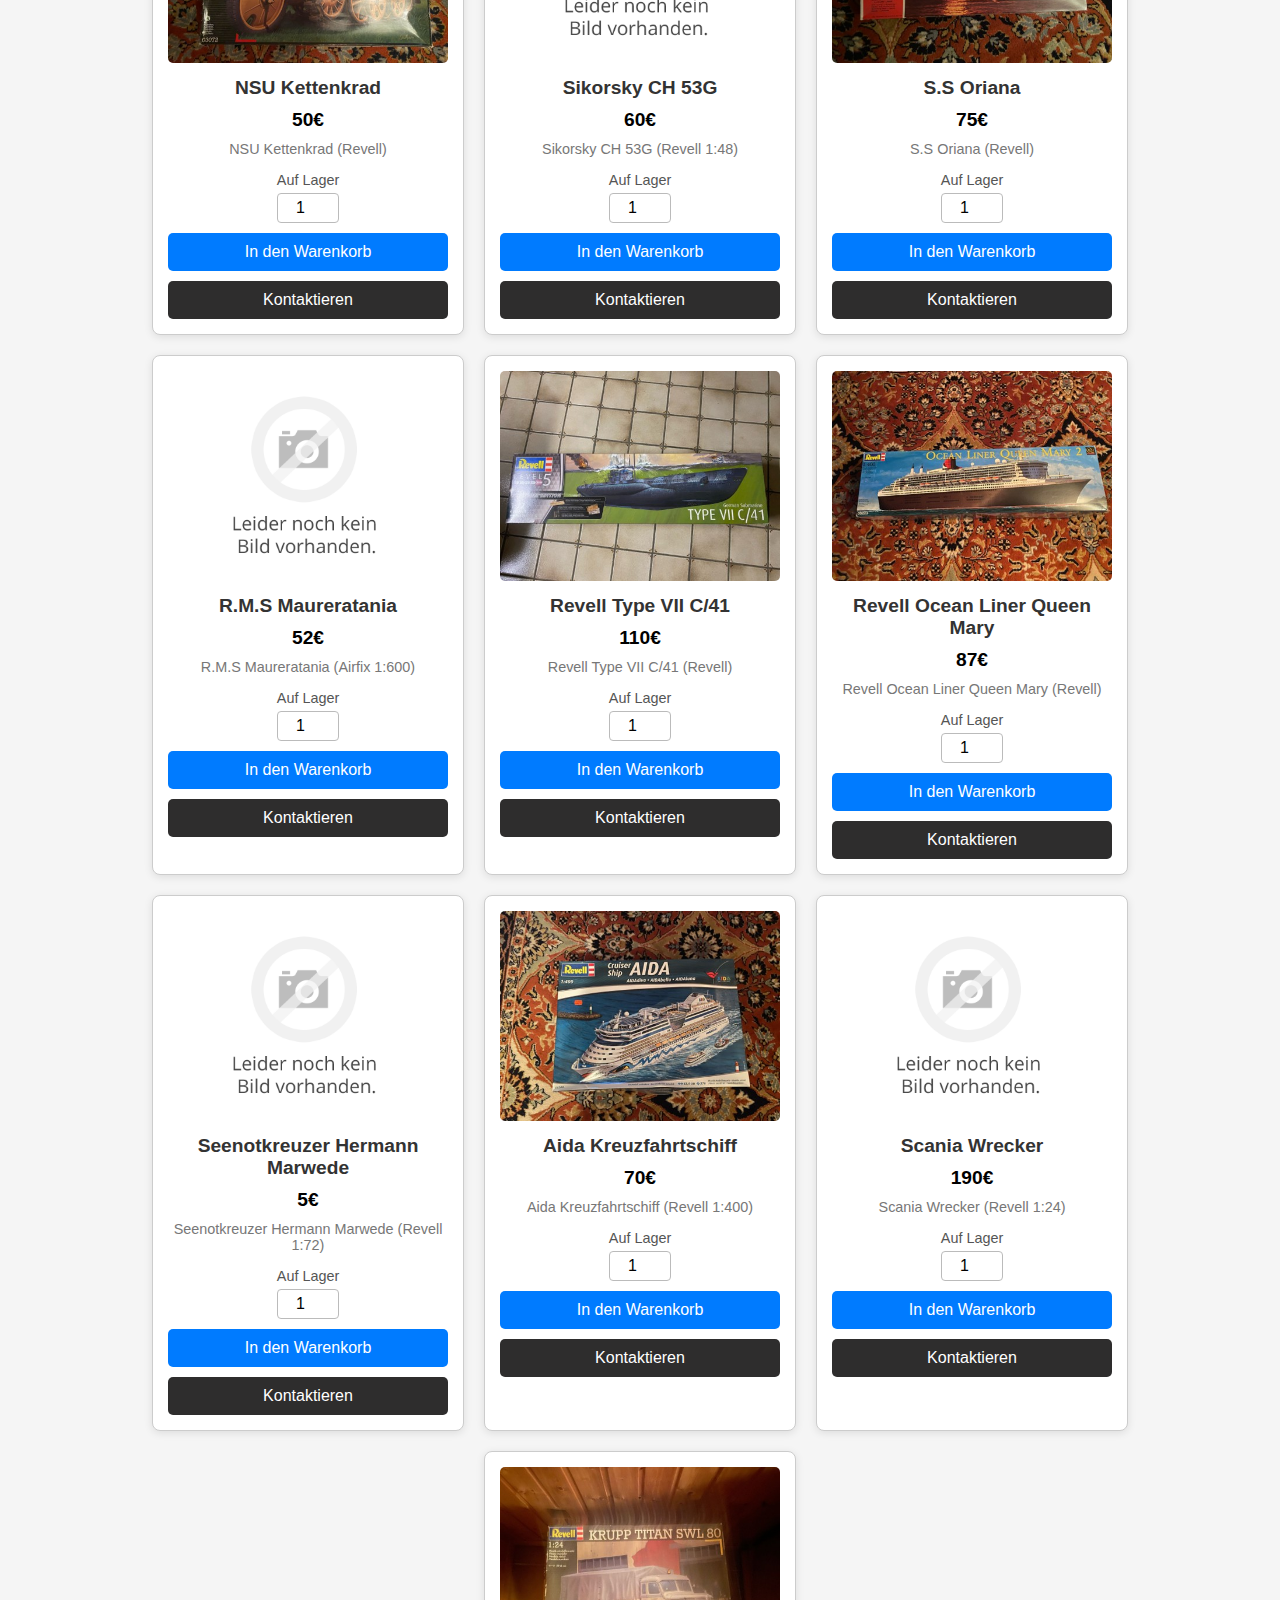
<file: indexx.html>
<!DOCTYPE html>
<html lang="de">

<head>
    <meta charset='utf-8'>
    <meta http-equiv='X-UA-Compatible' content='IE=edge'>
    <title>JuliansModellteile</title>
    <meta name='viewport' content='width=device-width, initial-scale=1'>
    <link rel='stylesheet' type='text/css' media='screen' href='main.css'>
    <link rel="icon" type="image/png" href="fixtures/icons8-warenkorb-96.png">
</head>

<body>
    <!--TODO:Email-->
    <!--TODO:kontaktieren-->
    <header>
        <!--Navigation-->
        <nav>
            <div class="TextLogo">
                <img src="fixtures/icons8-warenkorb-96.png" alt="Logo" style="height: 40px; vertical-align: middle;">
                <h1>JuliansModellteile.</h1>
            </div>
    
            <div class="menu-toggle">
                <div></div>
                <div></div>
                <div></div>
            </div>
    
            <div class="NavigationLinks">
                <ul>
                    <li><a href="#ProdukteHeroLkw">LKW-Modelle</a></li>
                    <li><a href="#ProdukteHeroLkwAnhänger">LKW-Anhänger & Auflieger</a></li>
                    <li><a href="#ProdukteHeroSonstige">Sonstige</a></li>
                    <li><a href="#Kontakt">Kontakt</a></li>
                </ul>
            </div>
        </nav>
    </header>

    <section id="PrivatverkaufInfo" class="PrivatverkaufInfo">
        <div id="#Startseite"></div>
        <div class="PrivatverkaufText">
            <h2>Wichtiger Hinweis zum Privatverkauf</h2>
            <p>Diese Seite ist ausschließlich für den privaten Verkauf von Modellteilen und Zubehör. Alle angebotenen Produkte stammen aus unserem eigenen Bestand und sind nicht für den gewerblichen Weiterverkauf bestimmt.</p>
            <p>Bitte beachten Sie, dass der Verkauf unter Ausschluss der Gewährleistung erfolgt und keine Garantie auf die Produkte gegeben wird.</p>
        </div>
    </section>

    <h1>Modelle</h1>

    <!--Produktebereich-->
    <section id="ProdukteHeroLkw">
        <div class="ProdukteHeroText">
            <h1>LKW-Modelle (Zugmaschinen)</h1>
            <p>Entdecken Sie unsere breite Palette an LKW-Modellen, die sowohl für Sammler als auch für Modellbau-Enthusiasten geeignet sind.</p>
        </div>

        <div class="ProdukteBilder">

                <div class="Produkt">

                    <div class="ProduktBild">
                        <img src="fixtures/Scania T 143 M500.jpg" alt="Produkt1">
                    </div>

                    <div class="ProduktText">

                        <h3>Scania T 143</h3>
                        <span>36€</span>
                        <p>Scania T 143 M500 1:24 (Italeri nr736)</p>

                        <div class="ProduktKontakt">

                            <label for="ProduktMenge">Auf Lager</label>
                            <input id="ProduktMengeScania T 143 M500 1:24 (Italeri nr736)" type="number" value="1"
                                min="1" max="1">
                            <div class="Buttons">
                                <button type="button"
                                    onclick="artikelHinzufuegen('Scania T 143 M500 1:24 (Italeri nr736)')">In den
                                    Warenkorb</button>
                                <button type="button" onclick="artikelHinzufuegenUndSpringen('Scania T 143 M500 1:24 (Italeri nr736)')">Kontaktieren</button>
                            </div>

                        </div>

                    </div>

                </div>

                <div class="Produkt">

                    <div class="ProduktBild">
                        <img src="fixtures/no_image.jpg" alt="Produkt2">
                    </div>

                    <div class="ProduktText">

                        <h3>Scania 144 Topline</h3>
                        <span>65€</span>
                        <p>Scania 144 Topline 1:24 (Italeri nr712)</p>

                        <div class="ProduktKontakt">

                            <label for="ProduktMenge">Auf Lager</label>
                            <input id="ProduktMengeScania 144 Topline 1:24 (Italeri nr712)" type="number" value="1"
                                min="1" max="2">
                            <div class="Buttons">
                                <button type="button"
                                    onclick="artikelHinzufuegen('Scania 144 Topline 1:24 (Italeri nr712)')">In den
                                    Warenkorb</button>
                                <button type="button" onclick="artikelHinzufuegenUndSpringen('Scania 144 Topline 1:24 (Italeri nr712)')">Kontaktieren</button>
                            </div>

                        </div>

                    </div>

                </div>

                <div class="Produkt">

                    <div class="ProduktBild">
                        <img src="fixtures/Scania 144 Millennium.jpg" alt="Produkt3">
                    </div>

                    <div class="ProduktText">

                        <h3>Scania 144 Millennium</h3>
                        <span>40€</span>
                        <p>Scania 144 Millennium (Italeri Nr. 3805)</p>
                        <div class="ProduktKontakt">

                            <label for="ProduktMenge">Auf Lager</label>
                            <input id="ProduktMengeScania 144 Millennium (Italeri Nr. 3805)" type="number" value="1"
                                min="1" max="1">
                            <div class="Buttons">
                                <button type="button"
                                    onclick="artikelHinzufuegen('Scania 144 Millennium (Italeri Nr. 3805)')">In den
                                    Warenkorb</button>
                                <button type="button" onclick="artikelHinzufuegenUndSpringen('Scania 144 Millennium (Italeri Nr. 3805)')">Kontaktieren</button>
                            </div>

                        </div>

                    </div>

                </div>

        <div class="Produkt">

            <div class="ProduktBild">
                <img src="fixtures/Scania 144 Heavy truck.jpg" alt="Produkt3">
            </div>

            <div class="ProduktText">

                <h3>Scania 144 Heavy Truck</h3>
                <span>35€</span>
                <p>Scania 144 Heavy Truck (Italeri Nr. 743)</p>
                <div class="ProduktKontakt">

                    <label for="ProduktMenge">Auf Lager</label>
                    <input id="ProduktMengeScania 144 Heavy Truck (Italeri Nr. 743)" type="number" value="1" min="1"
                        max="1">
                    <div class="Buttons">
                        <button type="button"
                            onclick="artikelHinzufuegen('Scania 144 Heavy Truck (Italeri Nr. 743)')">In den
                            Warenkorb</button>
                        <button type="button" onclick="artikelHinzufuegenUndSpringen('Scania 144 Heavy Truck (Italeri Nr. 743)')">Kontaktieren</button>
                    </div>

                </div>

            </div>

        </div>

        <div class="Produkt">

            <div class="ProduktBild">
                <img src="fixtures/Scania r500 V8.jpg" alt="Produkt4">
            </div>

            <div class="ProduktText">

                <h3>Scania R500 V8</h3>
                <span>40€</span>
                <p>Scania R500 V8 (Italeri Nr. 3829)</p>
                <div class="ProduktKontakt">

                    <label for="ProduktMenge">Auf Lager</label>
                    <input id="ProduktMengeScania R500 V8 (Italeri Nr. 3829)" type="number" value="1" min="1" max="1">
                    <div class="Buttons">
                        <button type="button" onclick="artikelHinzufuegen('Scania R500 V8 (Italeri Nr. 3829)')">In den
                            Warenkorb</button>
                        <button type="button" onclick="artikelHinzufuegenUndSpringen('Scania R500 V8 (Italeri Nr. 3829)')">Kontaktieren</button>
                    </div>

                </div>

            </div>

        </div>

        <div class="Produkt">

            <div class="ProduktBild">
                <img src="fixtures/no_image.jpg" alt="Produkt5">
            </div>

            <div class="ProduktText">

                <h3>Scania Streamline</h3>
                <span>50€</span>
                <p>Scania Streamline (Italeri Nr. 726)</p>
                <div class="ProduktKontakt">

                    <label for="ProduktMenge">Auf Lager</label>
                    <input id="ProduktMengeScania Streamline (Italeri Nr. 726)" type="number" value="1" min="1" max="1">
                    <div class="Buttons">
                        <button type="button" onclick="artikelHinzufuegen('Scania Streamline (Italeri Nr. 726)')">In den
                            Warenkorb</button>
                        <button type="button" onclick="artikelHinzufuegenUndSpringen('Scania Streamline (Italeri Nr. 726)')">Kontaktieren</button>
                    </div>

                </div>

            </div>

        </div>

        <div class="Produkt">

            <div class="ProduktBild">
                <img src="fixtures/Scania Turbostar 190.48.jpg" alt="Produkt6">
            </div>

            <div class="ProduktText">

                <h3>Scania Turbostar 190.48</h3>
                <span>38€</span>
                <p>Scania Turbostar 190.48 (Italeri Nr. 3926)</p>
                <div class="ProduktKontakt">

                    <label for="ProduktMenge">Auf Lager</label>
                    <input id="ProduktMengeScania Turbostar 190.48 (Italeri Nr. 3926)" type="number" value="1" min="1"
                        max="1">
                    <div class="Buttons">
                        <button type="button"
                            onclick="artikelHinzufuegen('Scania Turbostar 190.48 (Italeri Nr. 3926)')">In den
                            Warenkorb</button>
                        <button type="button" onclick="artikelHinzufuegenUndSpringen('Scania Turbostar 190.48 (Italeri Nr. 3926)')">Kontaktieren</button>
                    </div>

                </div>

            </div>

        </div>

        <div class="Produkt">

            <div class="ProduktBild">
                <img src="fixtures/no_image.jpg" alt="Produkt7">
            </div>

            <div class="ProduktText">

                <h3>Mercedes Benz 1628S mit Spoiler</h3>
                <span>50€</span>
                <p>Mercedes Benz 1628S mit Spoiler (Revell)</p>
                <div class="ProduktKontakt">

                    <label for="ProduktMenge">Auf Lager</label>
                    <input id="ProduktMengeMercedes Benz 1628S mit Spoiler (Revell)" type="number" value="1" min="1"
                        max="1">
                    <div class="Buttons">
                        <button type="button"
                            onclick="artikelHinzufuegen('Mercedes Benz 1628S mit Spoiler (Revell)')">In den
                            Warenkorb</button>
                        <button type="button" onclick="artikelHinzufuegenUndSpringen('Mercedes Benz 1628S mit Spoiler (Revell)')">Kontaktieren</button>
                    </div>

                </div>

            </div>

        </div>
        <div class="Produkt">

            <div class="ProduktBild">
                <img src="fixtures/no_image.jpg" alt="Produkt8">
            </div>

            <div class="ProduktText">

                <h3>Fendt F20 Dieselross</h3>
                <span>10€</span>
                <p>Fendt F20 Dieselross (Revell)</p>
                <div class="ProduktKontakt">

                    <label for="ProduktMenge">Auf Lager</label>
                    <input id="ProduktMengeFendt F20 Dieselross (Revell)" type="number" value="1" min="1" max="2">
                    <div class="Buttons">
                        <button type="button" onclick="artikelHinzufuegen('Fendt F20 Dieselross (Revell)')">In den
                            Warenkorb</button>
                        <button type="button" onclick="artikelHinzufuegenUndSpringen('Fendt F20 Dieselross (Revell)')">Kontaktieren</button>
                    </div>

                </div>

            </div>

        </div>

        <div class="Produkt">

            <div class="ProduktBild">
                <img src="fixtures/no_image.jpg" alt="Produkt9">
            </div>

            <div class="ProduktText">

                <h3>DAF 3300</h3>
                <span>60€</span>
                <p>DAF 3300 (Italeri Nr. 760)</p>
                <div class="ProduktKontakt">

                    <label for="ProduktMenge">Auf Lager</label>
                    <input id="ProduktMengeDAF 3300 (Italeri Nr. 760)" type="number" value="1" min="1" max="4">
                    <div class="Buttons">
                        <button type="button" onclick="artikelHinzufuegen('DAF 3300 (Italeri Nr. 760)')">In den
                            Warenkorb</button>
                        <button type="button" onclick="artikelHinzufuegenUndSpringen('DAF 3300 (Italeri Nr. 760)')">Kontaktieren</button>
                    </div>

                </div>

            </div>

        </div>
        <div class="Produkt">

            <div class="ProduktBild">
                <img src="fixtures/Scania 164L Topclass.jpg" alt="Produkt10">
            </div>

            <div class="ProduktText">

                <h3>Scania 164L Topclass</h3>
                <span>37€</span>
                <p>Scania 164L Topclass (Italeri Nr. 3922)</p>
                <div class="ProduktKontakt">

                    <label for="ProduktMenge">Auf Lager</label>
                    <input id="ProduktMengeScania 164L Topclass (Italeri Nr. 3922)" type="number" value="1" min="1"
                        max="1">
                    <div class="Buttons">
                    <button type="button" onclick="artikelHinzufuegen('Scania 164L Topclass (Italeri Nr. 3922)')">In den
                        Warenkorb</button>
                    <button type="button" onclick="artikelHinzufuegenUndSpringen('Scania 164L Topclass (Italeri Nr. 3922)')">Kontaktieren</button>
                </div>
                </div>

            </div>

        </div>

        <div class="Produkt">

            <div class="ProduktBild">
                <img src="fixtures/no_image.jpg" alt="Produkt11">
            </div>

            <div class="ProduktText">

                <h3>Mercedes Actros MP4 Gigaspace</h3>
                <span>33€</span>
                <p>Mercedes Actros MP4 Gigaspace (Italeri Nr. 3905)</p>
                <div class="ProduktKontakt">

                    <label for="ProduktMenge">Auf Lager</label>
                    <input id="ProduktMengeMercedes Actros MP4 Gigaspace (Italeri Nr. 3905)" type="number" value="1"
                        min="1" max="1">
                    <div class="Buttons">
                        <button type="button"
                            onclick="artikelHinzufuegen('Mercedes Actros MP4 Gigaspace (Italeri Nr. 3905)')">In den Warenkorb</button>
                        <button type="button" onclick="artikelHinzufuegenUndSpringen('Mercedes Actros MP4 Gigaspace (Italeri Nr. 3905)')">Kontaktieren</button>
                    </div>

                </div>

            </div>

        </div>

        <div class="Produkt">

            <div class="ProduktBild">
                <img src="fixtures/no_image.jpg" alt="Produkt12">
            </div>

            <div class="ProduktText">

                <h3>Scania 143 Streamline</h3>
                <span>55€</span>
                <p>Scania 143 Streamline (Italeri Nr. 726)</p>
                <div class="ProduktKontakt">

                    <label for="ProduktMenge">Auf Lager</label>
                    <input id="ProduktMengeScania 143 Streamline (Italeri Nr. 726)" type="number" value="1" min="1"
                        max="1">
                    <div class="Buttons">
                        <button type="button" onclick="artikelHinzufuegen('Scania 143 Streamline (Italeri Nr. 726)')">In
                            den Warenkorb</button>
                        <button type="button" onclick="artikelHinzufuegenUndSpringen('Scania 143 Streamline (Italeri Nr. 726)')">Kontaktieren</button>
                    </div>

                </div>

            </div>

        </div>

        <div class="Produkt">

            <div class="ProduktBild">
                <img src="fixtures/no_image.jpg" alt="Produkt13">
            </div>

            <div class="ProduktText">

                <h3>Renault Super Magnum</h3>
                <span>70€</span>
                <p>Renault Super Magnum (Italeri Nr. 716)</p>
                <div class="ProduktKontakt">

                    <label for="ProduktMenge">Auf Lager</label>
                    <input id="ProduktMengeRenault Super Magnum (Italeri Nr. 716)" type="number" value="1" min="1"
                        max="1">
                    <div class="Buttons">
                        <button type="button" onclick="artikelHinzufuegen('Renault Super Magnum (Italeri Nr. 716)')">In
                            den Warenkorb</button>
                        <button type="button" onclick="artikelHinzufuegenUndSpringen('Renault Super Magnum (Italeri Nr. 716)')">Kontaktieren</button>
                    </div>

                </div>

            </div>

        </div>

        <div class="Produkt">

            <div class="ProduktBild">
                <img src="fixtures/no_image.jpg" alt="Produkt14">
            </div>

            <div class="ProduktText">

                <h3>Volvo FH-16</h3>
                <span>58€</span>
                <p>Volvo FH-16 (Revell)</p>
                <div class="ProduktKontakt">

                    <label for="ProduktMenge">Auf Lager</label>
                    <input id="ProduktMengeVolvo FH-16 (Revell)" type="number" value="1" min="1" max="1">
                    <div class="Buttons">
                        <button type="button" onclick="artikelHinzufuegen('Volvo FH-16 (Revell)')">In den
                            Warenkorb</button>
                        <button type="button" onclick="artikelHinzufuegenUndSpringen('Volvo FH-16 (Revell)')">Kontaktieren</button>
                    </div>

                </div>

            </div>

        </div>

        <div class="Produkt">

            <div class="ProduktBild">
                <img src="fixtures/Mercedes 2238 6x4.jpg" alt="Produkt15">
            </div>

            <div class="ProduktText">

                <h3>Mercedes 2238 6x4</h3>
                <span>28€</span>
                <p>Mercedes 2238 6x4 (Italeri Nr. 3943)</p>
                <div class="ProduktKontakt">

                    <label for="ProduktMenge">Auf Lager</label>
                    <input id="ProduktMengeMercedes 2238 6x4 (Italeri Nr. 3943)" type="number" value="1" min="1"
                        max="1">
                    <div class="Buttons">
                        <button type="button" onclick="artikelHinzufuegen('Mercedes 2238 6x4 (Italeri Nr. 3943)')">In
                            den Warenkorb</button>
                        <button type="button" onclick="artikelHinzufuegenUndSpringen('Mercedes 2238 6x4 (Italeri Nr. 3943)')">Kontaktieren</button>
                    </div>

                </div>

            </div>

        </div>

        <div class="Produkt">

            <div class="ProduktBild">
                <img src="fixtures/no_image.jpg" alt="Produkt16">
            </div>

            <div class="ProduktText">

                <h3>Scania R730 V8 Streamline Silver Griffin</h3>
                <span>25€</span>
                <p>Scania R730 V8 Streamline Silver Griffin (Italeri Nr. 3906)</p>
                <div class="ProduktKontakt">

                    <label for="ProduktMenge">Auf Lager</label>
                    <input id="ProduktMengeScania R730 V8 Streamline Silver Griffin (Italeri Nr. 3906)" type="number"
                        value="1" min="1" max="2">
                    <div class="Buttons">
                        <button type="button"
                            onclick="artikelHinzufuegen('Scania R730 V8 Streamline Silver Griffin (Italeri Nr. 3906)')">In
                            den Warenkorb</button>
                        <button type="button" onclick="artikelHinzufuegenUndSpringen('Scania R730 V8 Streamline Silver Griffin (Italeri Nr. 3906)')">Kontaktieren</button>
                    </div>

                </div>

            </div>

        </div>
        <div class="Produkt">

            <div class="ProduktBild">
                <img src="fixtures/no_image.jpg" alt="Produkt17">
            </div>

            <div class="ProduktText">

                <h3>Volvo VN780</h3>
                <span>68€</span>
                <p>Volvo VN780 (Italeri Nr. 3818)</p>
                <div class="ProduktKontakt">

                    <label for="ProduktMenge">Auf Lager</label>
                    <input id="ProduktMengeVolvo VN780 (Italeri Nr. 3818)" type="number" value="1" min="1" max="1">
                    <div class="Buttons">
                    <button type="button" onclick="artikelHinzufuegen('Volvo VN780 (Italeri Nr. 3818)')">In den
                        Warenkorb</button>
                    <button type="button" onclick="artikelHinzufuegenUndSpringen('Volvo VN780 (Italeri Nr. 3818)')">Kontaktieren</button>
                </div>
            </div>
            </div>
        </div>

        <div class="Produkt">

            <div class="ProduktBild">
                <img src="fixtures/no_image.jpg" alt="Produkt18">
            </div>

            <div class="ProduktText">

                <h3>Daf 95 Master Truck</h3>
                <span>36€</span>
                <p>Daf 95 Master Truck (Italeri Nr. 788)</p>
                <div class="ProduktKontakt">

                    <label for="ProduktMenge">Auf Lager</label>
                    <input id="ProduktMengeDaf 95 Master Truck (Italeri Nr. 788)" type="number" value="1" min="1" max="2">
                    <div class="Buttons">
                        <button type="button" onclick="artikelHinzufuegen('Daf 95 Master Truck (Italeri Nr. 788)')">In
                            den Warenkorb</button>
                        <button type="button" onclick="artikelHinzufuegenUndSpringen('Daf 95 Master Truck (Italeri Nr. 788)')">Kontaktieren</button>
                    </div>

                </div>

            </div>

        </div>

        <div class="Produkt">

            <div class="ProduktBild">
            <img src="fixtures/no_image.jpg" alt="Produkt19">
            </div>

            <div class="ProduktText">

            <h3>Volvo F16 Globetrotter</h3>
            <span>28€</span>
            <p>Volvo F16 Globetrotter (Italeri Nr. 3923)</p>
            <div class="ProduktKontakt">

                <label for="ProduktMenge">Auf Lager</label>
                <input id="ProduktMengeVolvo F16 Globetrotter (Italeri Nr. 3923)" type="number" value="1" min="1" max="2">
                <div class="Buttons">
                <button type="button"
                    onclick="artikelHinzufuegen('Volvo F16 Globetrotter (Italeri Nr. 3923)')">In den
                    Warenkorb</button>
                <button type="button" onclick="artikelHinzufuegenUndSpringen('Volvo F16 Globetrotter (Italeri Nr. 3923)')">Kontaktieren</button>
                </div>

            </div>

            </div>

        </div>

        <div class="Produkt">

            <div class="ProduktBild">
            <img src="fixtures/Man F 2000 mit tank trailer.jpg" alt="Produkt20">
            </div>

            <div class="ProduktText">

            <h3>Man F 2000 mit Tank Trailer</h3>
            <span>60€</span>
            <p>Man F 2000 mit Tank Trailer (Revell)</p>
            <div class="ProduktKontakt">

            <label for="ProduktMenge">Auf Lager</label>
            <input id="ProduktMengeMan F 2000 mit Tank Trailer (Revell)" type="number" value="1" min="1" max="2">
            <div class="Buttons">
            <button type="button"
                onclick="artikelHinzufuegen('Man F 2000 mit Tank Trailer (Revell)')">In den
                Warenkorb</button>
            <button type="button" onclick="artikelHinzufuegenUndSpringen('Man F 2000 mit Tank Trailer (Revell)')">Kontaktieren</button>
            </div>

            </div>

            </div>

        </div>

        <div class="Produkt">

            <div class="ProduktBild">
            <img src="fixtures/Mercedes Actros mit 2 Schenker Containern 20.jpg" alt="Produkt21">
            </div>

            <div class="ProduktText">

            <h3>Mercedes Actros mit 2 Schenker Containern 20‘</h3>
            <span>75€</span>
            <p>Mercedes Actros mit 2 Schenker Containern 20‘ (Italeri nr3865)</p>
            <div class="ProduktKontakt">

                <label for="ProduktMenge">Auf Lager</label>
                <input id="ProduktMengeMercedes Actros mit 2 Schenker Containern 20 (Italeri nr3865)" type="number" value="1" min="1" max="2">
                <div class="Buttons">
                <button type="button" onclick="artikelHinzufuegen('Mercedes Actros mit 2 Schenker Containern 20 (Italeri nr3865)')">In den Warenkorb</button>
                <button type="button" onclick="artikelHinzufuegenUndSpringen('Mercedes Actros mit 2 Schenker Containern 20 (Italeri nr3865)')">Kontaktieren</button>
                </div>

            </div>

            </div>

        </div>

        <div class="Produkt">

            <div class="ProduktBild">
            <img src="fixtures/Renault AE & Trailer ice Truck.jpg" alt="Produkt22">
            </div>

            <div class="ProduktText">

            <h3>Renault AE & Trailer ice Truck</h3>
            <span>80€</span>
            <p>Renault AE & Trailer ice Truck (Revell)</p>
            <div class="ProduktKontakt">

                <label for="ProduktMenge">Auf Lager</label>
                <input id="ProduktMengeRenault AE & Trailer ice Truck (Revell)" type="number" value="1" min="1" max="1">
                <div class="Buttons">
                <button type="button" onclick="artikelHinzufuegen('Renault AE & Trailer ice Truck (Revell)')">In den Warenkorb</button>
                <button type="button" onclick="artikelHinzufuegenUndSpringen('Renault AE & Trailer ice Truck (Revell)')">Kontaktieren</button>
                </div>

            </div>

            </div>

        </div>

        <div class="Produkt">

            <div class="ProduktBild">
            <img src="fixtures/no_image.jpg" alt="Produkt23">
            </div>

            <div class="ProduktText">

            <h3>Renault Magnum</h3>
            <span>65€</span>
            <p>Renault Magnum 1:24</p>
            <div class="ProduktKontakt">

                <label for="ProduktMenge">Auf Lager</label>
                <input id="ProduktMengeRenault Magnum 1:24" type="number" value="1" min="1" max="2">
                <div class="Buttons">
                <button type="button" onclick="artikelHinzufuegen('Renault Magnum 1:24')">In den Warenkorb</button>
                <button type="button" onclick="artikelHinzufuegenUndSpringen('Renault Magnum 1:24')">Kontaktieren</button>
                </div>

            </div>

            </div>

        </div>

        <div class="Produkt">

            <div class="ProduktBild">
            <img src="fixtures/no_image.jpg" alt="Produkt25">
            </div>

            <div class="ProduktText">

            <h3>Deutz D30</h3>
            <span>Verhandelbar</span>
            <p>Deutz D30 1:24 (Revell)</p>
            <div class="ProduktKontakt">

                <label for="ProduktMenge">Auf Lager</label>
                <input id="ProduktMengeDeutz D30 1:24 (Revell)" type="number" value="1" min="1" max="1">
                <div class="Buttons">
                <button type="button" onclick="artikelHinzufuegen('Deutz D30 1:24 (Revell)')">In den Warenkorb</button>
                <button type="button" onclick="artikelHinzufuegenUndSpringen('Deutz D30 1:24 (Revell)')">Kontaktieren</button>
                </div>

            </div>

            </div>

        </div>

        <div class="Produkt">

            <div class="ProduktBild">
            <img src="fixtures/no_image.jpg" alt="Produkt26">
            </div>

            <div class="ProduktText">

            <h3>Schmitz Curtsinsider</h3>
            <span>Verhandelbar</span>
            <p>Schmitz Curtsinsider 1:24</p>
            <div class="ProduktKontakt">

                <label for="ProduktMenge">Auf Lager</label>
                <input id="ProduktMengeSchmitz Curtsinsider 1:24" type="number" value="1" min="1" max="1">
                <div class="Buttons">
                <button type="button" onclick="artikelHinzufuegen('Schmitz Curtsinsider 1:24')">In den Warenkorb</button>
                <button type="button" onclick="artikelHinzufuegenUndSpringen('Schmitz Curtsinsider 1:24')">Kontaktieren</button>
                </div>

            </div>

            </div>

        </div>

        <div class="Produkt">

            <div class="ProduktBild">
            <img src="fixtures/no_image.jpg" alt="Produkt27">
            </div>

            <div class="ProduktText">

            <h3>Scania T143H 6x2</h3>
            <span>Verhandelbar</span>
            <p>Scania T143H 6x2 (Italeri nr3937)</p>
            <div class="ProduktKontakt">

                <label for="ProduktMenge">Auf Lager</label>
                <input id="ProduktMengeScania T143H 6x2 (Italeri nr3937)" type="number" value="1" min="1" max="1">
                <div class="Buttons">
                <button type="button" onclick="artikelHinzufuegen('Scania T143H 6x2 (Italeri nr3937)')">In den Warenkorb</button>
                <button type="button" onclick="artikelHinzufuegenUndSpringen('Scania T143H 6x2 (Italeri nr3937)')">Kontaktieren</button>
                </div>

            </div>

            </div>

        </div>

        <div class="Produkt">

            <div class="ProduktBild">
            <img src="fixtures/no_image.jpg" alt="Produkt28">
            </div>

            <div class="ProduktText">

            <h3>Scania LB 141</h3>
            <span>Verhandelbar</span>
            <p>Scania LB 141 1:24 (Heller nr 80770)</p>
            <div class="ProduktKontakt">

                <label for="ProduktMenge">Auf Lager</label>
                <input id="ProduktMengeScania LB 141 1:24 (Heller nr 80770)" type="number" value="1" min="1" max="1">
                <div class="Buttons">
                <button type="button" onclick="artikelHinzufuegen('Scania LB 141 1:24 (Heller nr 80770)')">In den Warenkorb</button>
                <button type="button" onclick="artikelHinzufuegenUndSpringen('Scania LB 141 1:24 (Heller nr 80770)')">Kontaktieren</button>
                </div>

            </div>

            </div>

        </div>

        <div class="Produkt">

            <div class="ProduktBild">
            <img src="fixtures/no_image.jpg" alt="Produkt29">
            </div>

            <div class="ProduktText">

            <h3>Classic Fire truck</h3>
            <span>Verhandelbar</span>
            <p>Classic Fire truck 1:24 (italeri nr778)</p>
            <div class="ProduktKontakt">

                <label for="ProduktMenge">Auf Lager</label>
                <input id="ProduktMengeClassic Fire truck 1:24 (italeri nr778)" type="number" value="1" min="1" max="1">
                <div class="Buttons">
                <button type="button" onclick="artikelHinzufuegen('Classic Fire truck 1:24 (italeri nr778)')">In den Warenkorb</button>
                <button type="button" onclick="artikelHinzufuegenUndSpringen('Classic Fire truck 1:24 (italeri nr778)')">Kontaktieren</button>
                </div>

            </div>

            </div>

        </div>

        <div class="Produkt">

            <div class="ProduktBild">
            <img src="fixtures/no_image.jpg" alt="Produkt30">
            </div>

            <div class="ProduktText">

            <h3>Peterbuilt Feuerwehwagen</h3>
            <span>Verhandelbar</span>
            <p>Peterbuilt Feuerwehwagen 1:25 (Revell)</p>
            <div class="ProduktKontakt">

                <label for="ProduktMenge">Auf Lager</label>
                <input id="ProduktMengePeterbuilt Feuerwehwagen 1:25 (Revell)" type="number" value="1" min="1" max="1">
                <div class="Buttons">
                <button type="button" onclick="artikelHinzufuegen('Peterbuilt Feuerwehwagen 1:25 (Revell)')">In den Warenkorb</button>
                <button type="button" onclick="artikelHinzufuegenUndSpringen('Peterbuilt Feuerwehwagen 1:25 (Revell)')">Kontaktieren</button>
                </div>

            </div>

            </div>

        </div>

        <div class="Produkt">

            <div class="ProduktBild">
            <img src="fixtures/no_image.jpg" alt="Produkt31">
            </div>

            <div class="ProduktText">

            <h3>Curtainside trailer</h3>
            <span>Verhandelbar</span>
            <p>Curtainside trailer 1:24 (Italeri nr3809)</p>
            <div class="ProduktKontakt">

                <label for="ProduktMenge">Auf Lager</label>
                <input id="ProduktMengeCurtainside trailer 1:24 (Italeri nr3809)" type="number" value="1" min="1" max="2">
                <div class="Buttons">
                <button type="button" onclick="artikelHinzufuegen('Curtainside trailer 1:24 (Italeri nr3809)')">In den Warenkorb</button>
                <button type="button" onclick="artikelHinzufuegenUndSpringen('Curtainside trailer 1:24 (Italeri nr3809)')">Kontaktieren</button>
                </div>

            </div>

            </div>

        </div>

        <div class="Produkt">

            <div class="ProduktBild">
            <img src="fixtures/no_image.jpg" alt="Produkt32">
            </div>

            <div class="ProduktText">

            <h3>Iveco Turbostar 190-42 Canvas</h3>
            <span>Verhandelbar</span>
            <p>Iveco Turbostar 190-42 Canvas 1:24 (italeri nr3939)</p>
            <div class="ProduktKontakt">

                <label for="ProduktMenge">Auf Lager</label>
                <input id="ProduktMengeIveco Turbostar 190-42 Canvas 1:24 (italeri nr3939)" type="number" value="1" min="1" max="1">
                <div class="Buttons">
                <button type="button" onclick="artikelHinzufuegen('Iveco Turbostar 190-42 Canvas 1:24 (italeri nr3939)')">In den Warenkorb</button>
                <button type="button" onclick="artikelHinzufuegenUndSpringen('Iveco Turbostar 190-42 Canvas 1:24 (italeri nr3939)')">Kontaktieren</button>
                </div>

            </div>

            </div>

        </div>

        <div class="Produkt">

            <div class="ProduktBild">
            <img src="fixtures/no_image.jpg" alt="Produkt33">
            </div>

            <div class="ProduktText">

            <h3>Sauber Petronas Show truck</h3>
            <span>Verhandelbar</span>
            <p>Sauber Petronas Show truck 1:24 (Revell)</p>
            <div class="ProduktKontakt">

                <label for="ProduktMenge">Auf Lager</label>
                <input id="ProduktMengeSauber Petronas Show truck 1:24 (Revell)" type="number" value="1" min="1" max="1">
                <div class="Buttons">
                <button type="button" onclick="artikelHinzufuegen('Sauber Petronas Show truck 1:24 (Revell)')">In den Warenkorb</button>
                <button type="button" onclick="artikelHinzufuegenUndSpringen('Sauber Petronas Show truck 1:24 (Revell)')">Kontaktieren</button>
                </div>

            </div>

            </div>

        </div>

        <div class="Produkt">

            <div class="ProduktBild">
            <img src="fixtures/no_image.jpg" alt="Produkt34">
            </div>

            <div class="ProduktText">

            <h3>Mercedes Actros Mp 3</h3>
            <span>Verhandelbar</span>
            <p>Mercedes Actros Mp 3 1:24 (Revell)</p>
            <div class="ProduktKontakt">

                <label for="ProduktMenge">Auf Lager</label>
                <input id="ProduktMengeMercedes Actros Mp 3 1:24 (Revell)" type="number" value="1" min="1" max="4">
                <div class="Buttons">
                <button type="button" onclick="artikelHinzufuegen('Mercedes Actros Mp 3 1:24 (Revell)')">In den Warenkorb</button>
                <button type="button" onclick="artikelHinzufuegenUndSpringen('Mercedes Actros Mp 3 1:24 (Revell)')">Kontaktieren</button>
                </div>

            </div>

            </div>

        </div>

        <div class="Produkt">

            <div class="ProduktBild">
            <img src="fixtures/no_image.jpg" alt="Produkt35">
            </div>

            <div class="ProduktText">

            <h3>Iveco Stralis</h3>
            <span>Verhandelbar</span>
            <p>Iveco Stralis 1:24 (Revell)</p>
            <div class="ProduktKontakt">

                <label for="ProduktMenge">Auf Lager</label>
                <input id="ProduktMengeIveco Stralis 1:24 (Revell)" type="number" value="1" min="1" max="3">
                <div class="Buttons">
                <button type="button" onclick="artikelHinzufuegen('Iveco Stralis 1:24 (Revell)')">In den Warenkorb</button>
                <button type="button" onclick="artikelHinzufuegenUndSpringen('Iveco Stralis 1:24 (Revell)')">Kontaktieren</button>
                </div>

            </div>

            </div>

        </div>

        <div class="Produkt">

            <div class="ProduktBild">
            <img src="fixtures/no_image.jpg" alt="Produkt36">
            </div>

            <div class="ProduktText">

            <h3>Daf 95xf mit Topas tank trailer</h3>
            <span>Verhandelbar</span>
            <p>Daf 95xf mit Topas tank trailer 1:24 (Italeri nr3817)</p>
            <div class="ProduktKontakt">

                <label for="ProduktMenge">Auf Lager</label>
                <input id="ProduktMengeDaf 95xf mit Topas tank trailer 1:24 (Italeri nr3817)" type="number" value="1" min="1" max="1">
                <div class="Buttons">
                <button type="button" onclick="artikelHinzufuegen('Daf 95xf mit Topas tank trailer 1:24 (Italeri nr3817)')">In den Warenkorb</button>
                <button type="button" onclick="artikelHinzufuegenUndSpringen('Daf 95xf mit Topas tank trailer 1:24 (Italeri nr3817)')">Kontaktieren</button>
                </div>

            </div>

            </div>

        </div>

        <div class="Produkt">

            <div class="ProduktBild">
            <img src="fixtures/no_image.jpg" alt="Produkt38">
            </div>

            <div class="ProduktText">

            <h3>Scania R144 mit Planenauflieger</h3>
            <span>Verhandelbar</span>
            <p>Scania R144 mit Planenauflieger 1:24 (Italeri nr710)</p>
            <div class="ProduktKontakt">

            <label for="ProduktMenge">Auf Lager</label>
            <input id="ProduktMengeScania R144 mit Planenauflieger 1:24 (Italeri nr710)" type="number" value="1" min="1" max="1">
            <div class="Buttons">
            <button type="button" onclick="artikelHinzufuegen('Scania R144 mit Planenauflieger 1:24 (Italeri nr710)')">In den Warenkorb</button>
            <button type="button" onclick="artikelHinzufuegenUndSpringen('Scania R144 mit Planenauflieger 1:24 (Italeri nr710)')">Kontaktieren</button>
            </div>
            
            </div>
            </div>
        </div>

        <div class="Produkt">

            <div class="ProduktBild">
            <img src="fixtures/no_image.jpg" alt="Produkt39">
            </div>

            <div class="ProduktText">

            <h3>Daf XF105 maritime</h3>
            <span>Verhandelbar</span>
            <p>Daf XF105 maritime 1:24 (Italeri nr3920)</p>
            <div class="ProduktKontakt">

            <label for="ProduktMenge">Auf Lager</label>
            <input id="ProduktMengeDaf XF105 maritime 1:24 (Italeri nr3920)" type="number" value="1" min="1" max="1">
            <div class="Buttons">
            <button type="button" onclick="artikelHinzufuegen('Daf XF105 maritime 1:24 (Italeri nr3920)')">In den Warenkorb</button>
            <button type="button" onclick="artikelHinzufuegenUndSpringen('Daf XF105 maritime 1:24 (Italeri nr3920)')">Kontaktieren</button>
            </div>
            
            </div>
            </div>
        </div>

        <div class="Produkt">

            <div class="ProduktBild">
            <img src="fixtures/no_image.jpg" alt="Produkt40">
            </div>

            <div class="ProduktText">

            <h3>Peterbuilt 359</h3>
            <span>Verhandelbar</span>
            <p>Peterbuilt 359 1:25 (Revell)</p>
            <div class="ProduktKontakt">

            <label for="ProduktMenge">Auf Lager</label>
            <input id="ProduktMengePeterbuilt 359 1:25 (Revell)" type="number" value="1" min="1" max="1">
            <div class="Buttons">
            <button type="button" onclick="artikelHinzufuegen('Peterbuilt 359 1:25 (Revell)')">In den Warenkorb</button>
            <button type="button" onclick="artikelHinzufuegenUndSpringen('Peterbuilt 359 1:25 (Revell)')">Kontaktieren</button>
            </div>
            
            </div>
            </div>
        </div>

        <div class="Produkt">

            <div class="ProduktBild">
            <img src="fixtures/no_image.jpg" alt="Produkt41">
            </div>

            <div class="ProduktText">

            <h3>R.M.S Maureratania</h3>
            <span>Verhandelbar</span>
            <p>R.M.S Maureratania 1:600 (Airfix)</p>
            <div class="ProduktKontakt">

            <label for="ProduktMenge">Auf Lager</label>
            <input id="ProduktMengeR.M.S Maureratania 1:600 (Airfix)" type="number" value="1" min="1" max="1">
            <div class="Buttons">
            <button type="button" onclick="artikelHinzufuegen('R.M.S Maureratania 1:600 (Airfix)')">In den Warenkorb</button>
            <button type="button" onclick="artikelHinzufuegenUndSpringen('R.M.S Maureratania 1:600 (Airfix)')">Kontaktieren</button>
            </div>
            
            </div>
            </div>
        </div>

        <div class="Produkt">

            <div class="ProduktBild">
            <img src="fixtures/no_image.jpg" alt="Produkt42">
            </div>

            <div class="ProduktText">

            <h3>Vw T1 Jägermeister</h3>
            <span>Verhandelbar</span>
            <p>Vw T1 Jägermeister (Revell)</p>
            <div class="ProduktKontakt">

            <label for="ProduktMenge">Auf Lager</label>
            <input id="ProduktMengeVw T1 Jägermeister (Revell)" type="number" value="1" min="1" max="1">
            <div class="Buttons">
            <button type="button" onclick="artikelHinzufuegen('Vw T1 Jägermeister (Revell)')">In den Warenkorb</button>
            <button type="button" onclick="artikelHinzufuegenUndSpringen('Vw T1 Jägermeister (Revell)')">Kontaktieren</button>
            </div>
            
            </div>
            </div>
        </div>

        <div class="Produkt">

            <div class="ProduktBild">
            <img src="fixtures/no_image.jpg" alt="Produkt43">
            </div>

            <div class="ProduktText">

            <h3>Man F200 6x4</h3>
            <span>Verhandelbar</span>
            <p>Man F200 6x4 1:24 (Italeri nr3901)</p>
            <div class="ProduktKontakt">

            <label for="ProduktMenge">Auf Lager</label>
            <input id="ProduktMengeMan F200 6x4 1:24 (Italeri nr3901)" type="number" value="1" min="1" max="1">
            <div class="Buttons">
            <button type="button" onclick="artikelHinzufuegen('Man F200 6x4 1:24 (Italeri nr3901)')">In den Warenkorb</button>
            <button type="button" onclick="artikelHinzufuegenUndSpringen('Man F200 6x4 1:24 (Italeri nr3901)')">Kontaktieren</button>
            </div>
            
            </div>
            </div>
        </div>

        <div class="Produkt">

            <div class="ProduktBild">
            <img src="fixtures/no_image.jpg" alt="Produkt44">
            </div>

            <div class="ProduktText">

            <h3>Daf 95XF super Space cab</h3>
            <span>Verhandelbar</span>
            <p>Daf 95XF super Space cab 1:24 (Italeri nr3807)</p>
            <div class="ProduktKontakt">

            <label for="ProduktMenge">Auf Lager</label>
            <input id="ProduktMengeDaf 95XF super Space cab 1:24 (Italeri nr3807)" type="number" value="1" min="1" max="1">
            <div class="Buttons">
            <button type="button" onclick="artikelHinzufuegen('Daf 95XF super Space cab 1:24 (Italeri nr3807)')">In den Warenkorb</button>
            <button type="button" onclick="artikelHinzufuegenUndSpringen('Daf 95XF super Space cab 1:24 (Italeri nr3807)')">Kontaktieren</button>
            </div>
            
            </div>
            </div>
        </div>

        <div class="Produkt">

            <div class="ProduktBild">
            <img src="fixtures/no_image.jpg" alt="Produkt45">
            </div>

            <div class="ProduktText">

            <h3>Berliet 356ch Le Centaure</h3>
            <span>Verhandelbar</span>
            <p>Berliet 356ch Le Centaure 1:24 (Italeri nr3913)</p>
            <div class="ProduktKontakt">

            <label for="ProduktMenge">Auf Lager</label>
            <input id="ProduktMengeBerliet 356ch Le Centaure 1:24 (Italeri nr3913)" type="number" value="1" min="1" max="1">
            <div class="Buttons">
            <button type="button" onclick="artikelHinzufuegen('Berliet 356ch Le Centaure 1:24 (Italeri nr3913)')">In den Warenkorb</button>
            <button type="button" onclick="artikelHinzufuegenUndSpringen('Berliet 356ch Le Centaure 1:24 (Italeri nr3913)')">Kontaktieren</button>
            </div>
            
            </div>
            </div>
        </div>

        </div>

    </section>

    <section id="ProdukteHeroLkwAnhänger">
        <div class="ProdukteHeroText">
            <h1>LKW-Anhänger & Auflieger</h1>
            <p>Unsere Produkte sind von höchster Qualität und werden in Deutschland hergestellt. Wir bieten eine große
                Auswahl an Produkten für jeden Bedarf.
        </div>

        <div class="ProdukteBilder">

                <div class="Produkt">

                    <div class="ProduktBild">
                        <img src="fixtures/Jumbo Tank trailer.jpg" alt="Produkt0">
                    </div>

                    <div class="ProduktText">

                        <h3>Jumbo Tank trailer</h3>
                        <span>45€</span>
                        <p>Jumbo Tank trailer 1:24 (italeri nr725) </p>

                        <div class="ProduktKontakt">

                            <label for="ProduktMenge">Auf Lager</label>
                            <input id="ProduktMengeJumbo Tank trailer" type="number" value="1" min="1" max="2">
                            <div class="Buttons">
                                <button type="button" onclick="artikelHinzufuegen('Jumbo Tank trailer')">In den Warenkorb</button>
                                <button type="button" onclick="artikelHinzufuegenUndSpringen('Jumbo Tank trailer')">Kontaktieren</button>
                            </div>

                        </div>

                    </div>

                </div>

                <div class="Produkt">

                    <div class="ProduktBild">
                        <img src="fixtures/no_image.jpg" alt="Produkt1">
                    </div>

                    <div class="ProduktText">

                        <h3>Tank Trailer</h3>
                        <span>45€</span>
                        <p>Tank Trailer (Italeri Nr. 758)</p>

                        <div class="ProduktKontakt">

                            <label for="ProduktMenge">Auf Lager</label>
                            <input id="ProduktMengeTank Trailer (Italeri Nr. 758)" type="number" value="1" min="1" max="1">
                            <div class="Buttons">
                                <button type="button" onclick="artikelHinzufuegen('Tank Trailer (Italeri Nr. 758)')">In den Warenkorb</button>
                                <button type="button" onclick="artikelHinzufuegenUndSpringen('Tank Trailer (Italeri Nr. 758)')">Kontaktieren</button>
                            </div>

                        </div>

                    </div>

                </div>

                <div class="Produkt">

                    <div class="ProduktBild">
                        <img src="fixtures/no_image.jpg" alt="Produkt2">
                    </div>

                    <div class="ProduktText">

                        <h3>Cargo Trailer</h3>
                        <span>30€</span>
                        <p>Cargo Trailer (Italeri Nr. 3885)</p>

                        <div class="ProduktKontakt">

                            <label for="ProduktMenge">Auf Lager</label>
                            <input id="ProduktMengeCargo Trailer (Italeri Nr. 3885)" type="number" value="1" min="1" max="1">
                            <div class="Buttons">
                                <button type="button" onclick="artikelHinzufuegen('Cargo Trailer (Italeri Nr. 3885)')">In den Warenkorb</button>
                                <button type="button" onclick="artikelHinzufuegenUndSpringen('Cargo Trailer (Italeri Nr. 3885)')">Kontaktieren</button>
                            </div>

                        </div>

                    </div>

                </div>

                <div class="Produkt">

                    <div class="ProduktBild">
                        <img src="fixtures/no_image.jpg" alt="Produkt3">
                    </div>

                    <div class="ProduktText">

                        <h3>Frigo Trailer</h3>
                        <span>30€</span>
                        <p>Frigo Trailer (Italeri Nr. 791)</p>

                        <div class="ProduktKontakt">

                            <label for="ProduktMenge">Auf Lager</label>
                            <input id="ProduktMengeFrigo Trailer (Italeri Nr. 791)" type="number" value="1" min="1" max="1">
                            <div class="Buttons">
                                <button type="button" onclick="artikelHinzufuegen('Frigo Trailer (Italeri Nr. 791)')">In den Warenkorb</button>
                                <button type="button" onclick="artikelHinzufuegenUndSpringen('Frigo Trailer (Italeri Nr. 791)')">Kontaktieren</button>
                            </div>

                        </div>

                    </div>

                </div>

                <div class="Produkt">

                    <div class="ProduktBild">
                        <img src="fixtures/no_image.jpg" alt="Produkt4">
                    </div>

                    <div class="ProduktText">

                        <h3>Canvas Trailer</h3>
                        <span>35€</span>
                        <p>Canvas Trailer (Italeri Nr. 745)</p>

                        <div class="ProduktKontakt">

                            <label for="ProduktMenge">Auf Lager</label>
                            <input id="ProduktMengeCanvas Trailer (Italeri Nr. 745)" type="number" value="1" min="1" max="1">
                            <div class="Buttons">
                                <button type="button" onclick="artikelHinzufuegen('Canvas Trailer (Italeri Nr. 745)')">In den Warenkorb</button>
                                <button type="button" onclick="artikelHinzufuegenUndSpringen('Canvas Trailer (Italeri Nr. 745)')">Kontaktieren</button>
                            </div>

                        </div>

                    </div>

                </div>

                <div class="Produkt">

                    <div class="ProduktBild">
                        <img src="fixtures/no_image.jpg" alt="Produkt5">
                    </div>

                    <div class="ProduktText">

                        <h3>Dumper Trailer</h3>
                        <span>30€</span>
                        <p>Dumper Trailer (Italeri Nr. 3845)</p>

                        <div class="ProduktKontakt">

                            <label for="ProduktMenge">Auf Lager</label>
                            <input id="ProduktMengeDumper Trailer (Italeri Nr. 3845)" type="number" value="1" min="1" max="3">
                            <div class="Buttons">
                                <button type="button" onclick="artikelHinzufuegen('Dumper Trailer (Italeri Nr. 3845)')">In den Warenkorb</button>
                                <button type="button" onclick="artikelHinzufuegenUndSpringen('Dumper Trailer (Italeri Nr. 3845)')">Kontaktieren</button>
                            </div>

                        </div>

                    </div>

                </div>

                <div class="Produkt">

                    <div class="ProduktBild">
                        <img src="fixtures/no_image.jpg" alt="Produkt6">
                    </div>

                    <div class="ProduktText">

                        <h3>Classic 40 Reefer Trailer</h3>
                        <span>30€</span>
                        <p>Classic 40 Reefer Trailer (Italeri Nr. 3896)</p>

                        <div class="ProduktKontakt">

                            <label for="ProduktMenge">Auf Lager</label>
                            <input id="ProduktMengeClassic 40 Reefer Trailer (Italeri Nr. 3896)" type="number" value="1" min="1" max="1">
                            <div class="Buttons">
                                <button type="button" onclick="artikelHinzufuegen('Classic 40 Reefer Trailer (Italeri Nr. 3896)')">In den Warenkorb</button>
                                <button type="button" onclick="artikelHinzufuegenUndSpringen('Classic 40 Reefer Trailer (Italeri Nr. 3896)')">Kontaktieren</button>
                            </div>

                        </div>

                    </div>

                </div>

                <div class="Produkt">

                    <div class="ProduktBild">
                        <img src="fixtures/no_image.jpg" alt="Produkt7">
                    </div>

                    <div class="ProduktText">

                        <h3>Timber Trailer</h3>
                        <span>25€</span>
                        <p>Timber Trailer (Italeri Nr. 3868)</p>

                        <div class="ProduktKontakt">

                            <label for="ProduktMenge">Auf Lager</label>
                            <input id="ProduktMengeTimber Trailer (Italeri Nr. 3868)" type="number" value="1" min="1" max="2">
                            <div class="Buttons">
                                <button type="button" onclick="artikelHinzufuegen('Timber Trailer (Italeri Nr. 3868)')">In den Warenkorb</button>
                                <button type="button" onclick="artikelHinzufuegenUndSpringen('Timber Trailer (Italeri Nr. 3868)')">Kontaktieren</button>
                            </div>

                        </div>

                    </div>

                </div>

                <div class="Produkt">

                    <div class="ProduktBild">
                        <img src="fixtures/no_image.jpg" alt="Produkt8">
                    </div>

                    <div class="ProduktText">

                        <h3>Classic Tank Trailer</h3>
                        <span>25€</span>
                        <p>Classic Tank Trailer (Italeri Nr. 3886)</p>

                        <div class="ProduktKontakt">

                            <label for="ProduktMenge">Auf Lager</label>
                            <input id="ProduktMengeClassic Tank Trailer (Italeri Nr. 3886)" type="number" value="1" min="1" max="2">
                            <div class="Buttons">
                                <button type="button" onclick="artikelHinzufuegen('Classic Tank Trailer (Italeri Nr. 3886)')">In den Warenkorb</button>
                                <button type="button" onclick="artikelHinzufuegenUndSpringen('Classic Tank Trailer (Italeri Nr. 3886)')">Kontaktieren</button>
                            </div>

                        </div>

                    </div>

                </div>

                <div class="Produkt">

                    <div class="ProduktBild">
                        <img src="fixtures/no_image.jpg" alt="Produkt9">
                    </div>

                    <div class="ProduktText">

                        <h3>Heavy Duty Trailer</h3>
                        <span>70€</span>
                        <p>Heavy Duty Trailer (Revell 1:25)</p>

                        <div class="ProduktKontakt">

                            <label for="ProduktMenge">Auf Lager</label>
                            <input id="ProduktMengeHeavy Duty Trailer (Revell 1:25)" type="number" value="1" min="1" max="3">
                            <div class="Buttons">
                                <button type="button" onclick="artikelHinzufuegen('Heavy Duty Trailer (Revell 1:25)')">In den Warenkorb</button>
                                <button type="button" onclick="artikelHinzufuegenUndSpringen('Heavy Duty Trailer (Revell 1:25)')">Kontaktieren</button>
                            </div>

                        </div>

                    </div>

                </div>

                <div class="Produkt">

                    <div class="ProduktBild">
                        <img src="fixtures/no_image.jpg" alt="Produkt10">
                    </div>

                    <div class="ProduktText">

                        <h3>Peterbuilt 377 A/E</h3>
                        <span>60€</span>
                        <p>Peterbuilt 377 A/E (Italeri Nr. 740)</p>

                        <div class="ProduktKontakt">

                            <label for="ProduktMenge">Auf Lager</label>
                            <input id="ProduktMengePeterbuilt 377 A/E (Italeri Nr. 740)" type="number" value="1" min="1" max="2">
                            <div class="Buttons">
                                <button type="button" onclick="artikelHinzufuegen('Peterbuilt 377 A/E (Italeri Nr. 740)')">In den Warenkorb</button>
                                <button type="button" onclick="artikelHinzufuegenUndSpringen('Peterbuilt 377 A/E (Italeri Nr. 740)')">Kontaktieren</button>
                            </div>

                        </div>

                    </div>

                </div>

                <div class="Produkt">

                    <div class="ProduktBild">
                        <img src="fixtures/no_image.jpg" alt="Produkt11">
                    </div>

                    <div class="ProduktText">

                        <h3>LA Fire Department Recovery Truck</h3>
                        <span>50€</span>
                        <p>LA Fire Department Recovery Truck (Italeri Nr. 3843)</p>

                        <div class="ProduktKontakt">

                            <label for="ProduktMenge">Auf Lager</label>
                            <input id="ProduktMengeLAFire Department Recovery Truck (Italeri Nr. 3843)" type="number" value="1" min="1" max="1">
                            <div class="Buttons">
                                <button type="button" onclick="artikelHinzufuegen('LA Fire Department Recovery Truck (Italeri Nr. 3843)')">In den Warenkorb</button>
                                <button type="button" onclick="artikelHinzufuegenUndSpringen('LA Fire Department Recovery Truck (Italeri Nr. 3843)')">Kontaktieren</button>
                            </div>

                        </div>

                    </div>

                </div>

                <div class="Produkt">

                    <div class="ProduktBild">
                        <img src="fixtures/no_image.jpg" alt="Produkt12">
                    </div>

                    <div class="ProduktText">

                        <h3>MAN TGA mit 20 Container</h3>
                        <span>120€</span>
                        <p>MAN TGA mit 20 Container (Italeri Nr. 3836)</p>

                        <div class="ProduktKontakt">

                            <label for="ProduktMenge">Auf Lager</label>
                            <input id="ProduktMengeMAN TGA mit 20 Container (Italeri Nr. 3836)" type="number" value="1" min="1" max="1">
                            <div class="Buttons">
                                <button type="button" onclick="artikelHinzufuegen('MAN TGA mit 20 Container (Italeri Nr. 3836)')">In den Warenkorb</button>
                                <button type="button" onclick="artikelHinzufuegenUndSpringen('MAN TGA mit 20 Container (Italeri Nr. 3836)')"onclick="artikelHinzufuegenUndSpringen('')">Kontaktieren</button>
                            </div>

                        </div>

                    </div>

                </div>

                <div class="Produkt">

                    <div class="ProduktBild">
                        <img src="fixtures/no_image.jpg" alt="Produkt13">
                    </div>

                    <div class="ProduktText">

                        <h3>Hanomag Trailer</h3>
                        <span>70€</span>
                        <p>Hanomag Trailer (Revell)</p>

                        <div class="ProduktKontakt">

                            <label for="ProduktMenge">Auf Lager</label>
                            <input id="ProduktMengeHanomag Trailer (Revell)" type="number" value="1" min="1" max="27">
                            <div class="Buttons">
                                <button type="button" onclick="artikelHinzufuegen('Hanomag Trailer (Revell)')">In den Warenkorb</button>
                                <button type="button" onclick="artikelHinzufuegenUndSpringen('Hanomag Trailer (Revell)')">Kontaktieren</button>
                            </div>

                        </div>

                    </div>

                </div>

                <div class="Produkt">

                    <div class="ProduktBild">
                        <img src="fixtures/Büssing 8000 S 13.jpg" alt="Produkt14">
                    </div>

                    <div class="ProduktText">

                        <h3>Büssing 8000 mit Trailer</h3>
                        <span>110€</span>
                        <p>Büssing 8000 mit Trailer (Revell)</p>

                        <div class="ProduktKontakt">

                            <label for="ProduktMenge">Auf Lager</label>
                            <input id="ProduktMengeBüssing 8000 mit Trailer (Revell)" type="number" value="1" min="1" max="5">
                            <div class="Buttons">
                                <button type="button" onclick="artikelHinzufuegen('Büssing 8000 mit Trailer (Revell)')">In den Warenkorb</button>
                                <button type="button" onclick="artikelHinzufuegenUndSpringen('Büssing 8000 mit Trailer (Revell)')">Kontaktieren</button>
                            </div>

                        </div>

                    </div>

                </div>

                <div class="Produkt">

                    <div class="ProduktBild">
                        <img src="fixtures/no_image.jpg" alt="Produkt15">
                    </div>

                    <div class="ProduktText">

                        <h3>Tank Trailer</h3>
                        <span>35€</span>
                        <p>Tank Trailer (Italeri Nr. 3911)</p>

                        <div class="ProduktKontakt">

                            <label for="ProduktMenge">Auf Lager</label>
                            <input id="ProduktMengeTank Trailer (Italeri Nr. 3911)" type="number" value="1" min="1" max="1">
                            <div class="Buttons">
                                <button type="button" onclick="artikelHinzufuegen('Tank Trailer (Italeri Nr. 3911)')">In den Warenkorb</button>
                                <button type="button" onclick="artikelHinzufuegenUndSpringen('Tank Trailer (Italeri Nr. 3911)')">Kontaktieren</button>
                            </div>

                        </div>

                    </div>

                </div>

                <div class="Produkt">

                    <div class="ProduktBild">
                        <img src="fixtures/no_image.jpg" alt="Produkt16">
                    </div>

                    <div class="ProduktText">

                        <h3>Showtruck und Trailer 50 Jahre Revell</h3>
                        <span>200€</span>
                        <p>Showtruck und Trailer 50 Jahre Revell (Revell)</p>

                        <div class="ProduktKontakt">

                            <label for="ProduktMenge">Auf Lager</label>
                            <input id="ProduktMengeShowtruck und Trailer 50 Jahre Revell (Revell)" type="number" value="1" min="1" max="2">
                            <div class="Buttons">
                                <button type="button" onclick="artikelHinzufuegen('Showtruck und Trailer 50 Jahre Revell (Revell)')">In den Warenkorb</button>
                                <button type="button" onclick="artikelHinzufuegenUndSpringen('Showtruck und Trailer 50 Jahre Revell (Revell)')">Kontaktieren</button>
                            </div>

                        </div>

                    </div>

                </div>

                <div class="Produkt">

                    <div class="ProduktBild">
                        <img src="fixtures/no_image.jpg" alt="Produkt17">
                    </div>

                    <div class="ProduktText">

                        <h3>Northsea Fishing Trawler</h3>
                        <span>8€</span>
                        <p>Northsea Fishing Trawler (Revell)</p>

                        <div class="ProduktKontakt">

                            <label for="ProduktMenge">Auf Lager</label>
                            <input id="ProduktMengeNorthsea Fishing Trawler (Revell)" type="number" value="1" min="1" max="1">
                            <div class="Buttons">
                                <button type="button" onclick="artikelHinzufuegen('Northsea Fishing Trawler (Revell)')">In den Warenkorb</button>
                                <button type="button" onclick="artikelHinzufuegenUndSpringen('Northsea Fishing Trawler (Revell)')">Kontaktieren</button>
                            </div>

                        </div>

                    </div>

                </div>

                <div class="Produkt">

                    <div class="ProduktBild">
                        <img src="fixtures/no_image.jpg" alt="Produkt18">
                    </div>

                    <div class="ProduktText">

                        <h3>Seenotkreuzer Berlin</h3>
                        <span>45€</span>
                        <p>Seenotkreuzer Berlin (Revell 1:72)</p>

                        <div class="ProduktKontakt">

                            <label for="ProduktMenge">Auf Lager</label>
                            <input id="ProduktMengeSeenotkreuzer Berlin (Revell 1:72)" type="number" value="1" min="1" max="2">
                            <div class="Buttons">
                                <button type="button" onclick="artikelHinzufuegen('Seenotkreuzer Berlin (Revell 1:72)')">In den Warenkorb</button>
                                <button type="button" onclick="artikelHinzufuegenUndSpringen('Seenotkreuzer Berlin (Revell 1:72)')">Kontaktieren</button>
                            </div>

                        </div>

                    </div>

                </div>

                <div class="Produkt">

                    <div class="ProduktBild">
                        <img src="fixtures/no_image.jpg" alt="Produkt19">
                    </div>

                    <div class="ProduktText">

                        <h3>Seenotkreuzer DGzRS Arkona</h3>
                        <span>13€</span>
                        <p>Seenotkreuzer DGzRS Arkona (Revell)</p>

                        <div class="ProduktKontakt">

                            <label for="ProduktMenge">Auf Lager</label>
                            <input id="ProduktMengeSeenotkreuzer DGzRS Arkona (Revell)" type="number" value="1" min="1" max="3">
                            <div class="Buttons">
                                <button type="button" onclick="artikelHinzufuegen('Seenotkreuzer DGzRS Arkona (Revell)')">In den Warenkorb</button>
                                <button type="button" onclick="artikelHinzufuegenUndSpringen('Seenotkreuzer DGzRS Arkona (Revell)')">Kontaktieren</button>
                            </div>

                        </div>

                    </div>

                </div>

                <div class="Produkt">

                    <div class="ProduktBild">
                        <img src="fixtures/Opel Blitz S 3t.jpg" alt="Produkt20">
                    </div>

                    <div class="ProduktText">

                        <h3>Opel Blitz S 3t</h3>
                        <span>38€</span>
                        <p>Opel Blitz S 3t (Revell)</p>

                        <div class="ProduktKontakt">

                            <label for="ProduktMenge">Auf Lager</label>
                            <input id="ProduktMengeOpel Blitz S 3t (Revell)" type="number" value="1" min="1" max="4">
                            <div class="Buttons">
                                <button type="button" onclick="artikelHinzufuegen('Opel Blitz S 3t (Revell)')">In den Warenkorb</button>
                                <button type="button" onclick="artikelHinzufuegenUndSpringen('Opel Blitz S 3t (Revell)')">Kontaktieren</button>
                            </div>

                        </div>

                    </div>

                </div>

                <div class="Produkt">

                    <div class="ProduktBild">
                        <img src="fixtures/no_image.jpg" alt="Produkt21">
                    </div>

                    <div class="ProduktText">

                        <h3>Dumper Trailer</h3>
                        <span>40€</span>
                        <p>Dumper Trailer (Revell)</p>

                        <div class="ProduktKontakt">

                            <label for="ProduktMenge">Auf Lager</label>
                            <input id="ProduktMengeDumper Trailer (Revell)" type="number" value="1" min="1" max="2">
                            <div class="Buttons">
                                <button type="button" onclick="artikelHinzufuegen('Dumper Trailer (Revell)')">In den Warenkorb</button>
                                <button type="button" onclick="artikelHinzufuegenUndSpringen('Dumper Trailer (Revell)')">Kontaktieren</button>
                            </div>

                        </div>

                    </div>

                </div>


                <div class="Produkt">

                    <div class="ProduktBild">
                        <img src="fixtures/American Cargo Trailer.jpg" alt="Produkt22">
                    </div>

                    <div class="ProduktText">

                        <h3>American Cargo Trailer</h3>
                        <span>40€</span>
                        <p>American Cargo Trailer 1:24 (italeri nr3831)</p>

                        <div class="ProduktKontakt">

                            <label for="ProduktMenge">Auf Lager</label>
                            <input id="ProduktMengeAmerican Cargo Trailer" type="number" value="1" min="1" max="1">
                            <div class="Buttons">
                                <button type="button" onclick="artikelHinzufuegen('American Cargo Trailer')">In den Warenkorb</button>
                                <button type="button" onclick="artikelHinzufuegenUndSpringen('American Cargo Trailer')">Kontaktieren</button>
                            </div>

                        </div>

                    </div>

                </div>

                <div class="Produkt">

                    <div class="ProduktBild">
                        <img src="fixtures/Canvas Rigged trailer.jpg" alt="Produkt23">
                    </div>

                    <div class="ProduktText">

                        <h3>Canvas Rigged trailer</h3>
                        <span>40€</span>
                        <p>Canvas Rigged trailer (Heller nr80784)</p>

                        <div class="ProduktKontakt">

                            <label for="ProduktMenge">Auf Lager</label>
                            <input id="ProduktMengeCanvas Rigged trailer (Heller nr80784) " type="number" value="1" min="1" max="1">
                            <div class="Buttons">
                                <button type="button" onclick="artikelHinzufuegen('Canvas Rigged trailer (Heller nr80784)')">In den Warenkorb</button>
                                <button type="button" onclick="artikelHinzufuegenUndSpringen('Canvas Rigged trailer (Heller nr80784)')">Kontaktieren</button>
                            </div>

                        </div>

                    </div>

                </div>

                <div class="Produkt">

                    <div class="ProduktBild">
                        <img src="fixtures/Opel Blitz.jpg" alt="Produkt24">
                    </div>

                    <div class="ProduktText">

                        <h3>Opel Blitz</h3>
                        <span>45€</span>
                        <p>Opel Blitz 1:24 (Italeri nr773)</p>

                        <div class="ProduktKontakt">

                            <label for="ProduktMenge">Auf Lager</label>
                            <input id="ProduktMengeOpel Blitz 1:24 (Italeri nr773)" type="number" value="1" min="1" max="5">
                            <div class="Buttons">
                                <button type="button" onclick="artikelHinzufuegen('Opel Blitz 1:24 (Italeri nr773)')">In den Warenkorb</button>
                                <button type="button" onclick="artikelHinzufuegenUndSpringen('Opel Blitz 1:24 (Italeri nr773)')">Kontaktieren</button>
                            </div>

                        </div>

                    </div>

                </div>


        </div>
    </section>

    <!--Sonstige Modelle-->

    <section id="ProdukteHeroSonstige">
        <div class="ProdukteHeroText">
            <h1>Sonstige Modelle</h1>
            <p>Unsere sonstigen Modelle umfassen eine Vielzahl von Fahrzeugen und Maschinen, die nicht in die Kategorien LKW-Modelle oder LKW-Anhänger & Auflieger fallen.</p>
        </div>

        <div class="ProdukteBilder">
                <div class="Produkt">

                    <div class="ProduktBild">
                        <img src="fixtures/no_image.jpg" alt="Produkt1">
                    </div>

                    <div class="ProduktText">

                        <h3>Zündapp KS750</h3>
                        <span>30€</span>
                        <p>Zündapp KS750 (Italeri Nr. 7406)</p>

                        <div class="ProduktKontakt">

                            <label for="ProduktMenge">Auf Lager</label>
                            <input id="ProduktMengeZündapp KS750 (Italeri Nr. 7406)" type="number" value="1" min="1" max="1">
                            <div class="Buttons">
                                <button type="button" onclick="artikelHinzufuegen('Zündapp KS750 (Italeri Nr. 7406)')">In den Warenkorb</button>
                                <button type="button" onclick="artikelHinzufuegenUndSpringen('Zündapp KS750 (Italeri Nr. 7406)')">Kontaktieren</button>
                            </div>

                        </div>

                    </div>

                </div>

                <div class="Produkt">

                    <div class="ProduktBild">
                        <img src="fixtures/no_image.jpg" alt="Produkt2">
                    </div>

                    <div class="ProduktText">

                        <h3>Deutsches Militär Motorrad</h3>
                        <span>30€</span>
                        <p>Deutsches Militär Motorrad (Italeri Nr. 7403)</p>

                        <div class="ProduktKontakt">

                            <label for="ProduktMenge">Auf Lager</label>
                            <input id="ProduktMengeDeutsches Militär Motorrad (Italeri Nr. 7403)" type="number" value="1" min="1" max="1">
                            <div class="Buttons">
                                <button type="button" onclick="artikelHinzufuegen('Deutsches Militär Motorrad (Italeri Nr. 7403)')">In den Warenkorb</button>
                                <button type="button" onclick="artikelHinzufuegenUndSpringen('Deutsches Militär Motorrad (Italeri Nr. 7403)')">Kontaktieren</button>
                            </div>

                        </div>

                    </div>

                </div>

                <div class="Produkt">

                    <div class="ProduktBild">
                        <img src="fixtures/no_image.jpg" alt="Produkt3">
                    </div>

                    <div class="ProduktText">

                            <h3>BMW R75</h3>
                            <span>40€</span>
                            <p>BMW R75 (Revell)</p>

                            <div class="ProduktKontakt">

                                <label for="ProduktMenge">Auf Lager</label>
                                <input id="ProduktMengeBMW R75 (Revell)" type="number" value="1" min="1" max="2">
                                <div class="Buttons">
                                    <button type="button" onclick="artikelHinzufuegen('BMW R75 (Revell)')">In den Warenkorb</button>
                                    <button type="button" onclick="artikelHinzufuegenUndSpringen('BMW R75 (Revell)')">Kontaktieren</button>
                                </div>

                            </div>

                    </div>

                </div>

                <div class="Produkt">

                    <div class="ProduktBild">
                        <img src="fixtures/NSU Kettenkrad.jpg" alt="Produkt4">
                    </div>

                    <div class="ProduktText">

                            <h3>NSU Kettenkrad</h3>
                            <span>50€</span>
                            <p>NSU Kettenkrad (Revell)</p>

                            <div class="ProduktKontakt">

                                <label for="ProduktMenge">Auf Lager</label>
                                <input id="ProduktMengeNSU Kettenkrad (Revell)" type="number" value="1" min="1" max="2">
                                <div class="Buttons">
                                    <button type="button" onclick="artikelHinzufuegen('NSU Kettenkrad (Revell)')">In den Warenkorb</button>
                                    <button type="button" onclick="artikelHinzufuegenUndSpringen('NSU Kettenkrad (Revell)')">Kontaktieren</button>
                                </div>

                            </div>

                    </div>

                </div>

                <div class="Produkt">

                    <div class="ProduktBild">
                        <img src="fixtures/no_image.jpg" alt="Produkt5">
                    </div>

                    <div class="ProduktText">

                            <h3>Sikorsky CH 53G</h3>
                            <span>60€</span>
                            <p>Sikorsky CH 53G (Revell 1:48)</p>

                            <div class="ProduktKontakt">

                                <label for="ProduktMenge">Auf Lager</label>
                                <input id="ProduktMengeSikorsky CH 53G (Revell 1:48)" type="number" value="1" min="1" max="1">
                                <div class="Buttons">
                                    <button type="button" onclick="artikelHinzufuegen('Sikorsky CH 53G (Revell 1:48)')">In den Warenkorb</button>
                                    <button type="button" onclick="artikelHinzufuegenUndSpringen('Sikorsky CH 53G (Revell 1:48)')">Kontaktieren</button>
                                </div>

                            </div>

                    </div>

                </div>

                <div class="Produkt">

                    <div class="ProduktBild">
                        <img src="fixtures/S.S Oriana.jpg" alt="Produkt6">
                    </div>

                    <div class="ProduktText">

                            <h3>S.S Oriana</h3>
                            <span>75€</span>
                            <p>S.S Oriana (Revell)</p>

                            <div class="ProduktKontakt">

                                <label for="ProduktMenge">Auf Lager</label>
                                <input id="ProduktMengeS.S Oriana (Revell)" type="number" value="1" min="1" max="1">
                                <div class="Buttons">
                                    <button type="button" onclick="artikelHinzufuegen('S.S Oriana (Revell)')">In den Warenkorb</button>
                                    <button type="button" onclick="artikelHinzufuegenUndSpringen('S.S Oriana (Revell)')">Kontaktieren</button>
                                </div>

                            </div>

                    </div>

                </div>

                <div class="Produkt">

                    <div class="ProduktBild">
                        <img src="fixtures/no_image.jpg" alt="Produkt7">
                    </div>

                    <div class="ProduktText">

                            <h3>R.M.S Maureratania</h3>
                            <span>52€</span>
                            <p>R.M.S Maureratania (Airfix 1:600)</p>

                            <div class="ProduktKontakt">

                                <label for="ProduktMenge">Auf Lager</label>
                                <input id="ProduktMengeR.M.S Maureratania (Airfix 1:600)" type="number" value="1" min="1" max="1">
                                <div class="Buttons">
                                    <button type="button" onclick="artikelHinzufuegen('R.M.S Maureratania (Airfix 1:600)')">In den Warenkorb</button>
                                    <button type="button" onclick="artikelHinzufuegenUndSpringen('R.M.S Maureratania (Airfix 1:600)')">Kontaktieren</button>
                                </div>

                            </div>

                    </div>

                </div>

                <div class="Produkt">

                    <div class="ProduktBild">
                        <img src="fixtures/Revell Type vii c41.jpg" alt="Produkt8">
                    </div>

                    <div class="ProduktText">

                            <h3>Revell Type VII C/41</h3>
                            <span>110€</span>
                            <p>Revell Type VII C/41 (Revell)</p>

                            <div class="ProduktKontakt">

                                <label for="ProduktMenge">Auf Lager</label>
                                <input id="ProduktMengeRevell Type VII C/41 (Revell)" type="number" value="1" min="1" max="3">
                                <div class="Buttons">
                                    <button type="button" onclick="artikelHinzufuegen('Revell Type VII C/41 (Revell)')">In den Warenkorb</button>
                                    <button type="button" onclick="artikelHinzufuegenUndSpringen('Revell Type VII C/41 (Revell)')">Kontaktieren</button>
                                </div>

                            </div>

                    </div>

                </div>

                <div class="Produkt">

                    <div class="ProduktBild">
                        <img src="fixtures/Revell ocean liner queen mary.jpg" alt="Produkt9">
                    </div>

                    <div class="ProduktText">

                            <h3>Revell Ocean Liner Queen Mary</h3>
                            <span>87€</span>
                            <p>Revell Ocean Liner Queen Mary (Revell)</p>

                            <div class="ProduktKontakt">

                                <label for="ProduktMenge">Auf Lager</label>
                                <input id="ProduktMengeRevell Ocean Liner Queen Mary (Revell)" type="number" value="1" min="1" max="5">
                                <div class="Buttons">
                                    <button type="button" onclick="artikelHinzufuegen('Revell Ocean Liner Queen Mary (Revell)')">In den Warenkorb</button>
                                    <button type="button" onclick="artikelHinzufuegenUndSpringen('Revell Ocean Liner Queen Mary (Revell)')">Kontaktieren</button>
                                </div>

                            </div>

                    </div>

                </div>

                <div class="Produkt">

                    <div class="ProduktBild">
                        <img src="fixtures/no_image.jpg" alt="Produkt10">
                    </div>

                    <div class="ProduktText">

                            <h3>Seenotkreuzer Hermann Marwede</h3>
                            <span>5€</span>
                            <p>Seenotkreuzer Hermann Marwede (Revell 1:72)</p>

                            <div class="ProduktKontakt">

                                <label for="ProduktMenge">Auf Lager</label>
                                <input id="ProduktMengeSeenotkreuzer Hermann Marwede (Revell 1:72)" type="number" value="1" min="1" max="1">
                                <div class="Buttons">
                                    <button type="button" onclick="artikelHinzufuegen('Seenotkreuzer Hermann Marwede (Revell 1:72)')">In den Warenkorb</button>
                                    <button type="button" onclick="artikelHinzufuegenUndSpringen('Seenotkreuzer Hermann Marwede (Revell 1:72)')">Kontaktieren</button>
                                </div>

                            </div>

                    </div>

                </div>

                <div class="Produkt">

                    <div class="ProduktBild">
                        <img src="fixtures/Aida Kreuzfahrtschiff.jpg" alt="Produkt11">
                    </div>

                    <div class="ProduktText">

                            <h3>Aida Kreuzfahrtschiff</h3>
                            <span>70€</span>
                            <p>Aida Kreuzfahrtschiff (Revell 1:400)</p>

                            <div class="ProduktKontakt">

                                <label for="ProduktMenge">Auf Lager</label>
                                <input id="ProduktMengeAida Kreuzfahrtschiff (Revell 1:400)" type="number" value="1" min="1" max="1">
                                <div class="Buttons">
                                    <button type="button" onclick="artikelHinzufuegen('Aida Kreuzfahrtschiff (Revell 1:400)')">In den Warenkorb</button>
                                    <button type="button" onclick="artikelHinzufuegenUndSpringen('Aida Kreuzfahrtschiff (Revell 1:400)')">Kontaktieren</button>
                                </div>

                            </div>

                    </div>

                </div>

                <div class="Produkt">

                    <div class="ProduktBild">
                        <img src="fixtures/no_image.jpg" alt="Produkt12">
                    </div>

                    <div class="ProduktText">

                            <h3>Scania Wrecker</h3>
                            <span>190€</span>
                            <p>Scania Wrecker (Revell 1:24)</p>

                            <div class="ProduktKontakt">

                                <label for="ProduktMenge">Auf Lager</label>
                                <input id="ProduktMengeScania Wrecker (Revell 1:24)" type="number" value="1" min="1" max="1">
                                <div class="Buttons">
                                    <button type="button" onclick="artikelHinzufuegen('Scania Wrecker (Revell 1:24)')">In den Warenkorb</button>
                                    <button type="button" onclick="artikelHinzufuegenUndSpringen('Scania Wrecker (Revell 1:24)')">Kontaktieren</button>
                            </div>

                        </div>

                    </div>

                </div>

                <div class="Produkt">

                    <div class="ProduktBild">
                        <img src="fixtures/Krupp Titan SWL 80.jpg" alt="Produkt12">
                    </div>

                    <div class="ProduktText">

                            <h3>Krupp Titan SWL</h3>
                            <span>55€</span>
                            <p>Krupp Titan SWL 80 1:24 (Revell) </p>

                            <div class="ProduktKontakt">

                                <label for="ProduktMenge">Auf Lager</label>
                                <input id="ProduktMengeKrupp Titan SWL 80" type="number" value="1" min="1" max="10">
                                <div class="Buttons">
                                    <button type="button" onclick="artikelHinzufuegen('Krupp Titan SWL 80')">In den Warenkorb</button>
                                    <button type="button" onclick="artikelHinzufuegenUndSpringen('Krupp Titan SWL 80')">Kontaktieren</button>
                            </div>

                        </div>

                    </div>

                </div>


        </div>
    </section>

    <!--Kontaktbereich-->
    <section id="Kontakt">
        <div class="KontaktText">
            <h1>Kontakt</h1>
            <p>Bei Fragen können Sie uns ebenfalls gerne kontaktieren. Achten sie darauf den Artikel zur Frage hinzuzufügen. Wir freuen uns auf Ihre Nachricht.</p>
            <p>Bitte beachten Sie, dass es zu Abweichungen im Sortiment kommen kann. Wir bemühen uns, die Verfügbarkeit der Produkte stets aktuell zu halten.</p>
        </div>

        <div class="KontaktFormular">

            <h2>Hinweis</h2>
            <p>Wir werden uns so schnell wie möglich bei Ihnen melden. Sollte das Kontaktformular aus irgendwelchen gründen nicht funktionieren schreiben sie uns unter --TODO</p>

            <div class="warenkorb">
                <h2>Ausgewählte Modelle</h2>
                <ul id="warenkorbListe">
                    <!-- Hier werden die hinzugefügten Artikel mit Stückzahl angezeigt https://formspree.io/f/mnnjoako-->
                </ul>
            </div>
            <p id="error-message" class="error">Bitte füllen Sie alle Felder aus und fügen ein Modell hinzu</p>
            <form id="contact-form" action="https://formsubmit.co/4b0dff385f7c7c9185da550fdb834234" method="POST">

                <input type="hidden" name="_subject" value="Eine Neue Anfrage von JuliansModellteile.de">

                <input type="hidden" name="_captcha" value="false">

                <input type="hidden" name="_autoresponse" value="Vielen Dank für Ihre Nachricht! Wir werden uns so schnell wie möglich bei Ihnen melden.">

                <input type="hidden" name="_next" value="http://127.0.0.1:5500/email-confirmation.html">

                <input type="hidden" name="_template" value="table">

                <input type="text" name="modelle" id="modelle" required>

                <label for="Name">Name</label>
                <input type="text" name="name" placeholder="Max Mustermann" required>

                <label for="Telefon">Telefon</label>
                <input type="tel" name="telefon" placeholder="0123456789" required>

                <label for="E-mail">E-Mail</label>
                <input type="email" name="email" placeholder="Max.Mus@gmail.com" required>

                <label for="Nachricht">Nachricht</label>
                <textarea name="message" placeholder="Nachricht" required></textarea>

                <button type="submit" id="submit-btn">Absenden</button>
                <p class="loading" id="loading-text">Bitte warten...</p>
            </form>
    </div>

    </section>

    <!--Footer-->
    <footer>
        <nav>
            <div class="FooterLogo">
                <h1>JuliansModellteile.</h1>
            </div>
            <div class="FooterLinks">
                <a href="#">Startseite</a>
                <a href="#ProdukteHeroLkw">LKW-Modelle</a>
                <a href="#ProdukteHeroLkwAnhänger">LKW-Anhänger & Auflieger</a>
                <a href="#ProdukteHeroSonstige">Sonstige Modelle</a>
            </div>
        </nav>
        <p>Copyright &#169; 2025 JuliansModellteile. Alle Rechte vorbehalten.</p>
        <p>Designed by Kaleb Pohl</p>
    </footer>

    
    <script src='main.js'></script>

    <!-- Floating Button Container<script src="https://cdn.emailjs.com/dist/email.min.js"></script> -->
    <div class="floating-menu">
            
    <!-- Badge für Warenkorb-Anzahl -->
    <div class="badge" id="warenkorbBadge">0</div>

    <div class="menu-options">
        <button onclick="scrollToSection('ProdukteHeroLkw')">🚚 LKW-Modelle</button>
        <button onclick="scrollToSection('ProdukteHeroLkwAnhänger')">🛻 LKW-Anhänger</button>
        <button onclick="scrollToSection('ProdukteHeroSonstige')">📦 Sonstige</button>
        <button onclick="scrollToSection('Kontakt')">📩 Warenkorb</button>
    </div>
    <button class="floating-btn" onclick="toggleMenu()">☰</button>
    </div>

</body>

</html>
</file>
<file: main.css>
/* Grundlegendes Styling */
nav {
    display: flex;
    justify-content: space-between;
    align-items: center;
    background: #f8f8f8;
    padding: 15px 20px;
    border-bottom: 2px solid #ccc;
}

.TextLogo h1 {
    color: #333;
    font-size: 1.5rem;
    margin: 0;
    font-weight: 600;
}
.TextLogo {
    display: flex;
    align-items: center; /* Sorgt für vertikale Zentrierung */
    gap: 10px; /* Abstand zwischen Logo und Text */
}

/* Navigation Links */
.NavigationLinks ul {
    list-style: none;
    display: flex;
    gap: 20px;
    padding: 0;
    margin: 0;
}

.NavigationLinks li {
    display: inline;
}

.NavigationLinks a {
    text-decoration: none;
    color: #555;
    font-size: 1rem;
    padding: 10px 15px;
    border: 2px solid transparent;
    border-radius: 5px;
    transition: all 0.3s ease;
}

.NavigationLinks a:hover {
    border-color: #888;
    background: #eee;
}

/* Hamburger Menü für mobile Ansicht */
.menu-toggle {
    display: none;
    flex-direction: column;
    cursor: pointer;
    gap: 5px;
}

.menu-toggle div {
    width: 30px;
    height: 3px;
    background-color: #555;
    border-radius: 3px;
    transition: 0.4s;
}

/* Responsive Design */
@media (max-width: 768px) {
    .NavigationLinks {
        display: none;
        position: absolute;
        top: 60px;
        left: 0;
        width: 100%;
        background-color: #f8f8f8;
        text-align: center;
        border-top: 2px solid #ccc;
        box-shadow: 0 5px 10px rgba(0, 0, 0, 0.1);
    }

    .NavigationLinks ul {
        flex-direction: column;
        gap: 10px;
        padding: 15px 0;
    }

    .NavigationLinks a {
        display: block;
        padding: 12px;
        border-bottom: 1px solid #ddd;
    }

    .NavigationLinks.active {
        display: block;
    }

    .menu-toggle {
        display: flex;
    }
}

/* Allgemeines Styling */
body {
    font-family: Arial, sans-serif;
    margin: 0;
    padding: 0;
    background: #f5f5f5;
    color: #333;
}

/* Überschrift */
h1 {
    text-align: center;
    font-size: 2rem;
    margin: 20px 0;
}

/* Produkte Bereich */
.ProdukteHero {
    background: #fff;
    padding: 40px 20px;
    border-radius: 10px;
    max-width: 1200px;
    margin: auto;
    box-shadow: 0 4px 10px rgba(0, 0, 0, 0.1);
    margin-bottom: 40px;
}

/* Einleitungstext */
.ProdukteHeroText {
    text-align: center;
    margin-bottom: 30px;
}

.ProdukteHeroText p {
    color: #666;
    font-size: 1.1rem;
}

/* Produkt-Container mit FLEXBOX für Desktop */
.ProdukteBilder {
    display: flex;
    flex-wrap: wrap;
    justify-content: center;
    gap: 20px;
}

/* Einzelnes Produkt */
.Produkt {
    background: #fff;
    border: 1px solid #ccc;
    border-radius: 8px;
    padding: 15px;
    text-align: center;
    box-shadow: 0 2px 8px rgba(0, 0, 0, 0.1);
    transition: transform 0.3s ease-in-out;
    width: 280px; /* Begrenzte Breite für jedes Produkt */
}

.Produkt:hover {
    transform: translateY(-5px);
}

/* Produktbild */
.ProduktBild img {
    width: 100%;
    border-radius: 5px;
    height: auto;
    object-fit: cover;
}

/* Produkttext */
.ProduktText h3 {
    margin: 10px 0;
    font-size: 1.2rem;
}

.ProduktText span {
    font-weight: bold;
    color: #000000;
    font-size: 1.2rem;
}

/* Produktbeschreibung */
.ProduktText p {
    color: #777;
    font-size: 0.9rem;
    margin: 10px 0;
}

/* Produkt-Kontaktbereich */
.ProduktKontakt {
    margin-top: 15px;
}

.ProduktKontakt label {
    display: block;
    font-size: 0.9rem;
    color: #555;
    margin-bottom: 5px;
}

/* Mengen-Auswahl */
.ProduktKontakt input {
    width: 50px;
    text-align: center;
    padding: 5px;
    font-size: 1rem;
    border: 1px solid #bbb;
    border-radius: 4px;
    margin-bottom: 10px;
}

/* Buttons */
.Buttons {
    display: flex;
    flex-direction: column;
    gap: 10px;
}

.Buttons button {
    background: #007BFF;
    color: white;
    border: none;
    padding: 10px;
    border-radius: 5px;
    font-size: 1rem;
    cursor: pointer;
    transition: background 0.3s;
}

.Buttons button:hover {
    background: #0056b3;
}

/* Zweiter Button (Kontaktieren) */
.Buttons button:nth-child(2) {
    background: #2e2d2d;
}


/* Responsive Design */
@media (max-width: 768px) {
    .ProdukteBilder {
        flex-direction: column;
        align-items: center;
    }

    .Produkt {
        width: 90%;
    }
}

/* Kontakt-Bereich */
#Kontakt {
    max-width: 900px;
    margin: auto;
    padding: 40px 20px;
    background: white;
    border-radius: 10px;
    box-shadow: 0 4px 10px rgba(0, 0, 0, 0.1);
    margin-top: 100px;
}

/* Überschrift */
.KontaktText {
    text-align: center;
    margin-bottom: 20px;
}

.KontaktText h1 {
    font-size: 2rem;
    margin-bottom: 10px;
}

.KontaktText p {
    color: #666;
    font-size: 1.1rem;
}

/* Kontaktformular */
.KontaktFormular {
    background: #fff;
    padding: 20px;
    border-radius: 10px;
    box-shadow: 0 2px 8px rgba(0, 0, 0, 0.1);
}

.KontaktFormular h2 {
    text-align: center;
    font-size: 1.5rem;
    margin-bottom: 10px;
}

.KontaktFormular p {
    text-align: center;
    color: #666;
}

/* Warenkorb-Bereich */
.warenkorb {
    background: #f0f0f0;
    padding: 15px;
    border-radius: 8px;
    margin-bottom: 20px;
}

.warenkorb h2 {
    font-size: 1.3rem;
    margin-bottom: 10px;
}

#warenkorbListe {
    list-style: none;
    padding: 0;
}

#warenkorbListe li {
    background: #fff;
    padding: 10px;
    margin-bottom: 5px;
    border-radius: 5px;
    border: 1px solid #ccc;
}

/* Entfernen-Button */
.warenkorb .remove-btn {
    background-color: #f44336;
    color: white;
    border: none;
    padding: 5px 10px;
    font-size: 0.9rem;
    cursor: pointer;
    border-radius: 5px;
    transition: background-color 0.3s;
}

.warenkorb .remove-btn:hover {
    background-color: #d32f2f;
}

.warenkorb li {
    display: flex;
    justify-content: space-between;
    align-items: center;
    margin-bottom: 10px;
}


/* Formular */
form {
    display: flex;
    flex-direction: column;
    gap: 15px;
}

form label {
    font-size: 1rem;
    font-weight: bold;
}

form input,
form textarea {
    width: 100%;
    padding: 10px;
    border: 1px solid #ccc;
    border-radius: 5px;
    font-size: 1rem;
}

/* Verstecktes Input-Feld für Modelle */
#modelle {
    display: none;
}

/* Nachricht */
form textarea {
    min-height: 120px;
    resize: vertical;
}

/* Absenden-Button */
form button {
    background: #007BFF;
    color: white;
    border: none;
    padding: 12px;
    font-size: 1.2rem;
    border-radius: 5px;
    cursor: pointer;
    transition: background 0.3s;
}

form button:hover {
    background: #0056b3;
}

/* Responsive Anpassungen */
@media (max-width: 600px) {
    #Kontakt {
        padding: 20px;
    }

    .KontaktFormular {
        padding: 15px;
    }
}

/* Floating Button Container */
.floating-menu {
    position: fixed;
    bottom: 20px;
    right: 20px;
    display: flex;
    flex-direction: column;
    align-items: flex-end;
    z-index: 1000;
}

/* Haupt-Button */
.floating-btn {
    background: #007BFF;
    color: white;
    border: #2e2d2d;
    border-radius: 15%;
    padding: 12px;
    font-size: 1.5rem;
    margin-bottom: 40px;
    cursor: pointer;
    transition: background 0.3s;
    box-shadow: 0px 4px 10px rgba(0, 0, 0, 0.2);
}

.floating-btn:hover {
    background: #0056b3;
}

/* Badge für Warenkorb */
.badge {
    position: absolute;
    top: -10px;
    right: -10px;
    background-color: rgb(0, 0, 0);
    color: white;
    font-size: 1.2rem;
    padding: 5px 10px;
    border-radius: 50%;
    width: 3px;
    height: 13px;
    display: flex;
    justify-content: center;
    align-items: center;
    font-weight: bold;
    transition: all 0.3s ease;
}

.badge.hidden {
    display: none;
}

/* Dropdown-Menü (versteckt) */
.menu-options {
    display: none;
    flex-direction: column;
    background: white;
    padding: 10px;
    border-radius: 10px;
    box-shadow: 0px 4px 10px rgba(0, 0, 0, 0.2);
    margin-bottom: 10px;
}

/* Buttons im Dropdown */
.menu-options button {
    background: #f5f5f5;
    border: none;
    padding: 10px;
    margin: 5px 0;
    cursor: pointer;
    width: 150px;
    border-radius: 5px;
    transition: background 0.3s;
}

.menu-options button:hover {
    background: #ddd;
}

/* Mobile Anpassung */
@media (max-width: 600px) {
    .floating-menu {
        right: 10px;
        bottom: 10px;
    }

    .floating-btn {
        padding: 12px;
        font-size: 1.3rem;
    }

    .menu-options button {
        width: 120px;
        font-size: 0.9rem;
    }
}

/* Footer Styling */
footer {
    color: #fff;
    padding: 20px 10px;
    text-align: center;
    font-family: 'Arial', sans-serif;
    border-color: #000000;
    margin-top: 50px;
}

/* Footer Logo */
footer .FooterLogo h1 {
    font-size: 1.8rem;
    margin: 0;
    padding: 10px;
    color: #4d4949;
}

/* Footer Links */
footer .FooterLinks {
    margin: 20px 0;
}

footer .FooterLinks a {
    text-decoration: none;
    color: #4d4949;
    font-size: 1rem;
    margin: 0 10px;
    transition: color 0.3s;
}

footer .FooterLinks a:hover {
    color: #000000;
}

/* Footer Text */
footer p {
    font-size: 0.9rem;
    color: #7a7777;
    margin: 10px 0;}

/* Responsive Design */
@media (max-width: 768px) {
    footer {
        padding: 20px;
    }

    footer .FooterLinks {
        display: block;
        margin: 10px 0;
    }

    footer .FooterLinks a {
        display: block;
        margin: 5px 0;
        text-align: center;
    }
}

/* Section für den Privatverkauf Hinweis */
.PrivatverkaufInfo {
    background-color: #f5f5f5;
    padding: 30px 10px;
    text-align: center;
    margin: 40px 0;
    border-radius: 8px;
    box-shadow: 0 4px 6px rgba(0, 0, 0, 0.1);
}

.PrivatverkaufInfo .PrivatverkaufText {
    max-width: 800px;
    margin: 0 auto;
    font-family: 'Arial', sans-serif;
}

.PrivatverkaufInfo h2 {
    font-size: 1.8rem;
    color: #333;
    margin-bottom: 20px;
}

.PrivatverkaufInfo p {
    font-size: 1rem;
    color: #555;
    line-height: 1.6;
    margin-bottom: 15px;
}

.loading {
    display: none;
    font-size: 1rem;
    margin-top: 10px;
    color: #333;
}
</file>
